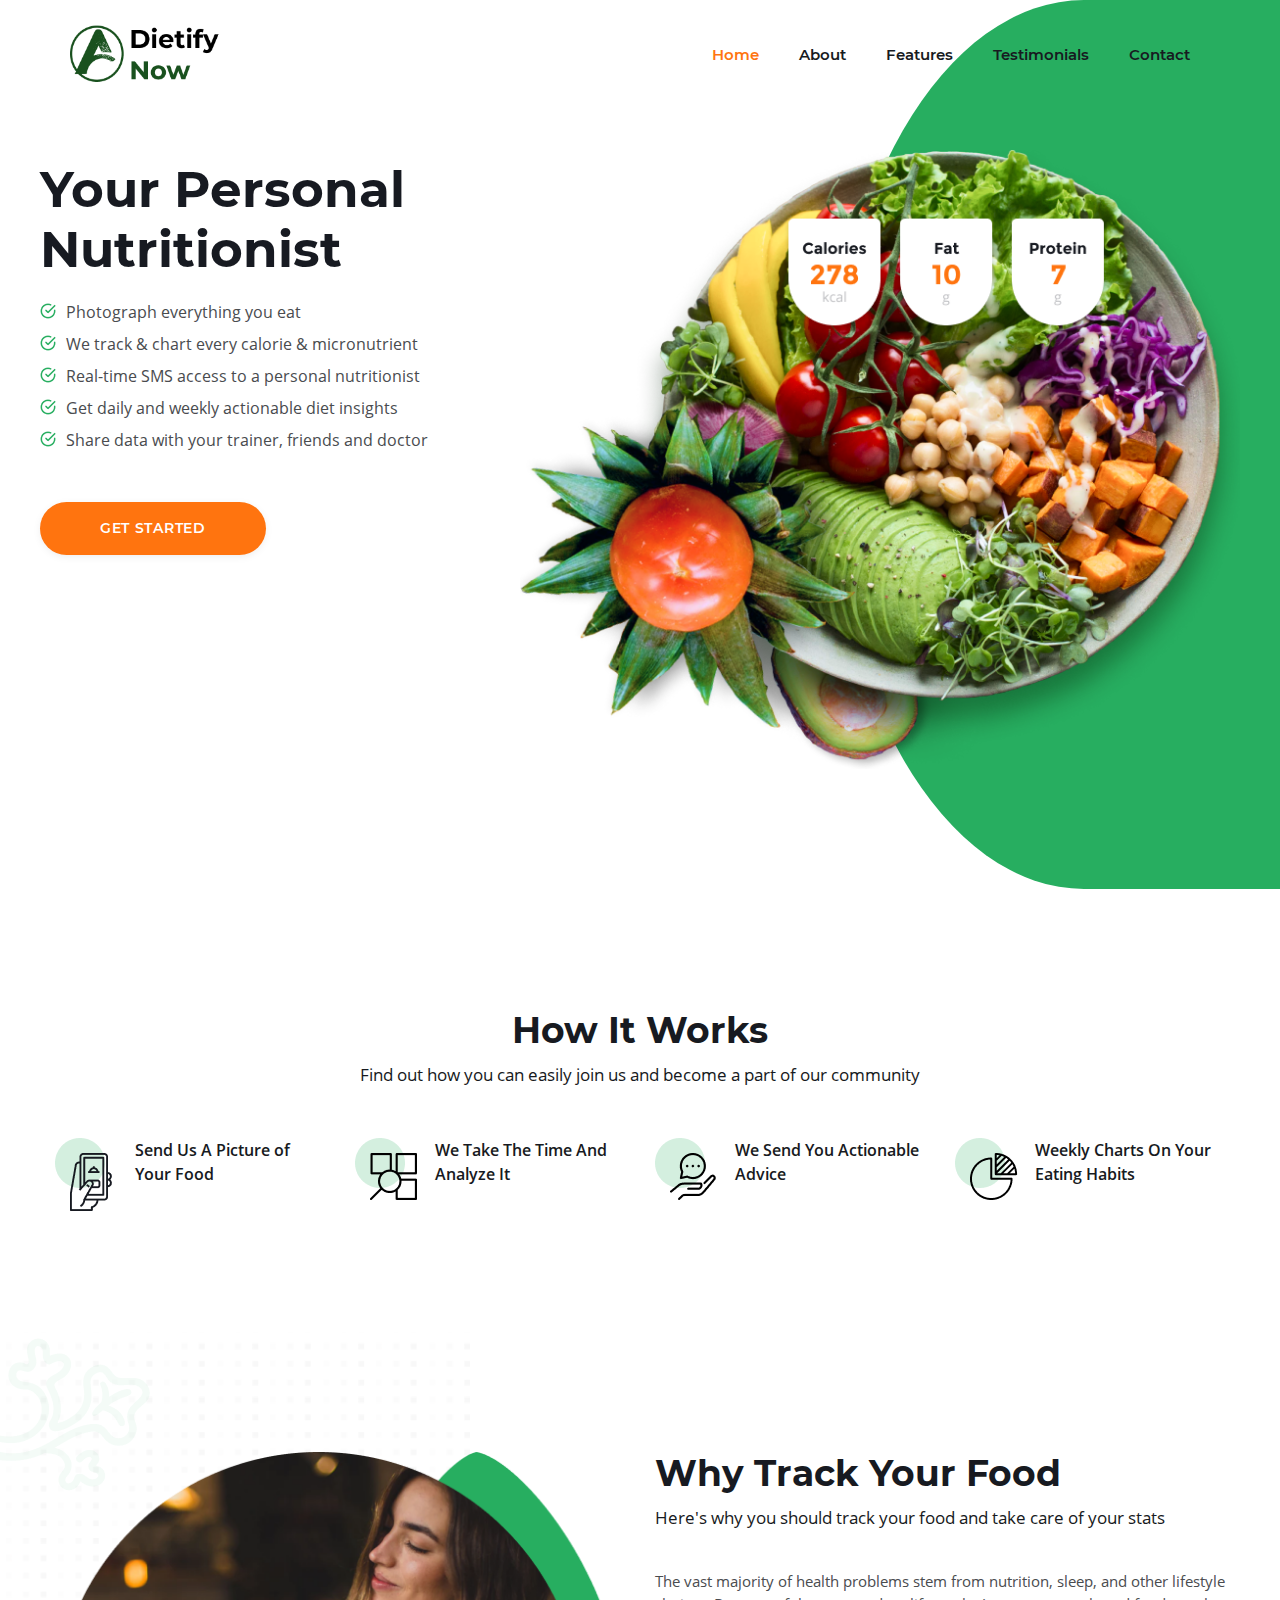
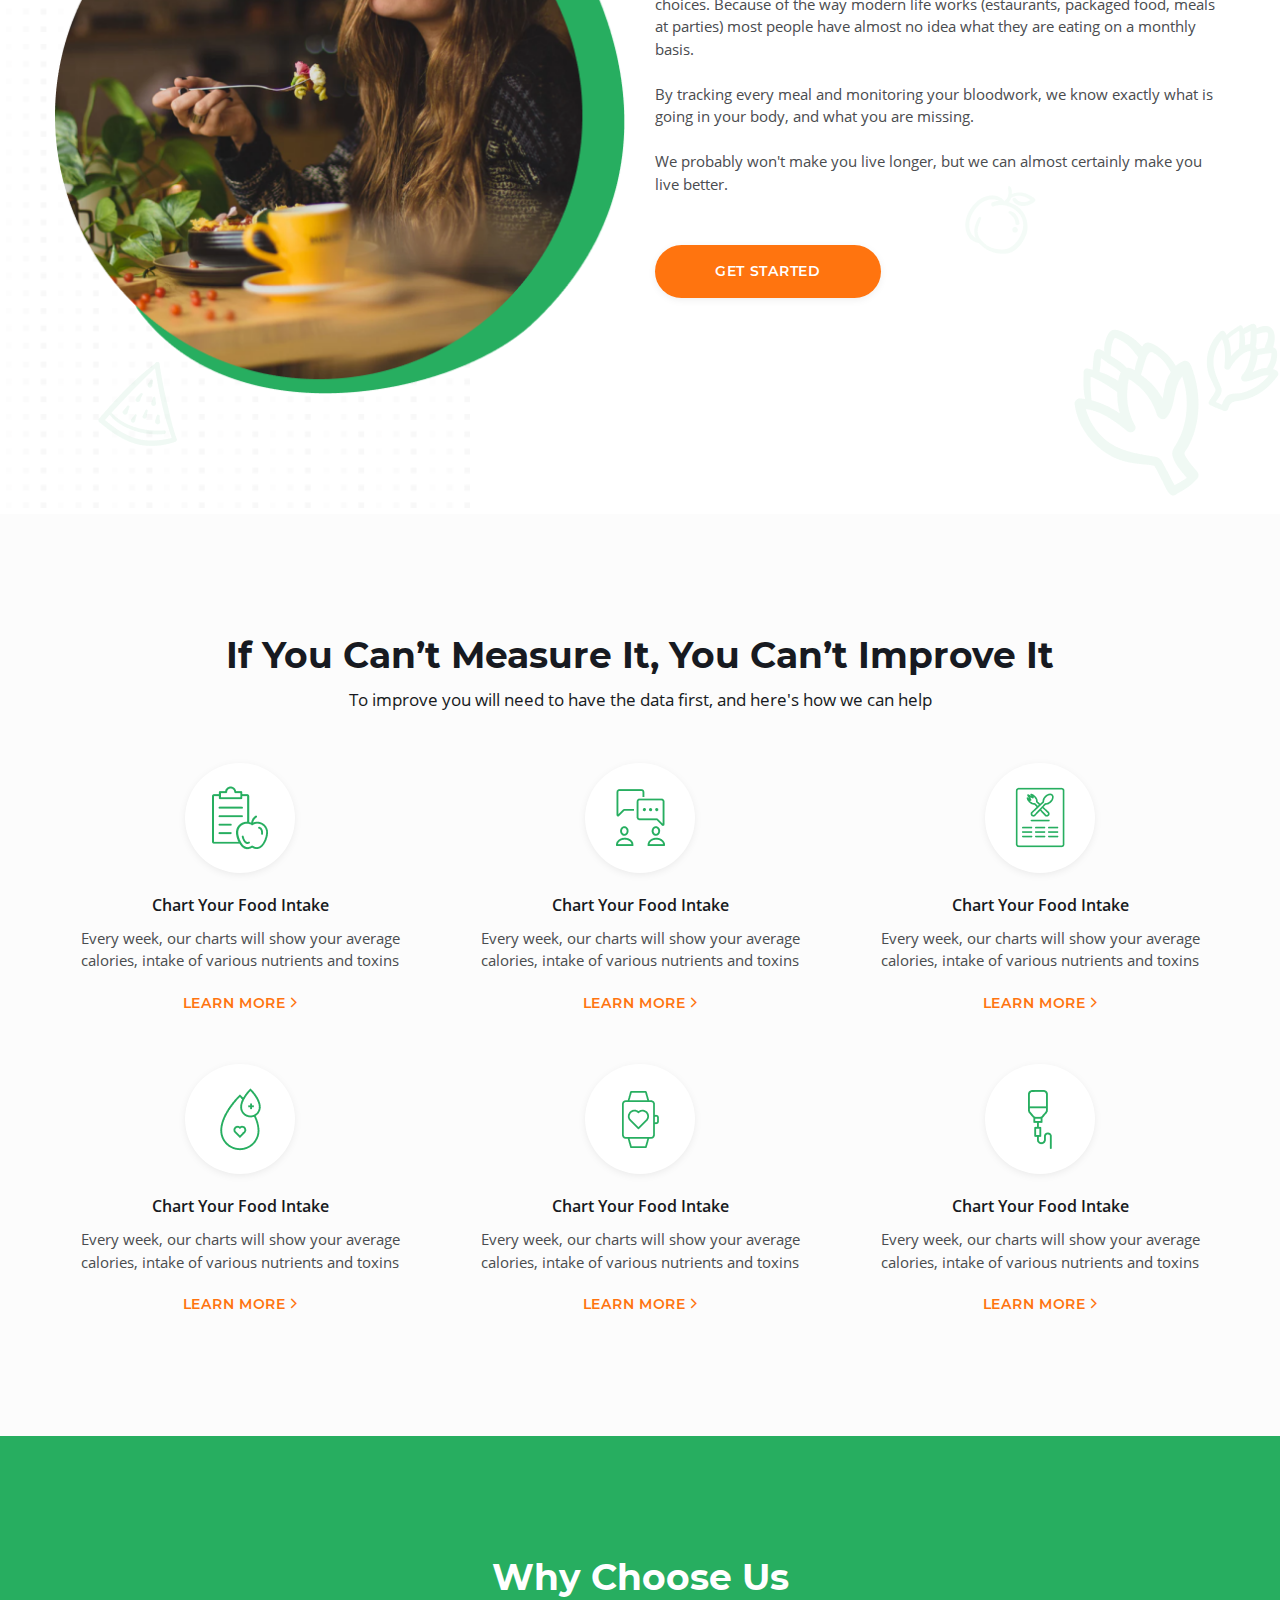
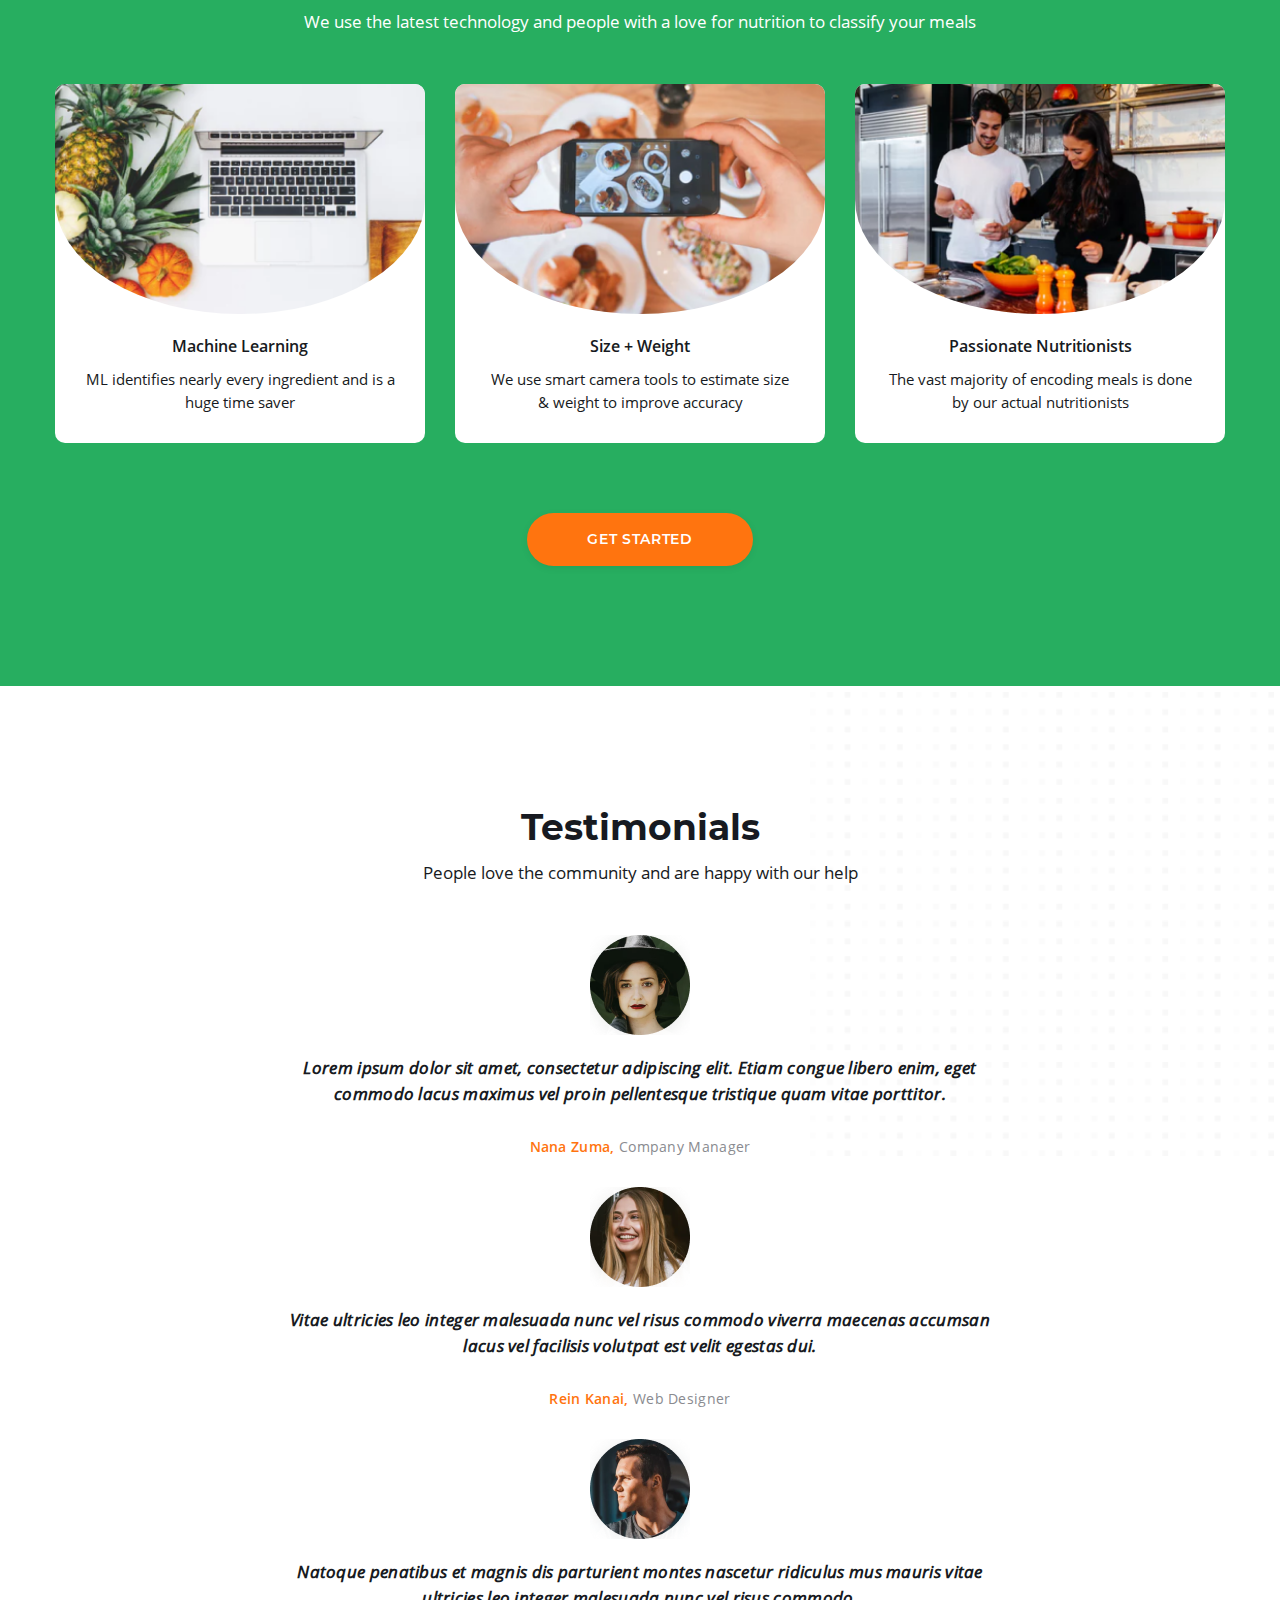
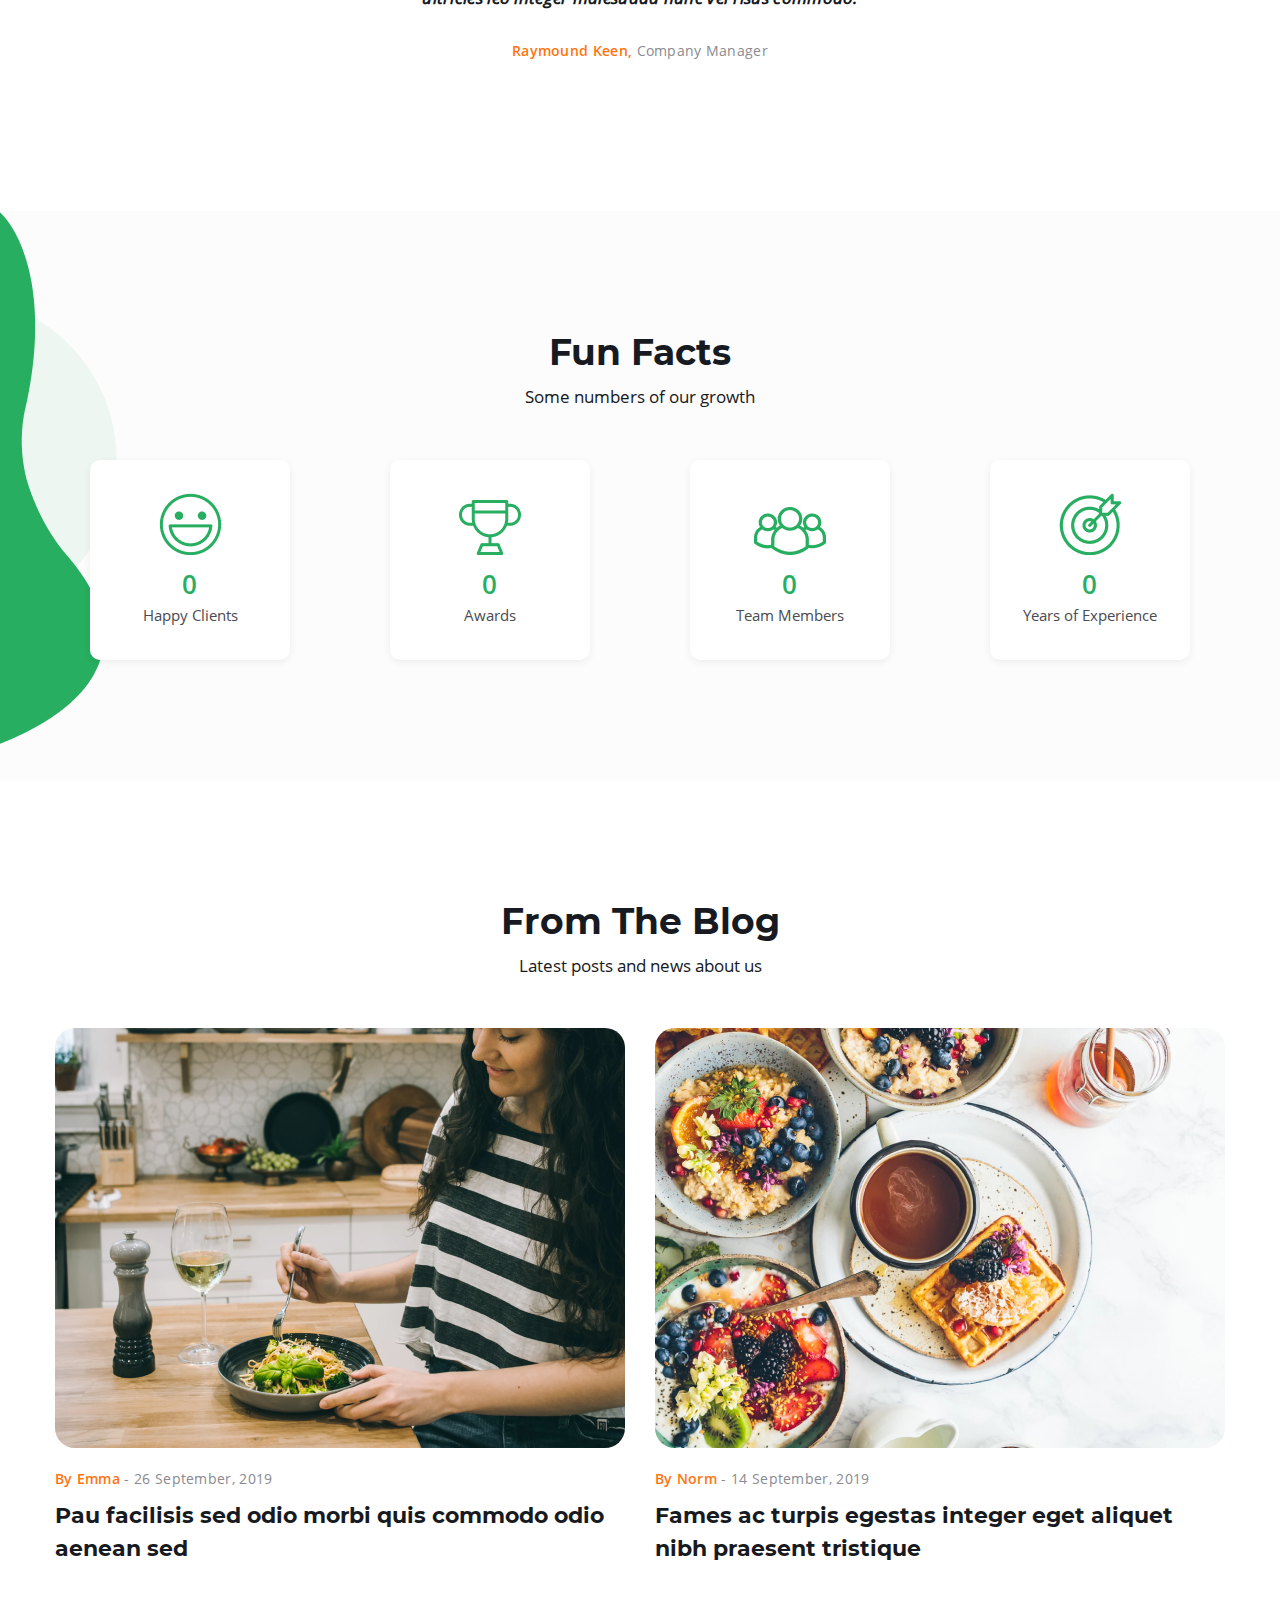
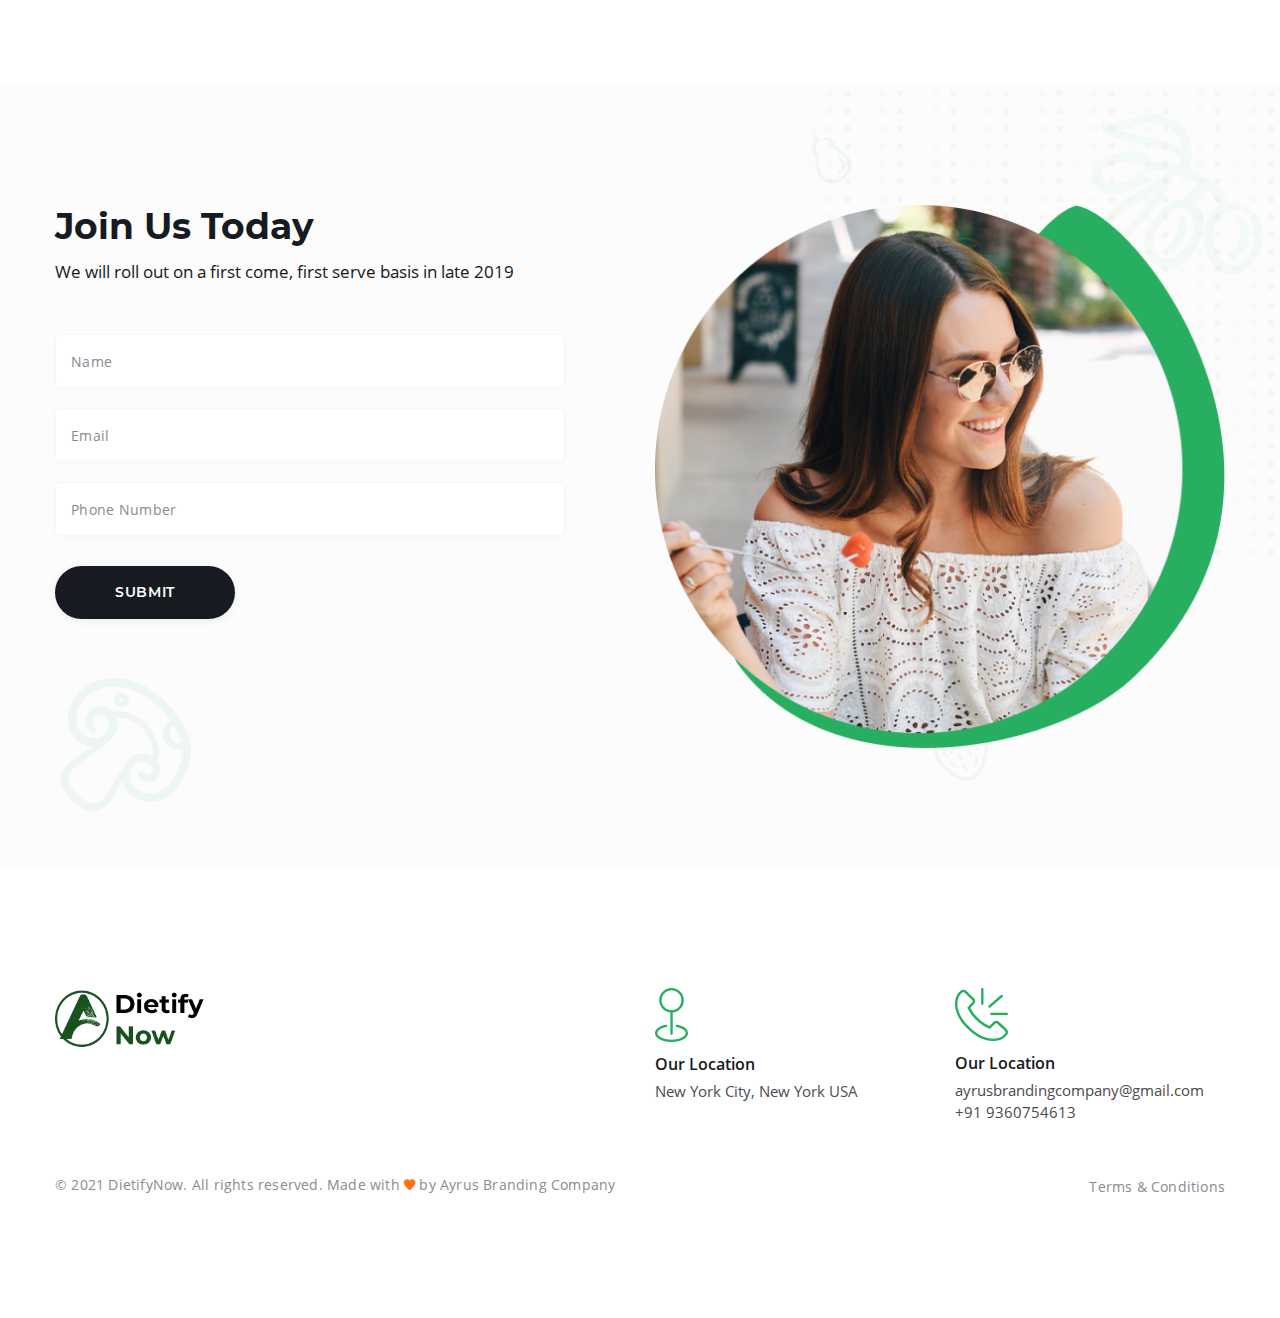
<file: index.html>
<!DOCTYPE html><html lang="zxx"><head>
    <meta charset="utf-8">
    <meta http-equiv="X-UA-Compatible" content="IE=edge">
    <meta name="viewport" content="width=device-width, initial-scale=1, shrink-to-fit=no">
    <title>Dietify Now | Personalized diet made for you</title>
    <link href="css/css.css" rel="stylesheet">
    <link rel="stylesheet" href="css/bootstrap.min.css" crossorigin="anonymous">
    <link href="css/ionicons.min.css" rel="stylesheet">
    <link rel="stylesheet" type="text/css" media="screen" href="css/app.css">
</head>
<body>

    <header>
        <span class="main-hero-section__shape"></span>
        <!-- MAIN NAVBAR -->
        <nav class="main-nav" id="main-nav">
            <a href class="main-nav__logo">
                <img src="images/logo.png" width="150px" alt="site logo">
            </a>
        
            <ul class="main-nav-list">
                <li><a href class="active">Home</a></li>
                <li><a href="#about-sec">About</a></li>
                <li><a href="#features-sec">Features</a></li>
                <li><a href="#testimonials-sec">Testimonials</a></li>
                <!-- <li class="nav-item-has-dropdown">
                    <a href="blog.html">Blog</a>
                    <ul class="nav-item-dropdown">
                        <li><a href="blog-style-2.html">Blog Style 2</a></li>
                        <li><a href="blog-style-3.html">Blog Style 3</a></li>
                        <li><a href="blog-post.html">Blog Post</a></li>
                    </ul>
                </li> -->
                <li><a href="contact.html">Contact</a></li>
            </ul>
        
            <!-- <div class="main-nav-right-list">
                <div class="social-icons">
                    <a href="#"><i class="ion-social-facebook"></i></a>
                    <a href="#"><i class="ion-social-twitter"></i></a>
                    <a href="#"><i class="ion-social-instagram"></i></a>
                </div>
            </div> -->
        
            <div id="main-nav-toggle">
                <span class="one"></span>
                <span class="two"></span>
                <span class="three"></span>
            </div>
        </nav>

        <!-- MAIN HERO SECTION -->
        <div class="main-hero-section">
            <div class="container">
                <div class="row">
                    <div class="main-hero__text">
                        <h1 class="main-hero-title">Your Personal Nutritionist</h1>
                        <ul class="main-hero__text__features">
                            <li>Photograph everything you eat</li>
                            <li>We track &amp; chart every calorie &amp; micronutrient</li>
                            <li>Real-time SMS access to a personal nutritionist</li>
                            <li>Get daily and weekly actionable diet insights</li>
                            <li>Share data with your trainer, friends and doctor</li>
                        </ul>

                        <a href="#" class="myBtn myBtn-main">Get Started</a>
                    </div>
                
                    <div class="main-hero__image">
                        <img src="images/hero-img2.png" alt="hero image">
                    </div>
                </div>
            </div>
        </div>
    </header>

    <!-- RESPONSIVE MAIN NAVBAR -->
    <div id="responsive-main-menu">
        <ul id="responsive-main-nav">
            <li><a href class="active">Home</a></li>
            <li><a href="#about-sec">About</a></li>
            <li><a href="#features-sec">Features</a></li>
            <li><a href="#testimonials-sec">Testimonials</a></li>
            <li class="nav-item-has-dropdown">
                <a href="blog.html">Blog</a>
                <ul class="nav-item-dropdown">
                    <li><a href="blog-style-2.html">Blog Style 2</a></li>
                    <li><a href="blog-style-3.html">Blog Style 3</a></li>
                    <li><a href="blog-post.html">Blog Post</a></li>
                </ul>
            </li>
            <li><a href="contact.html">Contact</a></li>
            <li class="responsive-main-menu-social-icons-li">
                <ul class="responsive-main-menu-social-icons">
                    <li><a href="#"><i class="ion-social-facebook"></i></a></li>
                    <li><a href="#"><i class="ion-social-twitter"></i></a></li>
                    <li><a href="#"><i class="ion-social-instagram"></i></a></li>
                </ul>
            </li>
        </ul>
    </div>

    <!-- SECTION- HOW IT WORKS -->
    <div class="section section-how-it-works" id="about-sec">
        <div class="container">
            <h2 class="main-section-title">How It Works</h2>
            <p class="section-description-text">Find out how you can easily join us and become a part of our community</p>

            <div class="row">
                <div class="col-md-6 col-lg col-sm-6">
                    <div class="feature-lefted">
                        <div class="feature-lefted__icon">
                            <img src="images/feat-icon1.png" alt="feature icon">
                        </div>
                        <p class="feature__title">Send Us A Picture of Your Food</p>
                    </div>
                </div>
                <div class="col-md-6 col-lg col-sm-6">
                    <div class="feature-lefted">
                        <div class="feature-lefted__icon">
                            <img src="images/feat-icon2.png" alt="feature icon">
                        </div>
                        <p class="feature__title">We Take The Time And Analyze It</p>
                    </div>
                </div>
                <div class="col-md-6 col-lg col-sm-6">
                    <div class="feature-lefted">
                        <div class="feature-lefted__icon">
                            <img src="images/feat-icon3.png" alt="feature icon">
                        </div>
                        <p class="feature__title">We Send You Actionable Advice</p>
                    </div>
                </div>
                <div class="col-md-6 col-lg col-sm-6">
                    <div class="feature-lefted">
                        <div class="feature-lefted__icon">
                            <img src="images/feat-icon4.png" alt="feature icon">
                        </div>
                        <p class="feature__title">Weekly Charts On Your Eating Habits</p>
                    </div>
                </div>
            </div>
        </div>
    </div>

    <!-- WHY TRACK YOUR FOOD/ABOUT -->
    <div class="section section-about">
        <span class="bg-shape-1"><img src="images/bg-shape1.png" alt="background pattern"></span>
        <span class="bg-shape-2"><img src="images/bg-shape2.png" alt="background pattern"></span>
        <span class="bg-shape-3"><img src="images/bg-shape3.png" alt="background pattern"></span>
        <span class="bg-shape-4"><img src="images/bg-shape4.png" alt="background pattern"></span>
        <span class="bg-shape-5"><img src="images/bg-shape5.png" alt="background pattern"></span>

        <div class="container">
            <div class="row">
                <div class="col">
                    <div class="section-about__image">
                        <img src="images/about-img.png" alt="about image">
                    </div>
                </div>
                <div class="col">
                    <div class="section-about__content">
                        <h2 class="main-section-title">Why Track Your Food</h2>
                        <p class="section-description-text">Here's why you should track your food and take care of your stats</p>
                        <p class="body-text">
                            The vast majority of health problems stem from nutrition, sleep, and other lifestyle choices. Because of the way modern
                            life works (estaurants, packaged food, meals at parties) most people have almost no idea what they are eating on a
                            monthly basis.<br><br>
                            By tracking every meal and monitoring your bloodwork, we know exactly what is going in your body, and what you are
                            missing.<br><br>
                            We probably won't make you live longer, but we can almost certainly make you live better.
                        </p>
                        <a href="#" class="myBtn myBtn-main">Get Started</a>
                    </div>
                </div>
            </div>
        </div>
    </div>

    <!-- FEATURES SECTION -->
    <div class="section section-features" id="features-sec">
        <div class="container">
            <h2 class="main-section-title">If You Can’t Measure It, You Can’t Improve It</h2>
            <p class="section-description-text">To improve you will need to have the data first, and here's how we can help</p>

            <div class="row">
                <div class="col-lg-4 col-md-6 col-sm-6">
                    <div class="feature-centered wow fadeIn" data-wow-duration="1.8s">
                        <div class="feature-centered__icon">
                            <img src="images/feature-ico-1.png" alt="feature icon">
                        </div>
                        <p class="feature__title">Chart Your Food Intake</p>
                        <p class="body-text">
                            Every week, our charts will show your
                            average calories, intake of various
                            nutrients and toxins
                        </p>
                        <a href="#" class="myBtn myBtn-text">Learn More <i class="icon ion-ios-arrow-forward"></i></a>
                    </div>
                </div>
                <div class="col-lg-4 col-md-6 col-sm-6">
                    <div class="feature-centered wow fadeIn" data-wow-duration="1.8s">
                        <div class="feature-centered__icon">
                            <img src="images/feature-ico-2.png" alt="feature icon">
                        </div>
                        <p class="feature__title">Chart Your Food Intake</p>
                        <p class="body-text">
                            Every week, our charts will show your
                            average calories, intake of various
                            nutrients and toxins
                        </p>
                        <a href="#" class="myBtn myBtn-text">Learn More <i class="icon ion-ios-arrow-forward"></i></a>
                    </div>
                </div>
                <div class="col-lg-4 col-md-6 col-sm-6">
                    <div class="feature-centered wow fadeIn" data-wow-duration="1.8s">
                        <div class="feature-centered__icon">
                            <img src="images/feature-ico-3.png" alt="feature icon">
                        </div>
                        <p class="feature__title">Chart Your Food Intake</p>
                        <p class="body-text">
                            Every week, our charts will show your
                            average calories, intake of various
                            nutrients and toxins
                        </p>
                        <a href="#" class="myBtn myBtn-text">Learn More <i class="icon ion-ios-arrow-forward"></i></a>
                    </div>
                </div>
                <div class="col-lg-4 col-md-6 col-sm-6">
                    <div class="feature-centered wow fadeIn" data-wow-duration="1.8s">
                        <div class="feature-centered__icon">
                            <img src="images/feature-ico-4.png" alt="feature icon">
                        </div>
                        <p class="feature__title">Chart Your Food Intake</p>
                        <p class="body-text">
                            Every week, our charts will show your
                            average calories, intake of various
                            nutrients and toxins
                        </p>
                        <a href="#" class="myBtn myBtn-text">Learn More <i class="icon ion-ios-arrow-forward"></i></a>
                    </div>
                </div>
                <div class="col-lg-4 col-md-6 col-sm-6">
                    <div class="feature-centered wow fadeIn" data-wow-duration="1.8s">
                        <div class="feature-centered__icon">
                            <img src="images/feature-ico-5.png" alt="feature icon">
                        </div>
                        <p class="feature__title">Chart Your Food Intake</p>
                        <p class="body-text">
                            Every week, our charts will show your
                            average calories, intake of various
                            nutrients and toxins
                        </p>
                        <a href="#" class="myBtn myBtn-text">Learn More <i class="icon ion-ios-arrow-forward"></i></a>
                    </div>
                </div>
                <div class="col-lg-4 col-md-6 col-sm-6">
                    <div class="feature-centered wow fadeIn" data-wow-duration="1.8s">
                        <div class="feature-centered__icon">
                            <img src="images/feature-ico-6.png" alt="feature icon">
                        </div>
                        <p class="feature__title">Chart Your Food Intake</p>
                        <p class="body-text">
                            Every week, our charts will show your
                            average calories, intake of various
                            nutrients and toxins
                        </p>
                        <a href="#" class="myBtn myBtn-text">Learn More <i class="icon ion-ios-arrow-forward"></i></a>
                    </div>
                </div>
            </div>
        </div>
    </div>

    <!-- WHY CHOOSE US SECTION -->
    <div class="section section-why-us">
        <div class="container">
            <h2 class="main-section-title">Why Choose Us</h2>
            <p class="section-description-text">We use the latest technology and people with a love for nutrition to classify your meals</p>

            <div class="row">
                <div class="col-md">
                    <div class="section-why-us__single-why">
                        <div class="section-why-us__single-why__img why__img-1"></div>
                        <p class="feature__title">Machine Learning</p>
                        <p class="body-text">
                            ML identifies nearly every ingredient
                            and is a huge time saver
                        </p>
                    </div>
                </div>
                <div class="col-md">
                    <div class="section-why-us__single-why">
                        <div class="section-why-us__single-why__img why__img-2"></div>
                        <p class="feature__title">Size + Weight</p>
                        <p class="body-text">
                            We use smart camera tools to estimate
                            size &amp; weight to improve accuracy
                        </p>
                    </div>
                </div>
                <div class="col-md">
                    <div class="section-why-us__single-why">
                        <div class="section-why-us__single-why__img why__img-3"></div>
                        <p class="feature__title">Passionate Nutritionists</p>
                        <p class="body-text">
                            The vast majority of encoding meals is done by our actual nutritionists
                        </p>
                    </div>
                </div>
            </div>

            <a href="#" class="myBtn myBtn-main">Get Started</a>
        </div>
    </div>

    <!-- TESTIMONIALS SECTION -->
    <div class="section section-testimonials" id="testimonials-sec">
        <div class="section-testimonials__bg-pattern"></div>
        <div class="container">
            <h2 class="main-section-title">Testimonials</h2>
            <p class="section-description-text">People love the community and are happy with our help</p>

            <div class="flexslider-tesitmonials">
                <div class="flexslider-tes">
                    <ul class="slides">
                        <li>
                            <img class="flexslider-tesitmonials__image" src="images/tes-person1.png" alt="testimonial person image">
                            <p class="tesitmonials__text">
                                Lorem ipsum dolor sit amet, consectetur adipiscing elit. Etiam congue libero enim, eget commodo lacus maximus vel proin
                                pellentesque tristique quam vitae porttitor.
                            </p>
                            <p class="tesitmonials__person-name">Nana Zuma, <span>Company Manager</span></p>
                        </li>
                        <li>
                            <img class="flexslider-tesitmonials__image" src="images/tes-person2.png" alt="testimonial person image">
                            <p class="tesitmonials__text">
                                Vitae ultricies leo integer malesuada nunc vel risus commodo viverra maecenas accumsan lacus vel facilisis volutpat est
                                velit egestas dui.
                            </p>
                            <p class="tesitmonials__person-name">Rein Kanai, <span>Web Designer</span></p>
                        </li>
                        <li>
                            <img class="flexslider-tesitmonials__image" src="images/tes-person3.png" alt="testimonial person image">
                            <p class="tesitmonials__text">
                                Natoque penatibus et magnis dis parturient montes nascetur ridiculus mus mauris vitae ultricies leo integer malesuada
                                nunc vel risus commodo.
                            </p>
                            <p class="tesitmonials__person-name">Raymound Keen, <span>Company Manager</span></p>
                        </li>
                    </ul>
                </div>
            </div>
        </div>
    </div>

    <!-- FUN FACTS SECTION -->
    <div class="section section-fun-facts">
        <div class="section-fun-facts__bg-pattern"></div>
        <div class="container">
            <h2 class="main-section-title">Fun Facts</h2>
            <p class="section-description-text">Some numbers of our growth</p>

            <div class="row">
                <div class="col-lg col-md-6 col-sm-6">
                    <div class="single-fun-fact">
                        <img src="images/icon-happy-user.png" alt="fun fact image" class="single-fun-fact__icon">
                        <p class="single-fun-fact__number" data-number="154">
                            <span class="fact__number--nbr">0</span>
                        </p>
                        <p class="body-text single-fun-fact__caption">Happy Clients</p>
                    </div>
                </div>
                <div class="col-lg col-md-6 col-sm-6">
                    <div class="single-fun-fact">
                        <img src="images/icon-award.png" alt="fun fact image" class="single-fun-fact__icon">
                        <p class="single-fun-fact__number" data-number="12">
                            <span class="fact__number--nbr">0</span>
                        </p>
                        <p class="body-text single-fun-fact__caption">Awards</p>
                    </div>
                </div>
                <div class="col-lg col-md-6 col-sm-6">
                    <div class="single-fun-fact">
                        <img src="images/icon-team.png" alt="fun fact image" class="single-fun-fact__icon">
                        <p class="single-fun-fact__number" data-number="23">
                            <span class="fact__number--nbr">0</span>
                        </p>
                        <p class="body-text single-fun-fact__caption">Team Members</p>
                    </div>
                </div>
                <div class="col-lg col-md-6 col-sm-6">
                    <div class="single-fun-fact">
                        <img src="images/icon-experience.png" alt="fun fact image" class="single-fun-fact__icon">
                        <p class="single-fun-fact__number" data-number="18">
                            <span class="fact__number--nbr">0</span>
                        </p>
                        <p class="body-text single-fun-fact__caption">Years of Experience</p>
                    </div>
                </div>
            </div>
        </div>
    </div>

    <!-- BLOG SECTION -->
    <div class="section section-blog">
        <div class="container">
            <h2 class="main-section-title">From The Blog</h2>
            <p class="section-description-text">Latest posts and news about us</p>

            <div class="row">
                <div class="col-lg col-md col-sm">
                    <div class="blog__single-post">
                        <a href="blog-post.html" class="blog__single-post-img">
                            <img src="images/blog-post-1.png" alt="blog post image">
                        </a>
                        <p class="post-date-author"><span>By Emma</span> - 26 September, 2019</p>
                        <a href="blog-post.html" class="heading-3">Pau facilisis sed odio morbi quis commodo odio aenean sed</a>
                    </div>
                </div>
                <div class="col-lg col-md col-sm">
                    <div class="blog__single-post">
                        <a href="blog-post.html" class="blog__single-post-img">
                            <img src="images/blog-post-2.png" alt="blog post image">
                        </a>
                        <p class="post-date-author"><span>By Norm</span> - 14 September, 2019</p>
                        <a href="blog-post.html" class="heading-3">Fames ac turpis egestas integer eget aliquet nibh praesent tristique</a>
                    </div>
                </div>
            </div>
        </div>
    </div>

    <!-- JOIN US SECTION -->
    <div class="section section-join-us">
        <span class="bg-shape-6"><img src="images/bg-shape6.png" alt="background pattern"></span>
        <span class="bg-shape-7"><img src="images/bg-shape7.png" alt="background pattern"></span>
        <span class="bg-shape-8"><img src="images/bg-shape8.png" alt="background pattern"></span>
        <span class="bg-shape-9"><img src="images/bg-shape9.png" alt="background pattern"></span>
        <span class="bg-pattern-4"><img src="images/bg-pattern4.png" alt="background pattern"></span>
    
        <div class="container">
            <div class="row">
                <div class="col-md">
                    <div class="section-join-us__content">
                        <h2 class="main-section-title">Join Us Today</h2>
                        <p class="section-description-text">We will roll out on a first come, first serve basis in late 2019</p>
                        <div class="join-us__content__forms">
                            <input type="text" class="myInput myInput--fill" placeholder="Name">
                            <input type="text" class="myInput myInput--fill" placeholder="Email">
                            <input type="text" class="myInput myInput--fill" placeholder="Phone Number">
                            <a href="#" class="myBtn myBtn-submit">Submit</a>
                        </div>
                    </div>
                </div>
                <div class="col-md">
                    <div class="section-join-us__image">
                        <img src="images/join-img.png" alt="about image">
                    </div>
                </div>
            </div>
        </div>
    </div>

    <!-- FOOTER -->
    <footer class="section">
        <div class="container">
            <div class="row">
                <div class="col-lg col-md">
                    <div class="footer__logo">
                        <img src="images/logo.png" width="150px" alt="logo">
                        <!-- <div class="social-icons">
                            <a href="#"><i class="ion-social-facebook"></i></a>
                            <a href="#"><i class="ion-social-twitter"></i></a>
                            <a href="#"><i class="ion-social-instagram"></i></a>
                        </div> -->
                    </div>
                </div>

                <div class="col-lg col-md">
                    <div class="footer__links">
                        <div class="row">
                            <div class="col-md col-sm">
                                <div class="footer__info__group group">
                                    <img src="images/location-icon.png" alt="location icon">
                                    <p class="info__title">Our Location</p>
                                    <p class="body-text">New York City, New York USA</p>
                                </div>
                            </div>
                            <div class="col-md col-sm">
                                <div class="footer__info__group group">
                                    <img src="images/contact-icon.png" alt="location icon">
                                    <p class="info__title">Our Location</p>
                                    <p class="body-text">ayrusbrandingcompany@gmail.com</p>
                                    <p class="body-text">+91 9360754613</p>
                                </div>
                            </div>
                        </div>
                    </div>
                </div>
            </div>
            <div class="footer__footer-copyright">
                <div class="row">
                    <div class="col-md">
                        <p class="footer__copyright">© 2021 DietifyNow. All rights reserved. Made with <i class="ion-ios-heart"></i> by <a href="http://ayrusbrandingcompany.com/" target="_blank">Ayrus Branding Company</a></p>
                    </div>
                    <div class="col-md">
                        <div class="footer__navigation">
                            <a href="#" class="footer__link">Terms &amp; Conditions</a>
                        </div>
                    </div>
                </div>
            </div>
        </div>
    </footer>

    <!-- SCRIPTS -->
    <script src="js/jquery-3.3.1.min.js"></script>
    <script src="js/bootstrap.min.js" crossorigin="anonymous"></script>
    <script src="js/jquery.flexslider.js"></script>
    <script src="js/wow.js"></script>
    <script src="js/app.js"></script>
    <!-- END SCRIPTS -->


</body></html>
</file>
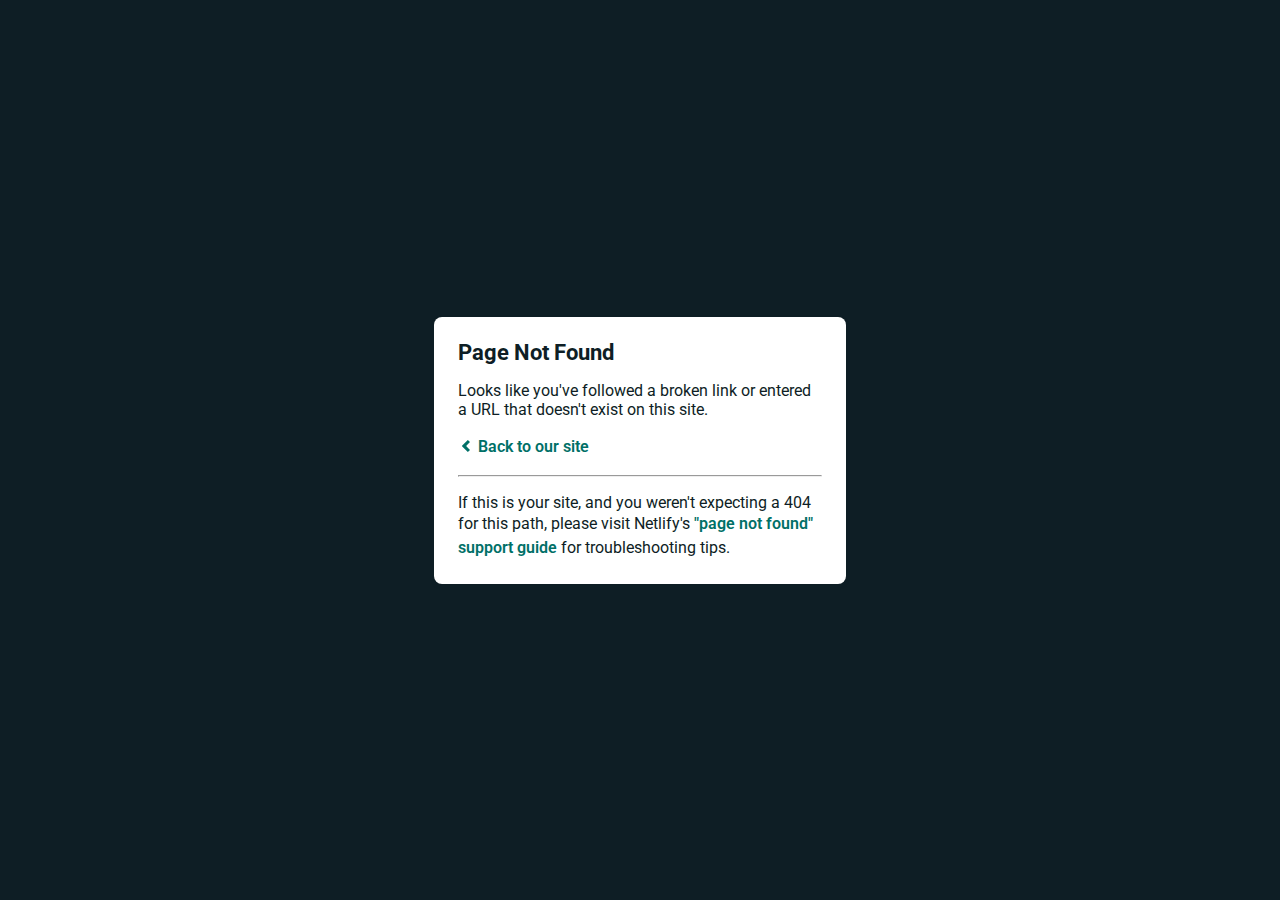
<file: images/sub-head-shape.svg/index.html>
<!DOCTYPE html>
<html>
  <head>
    <meta charset="utf-8">
    <meta name="viewport" content="width=device-width, initial-scale=1.0, maximum-scale=1.0, user-scalable=no">

    <title>Page Not Found</title>
    <link href="https://fonts.googleapis.com/css?family=Roboto:400,700&amp;subset=latin,latin-ext" rel="stylesheet" type="text/css">
    <style>
    body {
      font-family: -apple-system, BlinkMacSystemFont, "Segoe UI", Roboto, Helvetica, Arial, sans-serif, "Apple Color Emoji", "Segoe UI Emoji", "Segoe UI Symbol";
      background: rgb(14, 30, 37);
      color: white;
      overflow: hidden;
      margin: 0;
      padding: 0;
    }

    h1 {
      margin: 0;
      font-size: 22px;
      line-height: 24px;
    }

    .main {
      position: relative;
      display: flex;
      flex-direction: column;
      align-items: center;
      justify-content: center;
      height: 100vh;
      width: 100vw;
    }

    .card {
      position: relative;
      display: flex;
      flex-direction: column;
      width: 75%;
      max-width: 364px;
      padding: 24px;
      background: white;
      color: rgb(14, 30, 37);
      border-radius: 8px;
      box-shadow: 0 2px 4px 0 rgba(14, 30, 37, .16);
    }

    a {
      margin: 0;
      text-decoration: none;
      font-weight: 600;
      line-height: 24px;
      color: #007067;
    }

    a svg {
      position: relative;
      top: 2px;
    }

    a:hover,
    a:focus {
      text-decoration: underline;
      text-decoration-color: #f4bb00;
    }

    a:hover svg path{
      fill: #007067;
    }

    p:last-of-type {
      margin-bottom: 0;
    }

    </style>
  </head>
  <body>
    <div class="main">
      <div class="card">
        <div class="header">
          <h1>Page Not Found</h1>
        </div>
        <div class="body">
          <p>Looks like you've followed a broken link or entered a URL that doesn't exist on this site.</p>
          <p>
            <a id="back-link" href="../../">
              <svg xmlns="http://www.w3.org/2000/svg" width="16" height="16" viewBox="0 0 16 16">
                <path fill="#007067" d="M11.9998836,4.09370803 L8.55809517,7.43294953 C8.23531459,7.74611298 8.23531459,8.25388736 8.55809517,8.56693769 L12,11.9062921 L9.84187871,14 L4.24208544,8.56693751 C3.91930485,8.25388719 3.91930485,7.74611281 4.24208544,7.43294936 L9.84199531,2 L11.9998836,4.09370803 Z"/>
              </svg>
              Back to our site
             </a>
          </p>
          <hr><p>If this is your site, and you weren't expecting a 404 for this path, please visit Netlify's <a href="https://community.netlify.com/t/support-guide-i-ve-deployed-my-site-but-i-still-see-page-not-found/125?utm_source=404page&amp;utm_campaign=community_tracking">"page not found" support guide</a> for troubleshooting tips.
          </p>
        </div>
      </div>
    </div>
    <script>
      (function() {
        if (document.referrer && document.location.host && document.referrer.match(new RegExp("^https?://" + document.location.host))) {
          document.getElementById("back-link").setAttribute("href", document.referrer);
        }
      })();
    </script>
  </body>
</html>
</file>
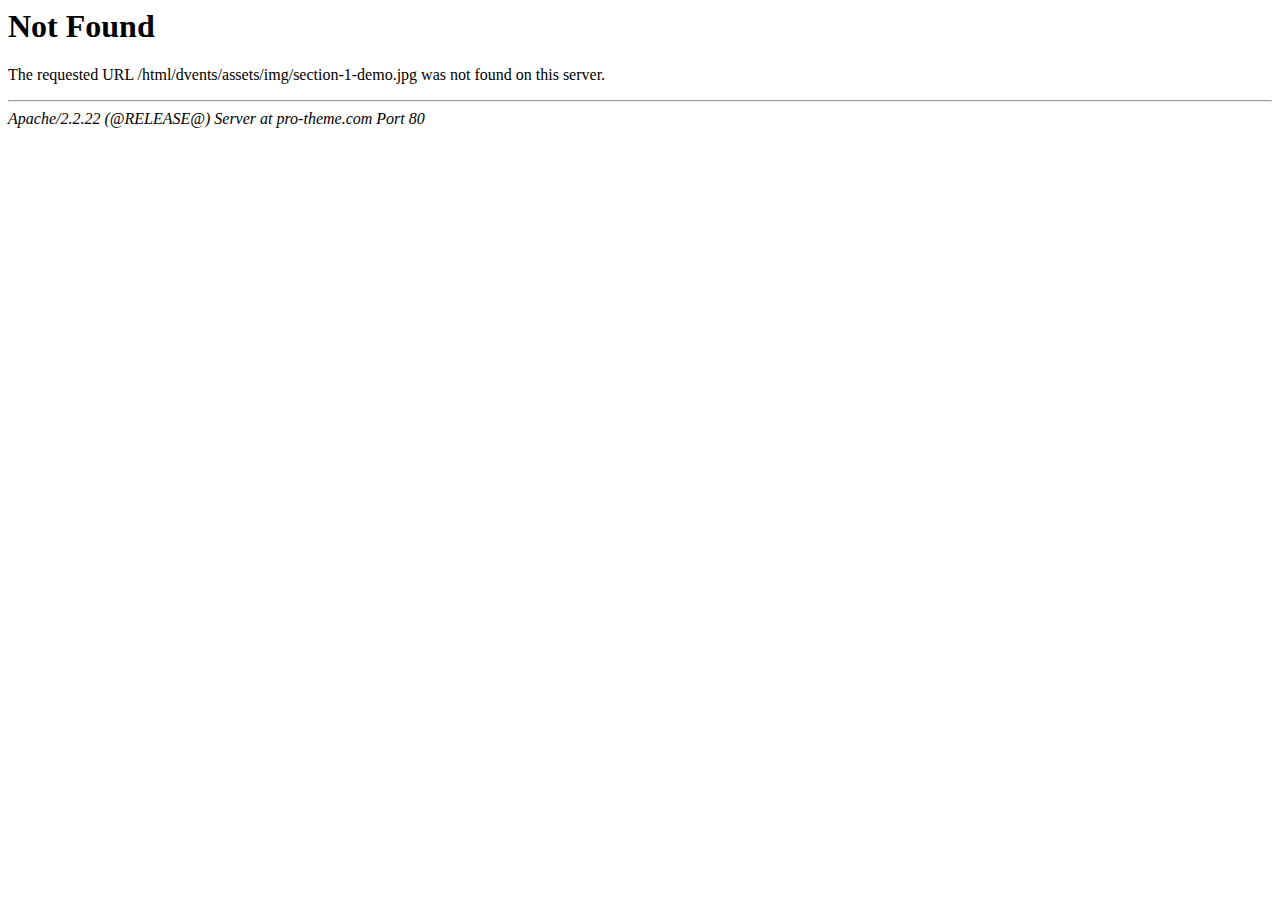
<file: assets/img/section-1-demo.jpg/index.html>
<!DOCTYPE HTML PUBLIC "-//IETF//DTD HTML 2.0//EN">
<html><head>
<title>404 Not Found</title>
</head><body>
<h1>Not Found</h1>
<p>The requested URL /html/dvents/assets/img/section-1-demo.jpg was not found on this server.</p>
<hr>
<address>Apache/2.2.22 (@RELEASE@) Server at pro-theme.com Port 80</address>
</body></html>
</file>
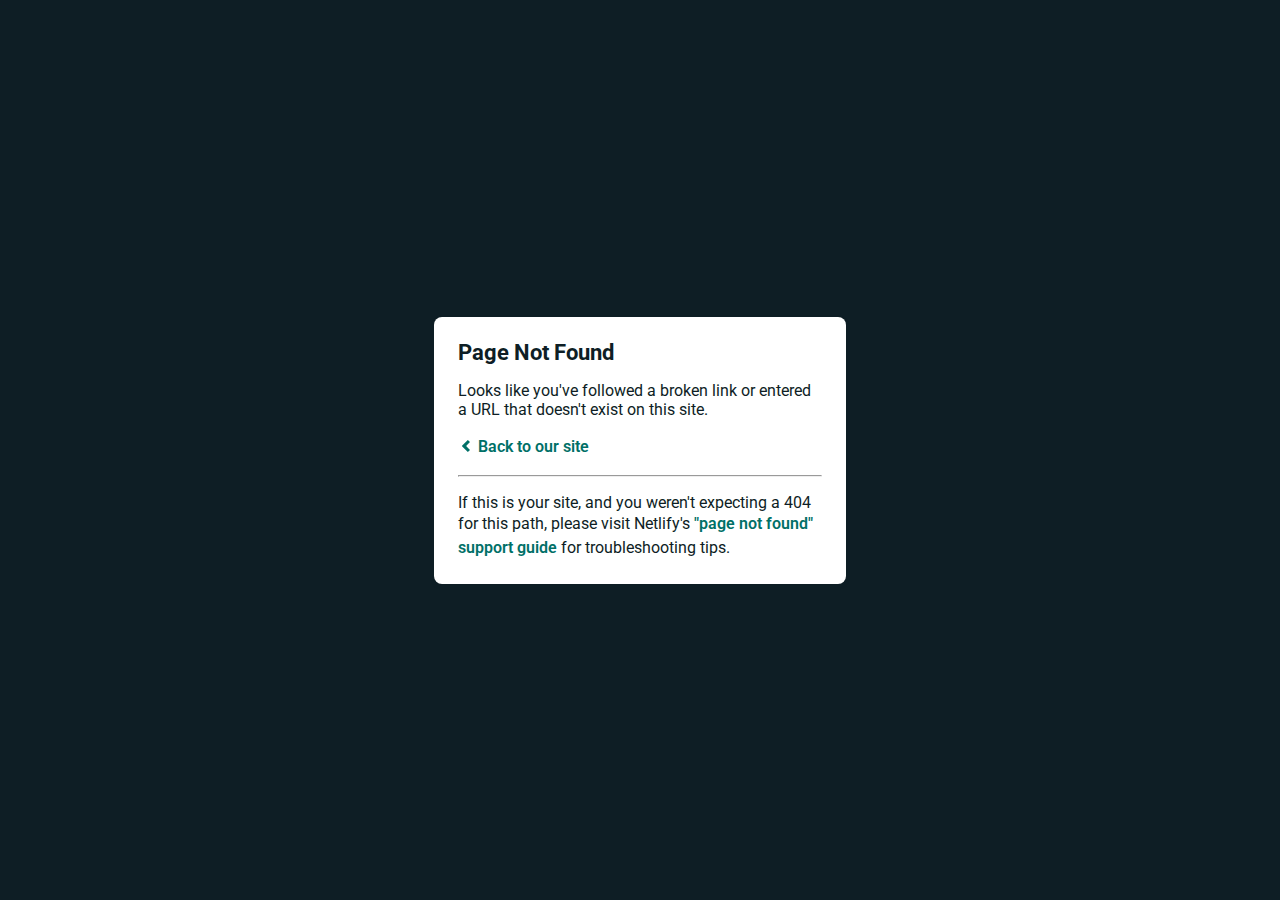
<file: css/fonts/flexslider-icon.eot/index.html>
<!DOCTYPE html>
<html>
  <head>
    <meta charset="utf-8">
    <meta name="viewport" content="width=device-width, initial-scale=1.0, maximum-scale=1.0, user-scalable=no">

    <title>Page Not Found</title>
    <link href="https://fonts.googleapis.com/css?family=Roboto:400,700&amp;subset=latin,latin-ext" rel="stylesheet" type="text/css">
    <style>
    body {
      font-family: -apple-system, BlinkMacSystemFont, "Segoe UI", Roboto, Helvetica, Arial, sans-serif, "Apple Color Emoji", "Segoe UI Emoji", "Segoe UI Symbol";
      background: rgb(14, 30, 37);
      color: white;
      overflow: hidden;
      margin: 0;
      padding: 0;
    }

    h1 {
      margin: 0;
      font-size: 22px;
      line-height: 24px;
    }

    .main {
      position: relative;
      display: flex;
      flex-direction: column;
      align-items: center;
      justify-content: center;
      height: 100vh;
      width: 100vw;
    }

    .card {
      position: relative;
      display: flex;
      flex-direction: column;
      width: 75%;
      max-width: 364px;
      padding: 24px;
      background: white;
      color: rgb(14, 30, 37);
      border-radius: 8px;
      box-shadow: 0 2px 4px 0 rgba(14, 30, 37, .16);
    }

    a {
      margin: 0;
      text-decoration: none;
      font-weight: 600;
      line-height: 24px;
      color: #007067;
    }

    a svg {
      position: relative;
      top: 2px;
    }

    a:hover,
    a:focus {
      text-decoration: underline;
      text-decoration-color: #f4bb00;
    }

    a:hover svg path{
      fill: #007067;
    }

    p:last-of-type {
      margin-bottom: 0;
    }

    </style>
  </head>
  <body>
    <div class="main">
      <div class="card">
        <div class="header">
          <h1>Page Not Found</h1>
        </div>
        <div class="body">
          <p>Looks like you've followed a broken link or entered a URL that doesn't exist on this site.</p>
          <p>
            <a id="back-link" href="../../../">
              <svg xmlns="http://www.w3.org/2000/svg" width="16" height="16" viewBox="0 0 16 16">
                <path fill="#007067" d="M11.9998836,4.09370803 L8.55809517,7.43294953 C8.23531459,7.74611298 8.23531459,8.25388736 8.55809517,8.56693769 L12,11.9062921 L9.84187871,14 L4.24208544,8.56693751 C3.91930485,8.25388719 3.91930485,7.74611281 4.24208544,7.43294936 L9.84199531,2 L11.9998836,4.09370803 Z"/>
              </svg>
              Back to our site
             </a>
          </p>
          <hr><p>If this is your site, and you weren't expecting a 404 for this path, please visit Netlify's <a href="https://community.netlify.com/t/support-guide-i-ve-deployed-my-site-but-i-still-see-page-not-found/125?utm_source=404page&amp;utm_campaign=community_tracking">"page not found" support guide</a> for troubleshooting tips.
          </p>
        </div>
      </div>
    </div>
    <script>
      (function() {
        if (document.referrer && document.location.host && document.referrer.match(new RegExp("^https?://" + document.location.host))) {
          document.getElementById("back-link").setAttribute("href", document.referrer);
        }
      })();
    </script>
  </body>
</html>
</file>
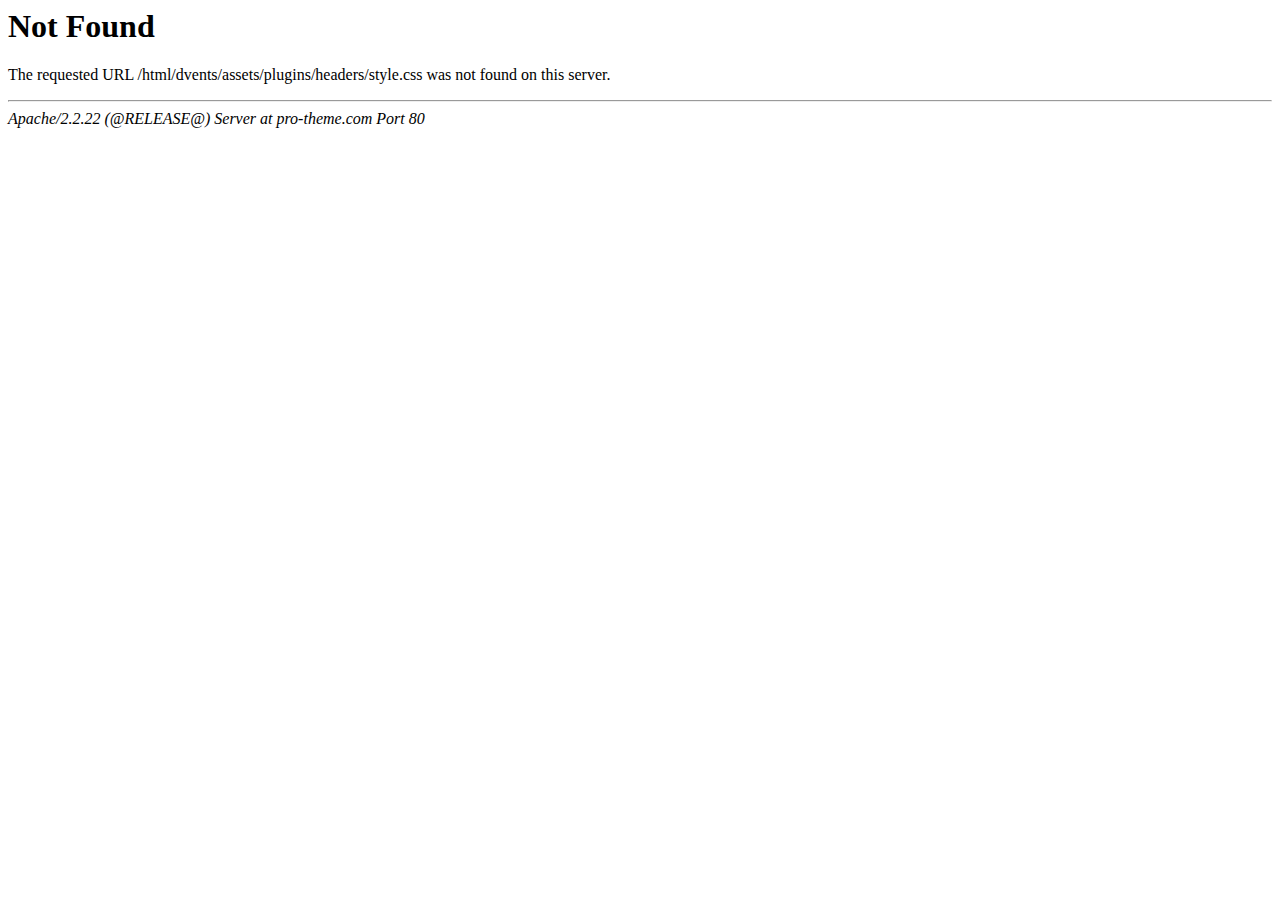
<file: assets/plugins/headers/style.css/index.html>
<!DOCTYPE HTML PUBLIC "-//IETF//DTD HTML 2.0//EN">
<html><head>
<title>404 Not Found</title>
</head><body>
<h1>Not Found</h1>
<p>The requested URL /html/dvents/assets/plugins/headers/style.css was not found on this server.</p>
<hr>
<address>Apache/2.2.22 (@RELEASE@) Server at pro-theme.com Port 80</address>
</body></html>
</file>
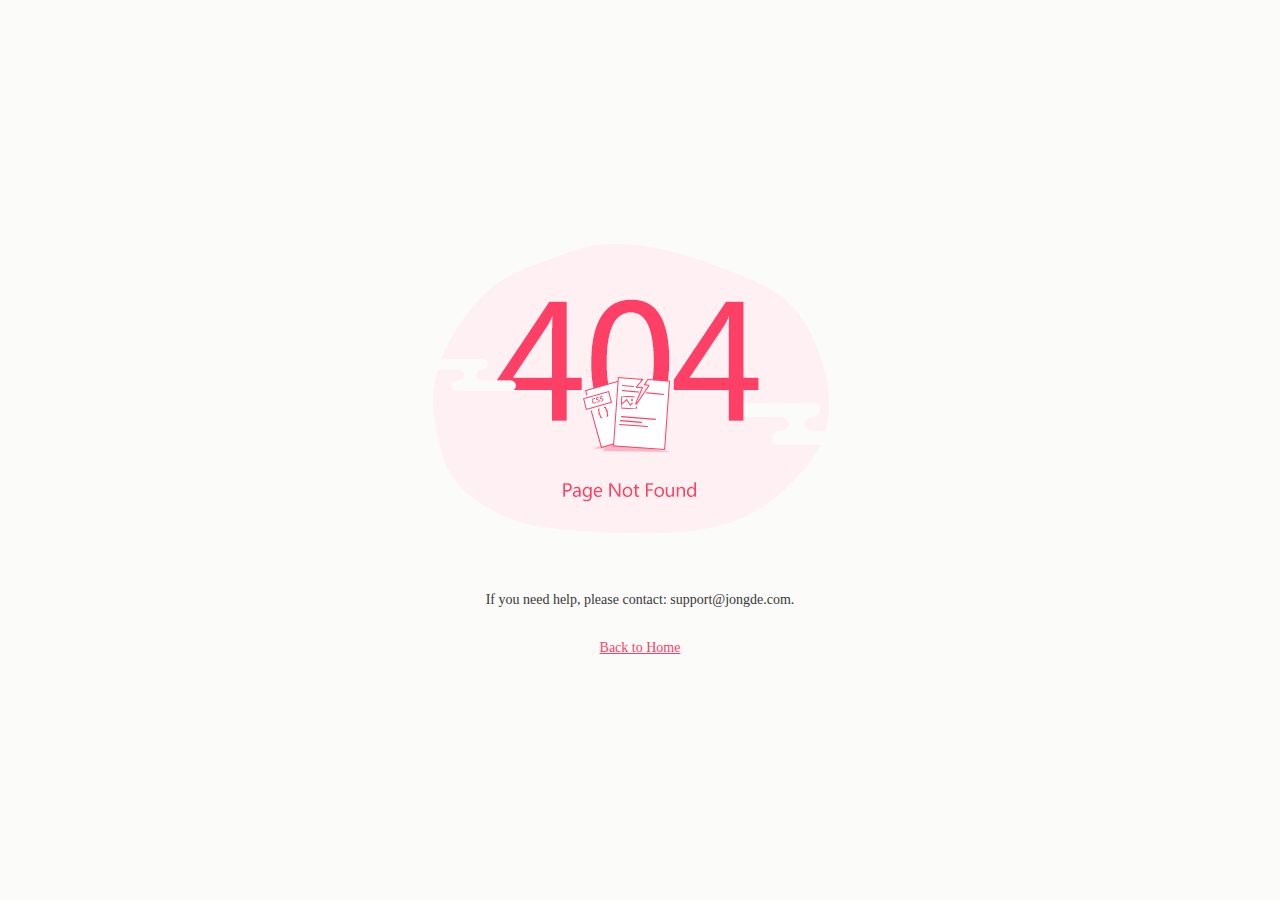
<file: enUS/images/product/logo3.png/index.html>
<!DOCTYPE html>
<html>
<head>
  <script async src="https://www.googletagmanager.com/gtag/js?id=UA-65309978-1"></script>
  <script>
    window.dataLayer = window.dataLayer || [];
    function gtag(){dataLayer.push(arguments);}
    gtag('js', new Date());

    gtag('config', 'UA-65309978-1');
  </script>
    <meta charset="UTF-8">
  <meta property="og:title" content="Mockplus">
<!--<meta property="og:url" content="" />-->
<meta property="og:image" content="https://d3h2k7ug3o5pb3.cloudfront.net/idoc/image/2020-10-27/009f4f41-1821-11eb-a688-0326dab191e7.png">
<meta property="og:description" content="All-in-one product design platform for prototyping, collaboration, and creating design systems.">
    <meta name="viewport" content="width=device-width, user-scalable=no, initial-scale=1.0, maximum-scale=1.0, minimum-scale=1.0">
    <meta name="format-detection" content="telephone=no">
    <meta name="renderer" content="webkit">
    <title>404 Not Found</title>
  <link rel="canonical" href="https://www.mockplus.com/enUS/images/product/logo3.png">
    <link rel="shortcut icon" type="image/x-icon" href="../../../../favicon.ico">
    <style>
        body {
            margin: 0;
            padding: 0;
            font-family: "Microsoft YaHei";
            background-color: #fbfbf9;
        }
        .content {
            position: absolute;
            top: 50%;
            left: 50%;
            transform: translate(-50%, -50%);
            text-align: center;
        }
        img {
            margin-bottom: 40px;
        }
        p {
            color: #373839;
            font-size: 14px;
            margin-bottom: 30px;
        }
        a {
            color: #fe4066;
            font-size: 14px;
        }
    </style>
</head>
<body>
<div class="content">
    <img src="../../404.png" alt="404 error">
    <p>If you need help, please contact: support@jongde.com.</p>
    <a href="../../../../">Back to Home</a>
</div>
</body>
</html>
</file>
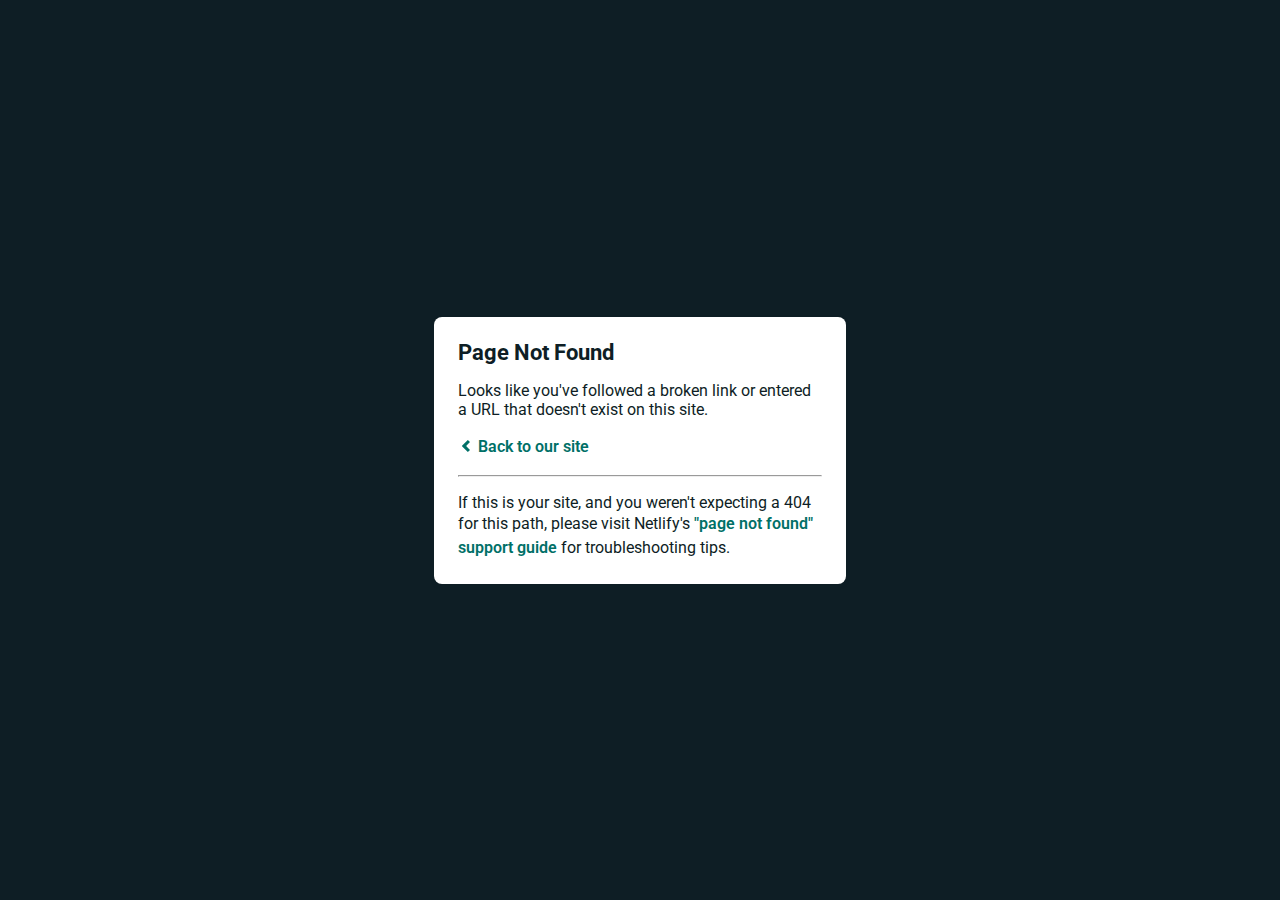
<file: blog-post.html>
<!DOCTYPE html>
<html>
  <head>
    <meta charset="utf-8">
    <meta name="viewport" content="width=device-width, initial-scale=1.0, maximum-scale=1.0, user-scalable=no">

    <title>Page Not Found</title>
    <link href="https://fonts.googleapis.com/css?family=Roboto:400,700&amp;subset=latin,latin-ext" rel="stylesheet" type="text/css">
    <style>
    body {
      font-family: -apple-system, BlinkMacSystemFont, "Segoe UI", Roboto, Helvetica, Arial, sans-serif, "Apple Color Emoji", "Segoe UI Emoji", "Segoe UI Symbol";
      background: rgb(14, 30, 37);
      color: white;
      overflow: hidden;
      margin: 0;
      padding: 0;
    }

    h1 {
      margin: 0;
      font-size: 22px;
      line-height: 24px;
    }

    .main {
      position: relative;
      display: flex;
      flex-direction: column;
      align-items: center;
      justify-content: center;
      height: 100vh;
      width: 100vw;
    }

    .card {
      position: relative;
      display: flex;
      flex-direction: column;
      width: 75%;
      max-width: 364px;
      padding: 24px;
      background: white;
      color: rgb(14, 30, 37);
      border-radius: 8px;
      box-shadow: 0 2px 4px 0 rgba(14, 30, 37, .16);
    }

    a {
      margin: 0;
      text-decoration: none;
      font-weight: 600;
      line-height: 24px;
      color: #007067;
    }

    a svg {
      position: relative;
      top: 2px;
    }

    a:hover,
    a:focus {
      text-decoration: underline;
      text-decoration-color: #f4bb00;
    }

    a:hover svg path{
      fill: #007067;
    }

    p:last-of-type {
      margin-bottom: 0;
    }

    </style>
  </head>
  <body>
    <div class="main">
      <div class="card">
        <div class="header">
          <h1>Page Not Found</h1>
        </div>
        <div class="body">
          <p>Looks like you've followed a broken link or entered a URL that doesn't exist on this site.</p>
          <p>
            <a id="back-link" href>
              <svg xmlns="http://www.w3.org/2000/svg" width="16" height="16" viewBox="0 0 16 16">
                <path fill="#007067" d="M11.9998836,4.09370803 L8.55809517,7.43294953 C8.23531459,7.74611298 8.23531459,8.25388736 8.55809517,8.56693769 L12,11.9062921 L9.84187871,14 L4.24208544,8.56693751 C3.91930485,8.25388719 3.91930485,7.74611281 4.24208544,7.43294936 L9.84199531,2 L11.9998836,4.09370803 Z"/>
              </svg>
              Back to our site
             </a>
          </p>
          <hr><p>If this is your site, and you weren't expecting a 404 for this path, please visit Netlify's <a href="https://community.netlify.com/t/support-guide-i-ve-deployed-my-site-but-i-still-see-page-not-found/125?utm_source=404page&amp;utm_campaign=community_tracking">"page not found" support guide</a> for troubleshooting tips.
          </p>
        </div>
      </div>
    </div>
    <script>
      (function() {
        if (document.referrer && document.location.host && document.referrer.match(new RegExp("^https?://" + document.location.host))) {
          document.getElementById("back-link").setAttribute("href", document.referrer);
        }
      })();
    </script>
  </body>
</html>
</file>
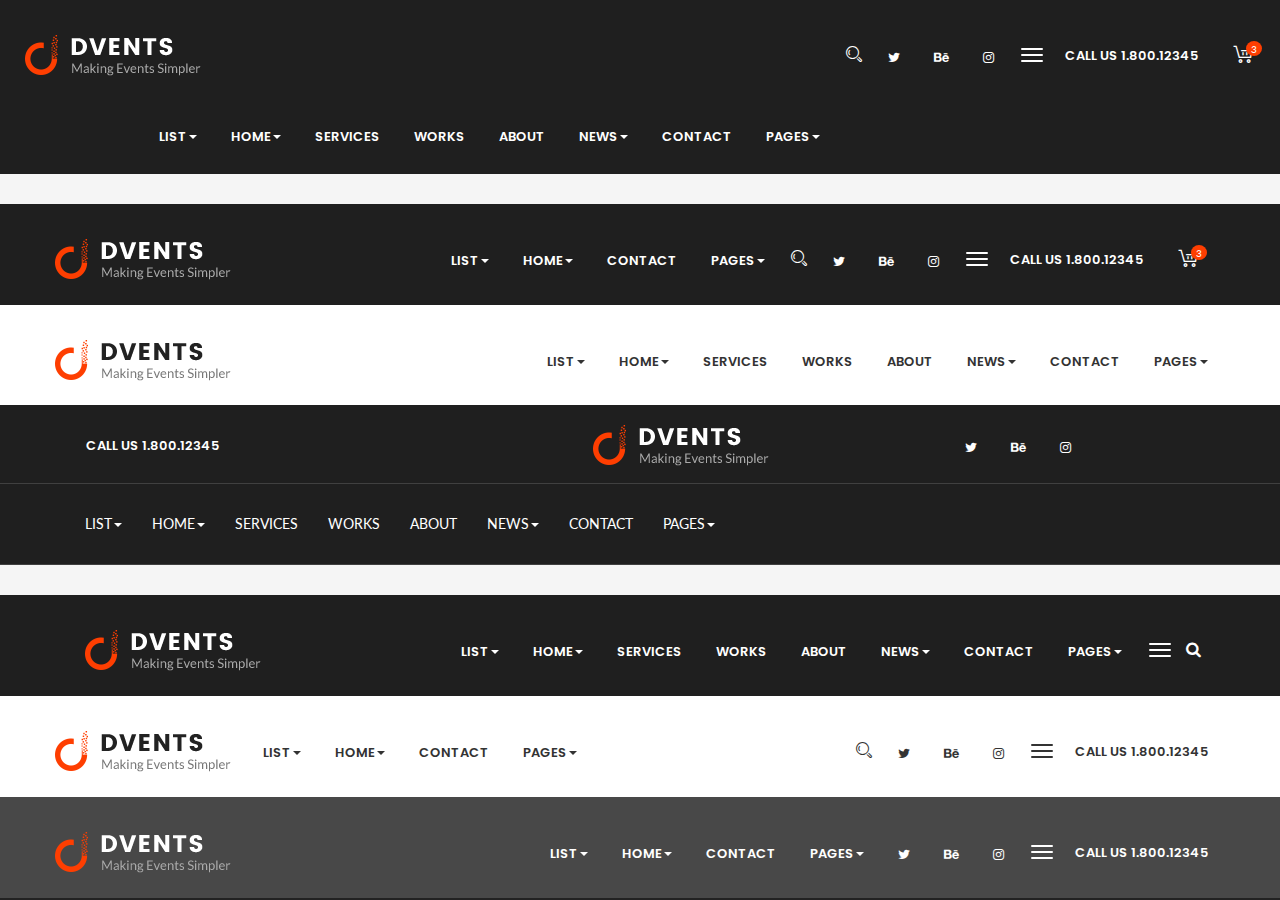
<file: header test.html>
<!DOCTYPE html>
<html lang="en">
  <head>
    <title>HEADERS</title>
    <meta charset="UTF-8">
    <meta name="viewport" content="width=device-width, initial-scale=1.0, maximum-scale=1.0, user-scalable=no">
    <link href="assets/css/master.css" rel="stylesheet">
  </head>
  <body class="header-demo">
    <!-- ==========================-->
    <!-- THIS CSS ONLY FOR DEMO PAGE-->
    <!-- ==========================-->
    <link href="assets/plugins/headers/style.css/" rel="stylesheet">
    <!-- ==========================-->
    <!-- FULL SCREEN MENU-->
    <!-- ==========================-->
    <div id="fixedMenu" class="wrap-fixed-menu">
      <nav class="fullscreen-center-menu">
        <ul>
          <li><a href="home.html">Home</a>
            <!-- Simple-->
          </li>
          <li><a href="about.html">About</a></li>
          <li><a href="services.html">Services</a></li>
          <li><a href="blog-main-1.html">News</a></li>
          <li><a href="contact-1%29.html">Contact</a></li>
        </ul>
      </nav>
      <button type="button" class="fw-close close"><i class="fa fa-times"></i></button>
    </div>
    <!-- ==========================-->
    <!-- SEARCH MODAL-->
    <!-- ==========================-->
    <div class="header-search open-search">
      <div class="container">
        <div class="row">
          <div class="col-sm-8 col-sm-offset-2 col-xs-10 col-xs-offset-1">
            <div class="navbar-search">
              <form class="search-global">
                <input type="text" placeholder="Type to search" autocomplete="off" name="s" value class="search-global__input">
                <button class="search-global__btn"><i class="icon stroke icon-Search"></i></button>
                <div class="search-global__note">Begin typing your search above and press return to search.</div>
              </form>
            </div>
          </div>
        </div>
      </div>
      <button type="button" class="search-close close"><i class="fa fa-times"></i></button>
    </div>
    <!-- ==========================-->
    <!-- MOBILE MENU-->
    <!-- ==========================-->
    <div data-off-canvas="mobile-slidebar left overlay"><a href="home.html" class="navbar-brand scroll"><img src="assets/media/general/logo.png" alt="logo" class="normal-logo"><img src="assets/media/general/logo-dark.png" alt="logo" class="scroll-logo hidden-xs"></a>
      <ul class="nav navbar-nav">
        <li>
          <h4><a href>Mobile sidebar</a></h4>
        </li>
        <li class="dropdown"><a href="#" data-toggle="dropdown">Home<b class="caret"></b></a>
          <ul role="menu" class="dropdown-menu">
            <li><a href="home.html">Home ver 01</a></li>
            <li><a href="home-2.html">Home ver 02</a></li>
          </ul>
        </li>
        <li><a href="services.html">Services</a></li>
        <li><a href="home.html">Works</a></li>
        <li><a href="about.html">About</a></li>
        <li class="dropdown"><a href="#" data-toggle="dropdown">News<b class="caret"></b></a>
          <ul role="menu" class="dropdown-menu">
            <li><a href="blog-main.html">Blog main</a></li>
            <li><a href="blog-post.html">Blog post</a></li>
          </ul>
        </li>
        <li><a href="contact.html">Contact</a></li>
        <li class="dropdown"><a href="#" data-toggle="dropdown">Pages<b class="caret"></b></a>
          <ul role="menu" class="dropdown-menu">
            <li><a href="404.html">Page 404</a></li>
            <li><a href="headers.html">Headers</a></li>
            <li><a href="typography.html">Typography</a></li>
          </ul>
        </li>
      </ul>
    </div>
    <!-- ==========================-->
    <!-- SLIDE MENU-->
    <!-- ==========================-->
    <div data-off-canvas="slidebar-1 left overlay">
      <ul class="nav navbar-nav">
        <li><a href="#features-section" class="scrollTo">features</a></li>
        <li><a href="#services-section" class="scrollTo">Services</a></li>
        <li><a href="#works-section" class="scrollTo">Works</a></li>
        <li><a href="#about-section" class="scrollTo">About</a></li>
        <li><a href="#team-section" class="scrollTo">Team</a></li>
        <li><a href="#">News</a>
          <div class="wrap-inside-nav">
            <div class="inside-col">
              <ul class="inside-nav">
                <li><a href="blog.html">Blog 1</a></li>
                <li><a href="blog-2.html">Blog 2</a></li>
                <li><a href="blog-single.html">Blog single</a></li>
              </ul>
            </div>
          </div>
        </li>
        <li><a href="#">Portfolio</a>
          <div class="wrap-inside-nav">
            <div class="inside-col">
              <ul class="inside-nav">
                <li><a href="portfolio.html">Portfolio</a></li>
                <li><a href="portfolio-single.html">Portfolio single</a></li>
              </ul>
            </div>
          </div>
        </li>
        <li><a href="#">Contact</a>
          <div class="wrap-inside-nav">
            <div class="inside-col">
              <ul class="inside-nav">
                <li><a href="contact.html">Contact 1</a></li>
                <li><a href="contact-2.html">Contact 2</a></li>
                <li><a href="contact-3.html">Contact 3</a></li>
              </ul>
            </div>
          </div>
        </li>
      </ul>
    </div>
    <div data-off-canvas="slidebar-2 right reveal">
      <ul class="nav navbar-nav">
        <li><a href="#features-section" class="scrollTo">features</a></li>
        <li><a href="#services-section" class="scrollTo">Services</a></li>
        <li><a href="#works-section" class="scrollTo">Works</a></li>
        <li><a href="#about-section" class="scrollTo">About</a></li>
        <li><a href="#team-section" class="scrollTo">Team</a></li>
        <li><a href="#">News</a>
          <div class="wrap-inside-nav">
            <div class="inside-col">
              <ul class="inside-nav">
                <li><a href="blog.html">Blog 1</a></li>
                <li><a href="blog-2.html">Blog 2</a></li>
                <li><a href="blog-single.html">Blog single</a></li>
              </ul>
            </div>
          </div>
        </li>
        <li><a href="#">Portfolio</a>
          <div class="wrap-inside-nav">
            <div class="inside-col">
              <ul class="inside-nav">
                <li><a href="portfolio.html">Portfolio</a></li>
                <li><a href="portfolio-single.html">Portfolio single</a></li>
              </ul>
            </div>
          </div>
        </li>
        <li><a href="#">Contact</a>
          <div class="wrap-inside-nav">
            <div class="inside-col">
              <ul class="inside-nav">
                <li><a href="contact.html">Contact 1</a></li>
                <li><a href="contact-2.html">Contact 2</a></li>
                <li><a href="contact-3.html">Contact 3</a></li>
              </ul>
            </div>
          </div>
        </li>
      </ul>
    </div>
    <div data-off-canvas="slidebar-3 top push">
      <ul class="nav navbar-nav">
        <li><a href="#features-section" class="scrollTo">features</a></li>
        <li><a href="#services-section" class="scrollTo">Services</a></li>
        <li><a href="#works-section" class="scrollTo">Works</a></li>
        <li><a href="#about-section" class="scrollTo">About</a></li>
        <li><a href="#team-section" class="scrollTo">Team</a></li>
        <li><a href="#">News</a>
          <div class="wrap-inside-nav">
            <div class="inside-col">
              <ul class="inside-nav">
                <li><a href="blog.html">Blog 1</a></li>
                <li><a href="blog-2.html">Blog 2</a></li>
                <li><a href="blog-single.html">Blog single</a></li>
              </ul>
            </div>
          </div>
        </li>
        <li><a href="#">Portfolio</a>
          <div class="wrap-inside-nav">
            <div class="inside-col">
              <ul class="inside-nav">
                <li><a href="portfolio.html">Portfolio</a></li>
                <li><a href="portfolio-single.html">Portfolio single</a></li>
              </ul>
            </div>
          </div>
        </li>
        <li><a href="#">Contact</a>
          <div class="wrap-inside-nav">
            <div class="inside-col">
              <ul class="inside-nav">
                <li><a href="contact.html">Contact 1</a></li>
                <li><a href="contact-2.html">Contact 2</a></li>
                <li><a href="contact-3.html">Contact 3</a></li>
              </ul>
            </div>
          </div>
        </li>
      </ul>
    </div>
    <div data-off-canvas="slidebar-4 bottom push">
      <ul class="nav navbar-nav">
        <li><a href="#features-section" class="scrollTo">features</a></li>
        <li><a href="#services-section" class="scrollTo">Services</a></li>
        <li><a href="#works-section" class="scrollTo">Works</a></li>
        <li><a href="#about-section" class="scrollTo">About</a></li>
        <li><a href="#team-section" class="scrollTo">Team</a></li>
        <li><a href="#">News</a>
          <div class="wrap-inside-nav">
            <div class="inside-col">
              <ul class="inside-nav">
                <li><a href="blog.html">Blog 1</a></li>
                <li><a href="blog-2.html">Blog 2</a></li>
                <li><a href="blog-single.html">Blog single</a></li>
              </ul>
            </div>
          </div>
        </li>
        <li><a href="#">Portfolio</a>
          <div class="wrap-inside-nav">
            <div class="inside-col">
              <ul class="inside-nav">
                <li><a href="portfolio.html">Portfolio</a></li>
                <li><a href="portfolio-single.html">Portfolio single</a></li>
              </ul>
            </div>
          </div>
        </li>
        <li><a href="#">Contact</a>
          <div class="wrap-inside-nav">
            <div class="inside-col">
              <ul class="inside-nav">
                <li><a href="contact.html">Contact 1</a></li>
                <li><a href="contact-2.html">Contact 2</a></li>
                <li><a href="contact-3.html">Contact 3</a></li>
              </ul>
            </div>
          </div>
        </li>
      </ul>
    </div>
    <div data-canvas="container">
      <!-- ==========================-->
      <!-- Navigation-->
      <!-- ==========================-->
      <div class="demo-body demo-header1 section-bg section-bg_dark">
        <div class="section-bg__inner">
          <header class="header header-topbar-hidden header-full-width navbar-fixed-top header-color-white header-logo-white header-topbarbox-1-left header-topbarbox-2-right header-navibox-1-left header-navibox-2-right header-navibox-3-right header-navibox-4-right">
            <div class="container container-boxed-width">
              <div class="top-bar">
                <div class="container">
                  <div class="header-topbarbox-1">
                    <ul>
                      <li>WE HELPING YOU: INFO@RETTICA.COM</li>
                    </ul>
                  </div>
                  <div class="header-topbarbox-2">
                    <ul class="social-net list-inline">
                      <li class="social-net__item"><a href="twitter.com/" class="social-net__link text-primary_h"><i class="icon fa fa-twitter"></i></a></li>
                      <li class="social-net__item"><a href="facebook.com/" class="social-net__link text-primary_h"><i class="icon fa fa-facebook"></i></a></li>
                      <li class="social-net__item"><a href="plus.google.com/" class="social-net__link text-primary_h"><i class="icon fa fa-google-plus"></i></a></li>
                      <li class="social-net__item"><a href="linkedin.com/" class="social-net__link text-primary_h"><i class="icon fa fa-linkedin"></i></a></li>
                    </ul>
                    <!-- end social-list-->
                  </div>
                </div>
              </div>
              <nav id="nav" class="navbar">
                <div class="container">
                  <div class="header-navibox-1">
                    <!-- Mobile Trigger Start-->
                    <button class="menu-mobile-button visible-xs-block js-toggle-mobile-slidebar toggle-menu-button"><i class="toggle-menu-button-icon"><span></span><span></span><span></span><span></span><span></span><span></span></i></button>
                    <!-- Mobile Trigger End--><a href="home.html" class="navbar-brand scroll"><img src="assets/media/general/logo.png" alt="logo" class="normal-logo"><img src="assets/media/general/logo-dark.png" alt="logo" class="scroll-logo hidden-xs"></a>
                  </div>
                  <div class="header-navibox-4">
                    <div class="header-cart"><a href="#"><i aria-hidden="true" class="stroke icon-ShoppingCart"></i></a><span class="header-cart-count bg-primary">3</span></div>
                  </div>
                  <div class="header-navibox-3">
                    <ul class="nav navbar-nav hidden-xs clearfix vcenter">
                      <li><a href="#" class="btn_header_search"><i class="stroke icon-Search"></i></a></li>
                      <li><a href="#"><i class="fa fa-twitter"></i></a></li>
                      <li><a href="#"><i class="fa fa-behance"></i></a></li>
                      <li><a href="#"><i class="fa fa-instagram"></i></a></li>
                      <li>
                        <button class="js-toggle-screen toggle-menu-button"><i class="toggle-menu-button-icon"><span></span><span></span><span></span><span></span><span></span><span></span></i></button>
                      </li>
                      <li class="no-hover"><a href="#">call us 1.800.12345</a></li>
                    </ul>
                  </div>
                  <div class="header-navibox-2">
                    <ul class="yamm main-menu nav navbar-nav">
                      <!-- Classic list-->
                      <li class="dropdown"><a href="#" data-toggle="dropdown" class="dropdown-toggle">List<b class="caret"></b></a>
                        <ul class="dropdown-menu">
                          <li>
                            <!-- Content container to add padding-->
                            <div class="yamm-content">
                              <ul class="col-lg-3 col-md-3">
                                <li>List Item</li>
                                <li>List Item</li>
                                <li>List Item</li>
                                <li>List Item</li>
                                <li>List Item</li>
                                <li>List Item</li>
                              </ul>
                              <ul class="col-lg-3 col-md-3">
                                <li><a href="#">Link Item</a></li>
                                <li><a href="#">Link Item</a></li>
                                <li><a href="#">Link Item</a></li>
                                <li><a href="#">Link Item</a></li>
                                <li><a href="#">Link Item</a></li>
                                <li><a href="#">Link Item</a></li>
                              </ul>
                              <ul class="col-lg-3 col-md-3">
                                <li>List Item</li>
                                <li>List Item</li>
                                <li>List Item</li>
                                <li>List Item</li>
                                <li>List Item</li>
                                <li>List Item</li>
                              </ul>
                              <ul class="col-lg-3 col-md-3">
                                <li>List Item</li>
                                <li>List Item</li>
                                <li>
                                  <ul>
                                    <li><a href="#">Link Item</a></li>
                                    <li><a href="#">Link Item</a></li>
                                    <li><a href="#">Link Item</a></li>
                                  </ul>
                                </li>
                              </ul>
                            </div>
                          </li>
                        </ul>
                      </li>
                      <li class="dropdown"><a href="#" data-toggle="dropdown" class="dropdown-toggle">Home<b class="caret"></b></a>
                        <ul role="menu" class="dropdown-menu">
                          <li><a href="home.html" tabindex="-1">Home ver 01</a></li>
                          <li><a href="home-2.html" tabindex="-1">Home ver 02</a></li>
                        </ul>
                      </li>
                      <li><a href="services.html">Services</a></li>
                      <li><a href="home.html">Works</a></li>
                      <li><a href="about.html">About</a></li>
                      <li class="dropdown"><a href="#" data-toggle="dropdown" class="dropdown-toggle">News<b class="caret"></b></a>
                        <ul role="menu" class="dropdown-menu">
                          <li><a href="blog-main.html" tabindex="-1">Blog main</a></li>
                          <li><a href="blog-post.html" tabindex="-1">Blog post</a></li>
                        </ul>
                      </li>
                      <li><a href="contact.html">Contact</a></li>
                      <li class="dropdown"><a href="#" data-toggle="dropdown" class="dropdown-toggle">Pages<b class="caret"></b></a>
                        <ul role="menu" class="dropdown-menu">
                          <li><a href="404.html" tabindex="-1">Page 404</a></li>
                          <li><a href="headers.html" tabindex="-1">Headers</a></li>
                          <li><a href="typography.html" tabindex="-1">Typography</a></li>
                        </ul>
                      </li>
                    </ul>
                  </div>
                </div>
              </nav>
            </div>
          </header>
          <!-- end .header-->
          
          
        </div>
      </div>
      <div class="demo-body demo-body-2h demo-header-2 section-bg section-bg_dark">
        <div class="section-bg__inner">
          <header class="header header-topbar-view header-normal-width navbar-fixed-top header-color-white header-logo-white header-topbarbox-1-left header-topbarbox-2-right header-navibox-1-left header-navibox-2-right header-navibox-3-right header-navibox-4-right">
            <div class="container container-boxed-width">
              <div class="top-bar">
                <div class="container">
                  <div class="header-topbarbox-1">
                    
                  </div>
                  <div class="header-topbarbox-2">
                    
                  </div>
                </div>
              </div>
              <nav id="nav" class="navbar">
                <div class="container">
                  <div class="header-navibox-1">
                    <!-- Mobile Trigger Start-->
                    <button class="menu-mobile-button visible-xs-block js-toggle-mobile-slidebar toggle-menu-button"><i class="toggle-menu-button-icon"><span></span><span></span><span></span><span></span><span></span><span></span></i></button>
                    <!-- Mobile Trigger End--><a href="home.html" class="navbar-brand scroll"><img src="assets/media/general/logo.png" alt="logo" class="normal-logo"><img src="assets/media/general/logo-dark.png" alt="logo" class="scroll-logo hidden-xs"></a>
                  </div>
                  <div class="header-navibox-4">
                    <div class="header-cart"><a href="#"><i aria-hidden="true" class="stroke icon-ShoppingCart"></i></a><span class="header-cart-count bg-primary">3</span></div>
                  </div>
                  <div class="header-navibox-3">
                    <ul class="nav navbar-nav hidden-xs clearfix vcenter">
                      <li><a href="#" class="btn_header_search"><i class="stroke icon-Search"></i></a></li>
                      <li><a href="#"><i class="fa fa-twitter"></i></a></li>
                      <li><a href="#"><i class="fa fa-behance"></i></a></li>
                      <li><a href="#"><i class="fa fa-instagram"></i></a></li>
                      <li>
                        <button class="js-toggle-left-slidebar toggle-menu-button"><i class="toggle-menu-button-icon"><span></span><span></span><span></span><span></span><span></span><span></span></i></button>
                      </li>
                      <li class="no-hover"><a href="#">call us 1.800.12345</a></li>
                    </ul>
                  </div>
                  <div class="header-navibox-2">
                    <ul class="yamm main-menu nav navbar-nav">
                      <!-- Classic list-->
                      <li class="dropdown"><a href="#" data-toggle="dropdown" class="dropdown-toggle">List<b class="caret"></b></a>
                        <ul class="dropdown-menu">
                          <li>
                            <!-- Content container to add padding-->
                            <div class="yamm-content">
                              <ul class="col-lg-3 col-md-3">
                                <li>List Item</li>
                                <li>List Item</li>
                                <li>List Item</li>
                                <li>List Item</li>
                                <li>List Item</li>
                                <li>List Item</li>
                              </ul>
                              <ul class="col-lg-3 col-md-3">
                                <li><a href="#">Link Item</a></li>
                                <li><a href="#">Link Item</a></li>
                                <li><a href="#">Link Item</a></li>
                                <li><a href="#">Link Item</a></li>
                                <li><a href="#">Link Item</a></li>
                                <li><a href="#">Link Item</a></li>
                              </ul>
                              <ul class="col-lg-3 col-md-3">
                                <li>List Item</li>
                                <li>List Item</li>
                                <li>List Item</li>
                                <li>List Item</li>
                                <li>List Item</li>
                                <li>List Item</li>
                              </ul>
                              <ul class="col-lg-3 col-md-3">
                                <li>List Item</li>
                                <li>List Item</li>
                                <li>
                                  <ul>
                                    <li><a href="#">Link Item</a></li>
                                    <li><a href="#">Link Item</a></li>
                                    <li><a href="#">Link Item</a></li>
                                  </ul>
                                </li>
                              </ul>
                            </div>
                          </li>
                        </ul>
                      </li>
                      <li class="dropdown"><a href="#" data-toggle="dropdown" class="dropdown-toggle">Home<b class="caret"></b></a>
                        <ul role="menu" class="dropdown-menu">
                          <li><a href="home.html" tabindex="-1">Home ver 01</a></li>
                          <li><a href="home-2.html" tabindex="-1">Home ver 02</a></li>
                        </ul>
                      </li>
                      
                      <li><a href="contact.html">Contact</a></li>
                      <li class="dropdown"><a href="#" data-toggle="dropdown" class="dropdown-toggle">Pages<b class="caret"></b></a>
                        <ul role="menu" class="dropdown-menu">
                          <li><a href="404.html" tabindex="-1">Page 404</a></li>
                          <li><a href="headers.html" tabindex="-1">Headers</a></li>
                          <li><a href="typography.html" tabindex="-1">Typography</a></li>
                        </ul>
                      </li>
                    </ul>
                  </div>
                </div>
              </nav>
            </div>
          </header>
          <!-- end .header-->
          
          
        </div>
      </div>
        
      <div class="demo-body demo-header-3 section-bg section-bg_dark">
        <div class="section-bg__inner">
          <header class="header header-background-trans-white-rgba02 header-normal-width navbar-fixed-top header-color-black header-logo-black header-navibox-1-left header-navibox-2-right">
            <div class="container container-boxed-width">
              <nav id="nav" class="navbar">
                <div class="container">
                  <div class="header-navibox-1">
                    <!-- Mobile Trigger Start-->
                    <button class="menu-mobile-button visible-xs-block js-toggle-mobile-slidebar toggle-menu-button"><i class="toggle-menu-button-icon"><span></span><span></span><span></span><span></span><span></span><span></span></i></button>
                    <!-- Mobile Trigger End--><a href="home.html" class="navbar-brand scroll"><img src="assets/media/general/logo.png" alt="logo" class="normal-logo"><img src="assets/media/general/logo-dark.png" alt="logo" class="scroll-logo hidden-xs"></a>
                  </div>
                  <div class="header-navibox-2">
                    <ul class="yamm main-menu nav navbar-nav">
                      <!-- Classic list-->
                      <li class="dropdown"><a href="#" data-toggle="dropdown" class="dropdown-toggle">List<b class="caret"></b></a>
                        <ul class="dropdown-menu">
                          <li>
                            <!-- Content container to add padding-->
                            <div class="yamm-content">
                              <ul class="col-lg-3 col-md-3">
                                <li>List Item</li>
                                <li>List Item</li>
                                <li>List Item</li>
                                <li>List Item</li>
                                <li>List Item</li>
                                <li>List Item</li>
                              </ul>
                              <ul class="col-lg-3 col-md-3">
                                <li><a href="#">Link Item</a></li>
                                <li><a href="#">Link Item</a></li>
                                <li><a href="#">Link Item</a></li>
                                <li><a href="#">Link Item</a></li>
                                <li><a href="#">Link Item</a></li>
                                <li><a href="#">Link Item</a></li>
                              </ul>
                              <ul class="col-lg-3 col-md-3">
                                <li>List Item</li>
                                <li>List Item</li>
                                <li>List Item</li>
                                <li>List Item</li>
                                <li>List Item</li>
                                <li>List Item</li>
                              </ul>
                              <ul class="col-lg-3 col-md-3">
                                <li>List Item</li>
                                <li>List Item</li>
                                <li>
                                  <ul>
                                    <li><a href="#">Link Item</a></li>
                                    <li><a href="#">Link Item</a></li>
                                    <li><a href="#">Link Item</a></li>
                                  </ul>
                                </li>
                              </ul>
                            </div>
                          </li>
                        </ul>
                      </li>
                      <li class="dropdown"><a href="#" data-toggle="dropdown" class="dropdown-toggle">Home<b class="caret"></b></a>
                        <ul role="menu" class="dropdown-menu">
                          <li><a href="home.html" tabindex="-1">Home ver 01</a></li>
                          <li><a href="home-2.html" tabindex="-1">Home ver 02</a></li>
                        </ul>
                      </li>
                      <li><a href="services.html">Services</a></li>
                      <li><a href="home.html">Works</a></li>
                      <li><a href="about.html">About</a></li>
                      <li class="dropdown"><a href="#" data-toggle="dropdown" class="dropdown-toggle">News<b class="caret"></b></a>
                        <ul role="menu" class="dropdown-menu">
                          <li><a href="blog-main.html" tabindex="-1">Blog main</a></li>
                          <li><a href="blog-post.html" tabindex="-1">Blog post</a></li>
                        </ul>
                      </li>
                      <li><a href="contact.html">Contact</a></li>
                      <li class="dropdown"><a href="#" data-toggle="dropdown" class="dropdown-toggle">Pages<b class="caret"></b></a>
                        <ul role="menu" class="dropdown-menu">
                          <li><a href="404.html" tabindex="-1">Page 404</a></li>
                          <li><a href="headers.html" tabindex="-1">Headers</a></li>
                          <li><a href="typography.html" tabindex="-1">Typography</a></li>
                        </ul>
                      </li>
                    </ul>
                  </div>
                </div>
              </nav>
            </div>
          </header>
          <!-- end .header-->
          
          
        </div>
      </div>
        
        
        
      <div class="demo-body demo-body-2h demo-header-4 section-bg section-bg_dark">
        <div class="section-bg__inner">
          <header class="header header-topbar-hidden header-normal-width header-menu-middle navbar-fixed-top header-color-white header-logo-white header-topbarbox-1-left header-topbarbox-2-right header-navibox-1-left header-navibox-2-right header-navibox-3-right header-navibox-4-right">
            <div class="container container-boxed-width">
              <nav id="nav" class="navbar">
                <div class="container">
                  <div class="col-md-4">
                    <ul class="nav navbar-nav hidden-xs clearfix vcenter">
                      <li>
                        <!-- Mobile Trigger Start-->
                        <button class="menu-mobile-button visible-xs-block js-toggle-mobile-slidebar toggle-menu-button"><i class="toggle-menu-button-icon"><span></span><span></span><span></span><span></span><span></span><span></span></i></button>
                        <!-- Mobile Trigger End-->
                      </li>
                      <li class="no-hover"><a href="#">call us 1.800.12345</a></li>
                    </ul>
                  </div>
                  <div class="col-md-5 text-center">
                    <div class="center-logo"><a href="home.html" class="navbar-brand scroll"><img src="assets/media/general/logo.png" alt="logo" class="normal-logo"><img src="assets/media/general/logo-dark.png" alt="logo" class="scroll-logo hidden-xs"></a>
                      <button class="menu-mobile-button visible-xs-block js-toggle-right-slidebar toggle-menu-button"><i class="toggle-menu-button-icon"><span></span><span></span><span></span><span></span><span></span><span></span></i></button>
                    </div>
                  </div>
                  <div class="col-md-3">
                    <ul class="nav navbar-nav hidden-xs clearfix vcenter">
                      <li><a href="#"><i class="fa fa-twitter"></i></a></li>
                      <li><a href="#"><i class="fa fa-behance"></i></a></li>
                      <li><a href="#"><i class="fa fa-instagram"></i></a></li>
                    </ul>
                  </div>
                </div>
              </nav>
              <div class="header-navibox-2">
                <div class="container">
                  <ul class="yamm main-menu nav navbar-nav">
                    <!-- Classic list-->
                    <li class="dropdown"><a href="#" data-toggle="dropdown" class="dropdown-toggle">List<b class="caret"></b></a>
                      <ul class="dropdown-menu">
                        <li>
                          <!-- Content container to add padding-->
                          <div class="yamm-content">
                            <ul class="col-lg-3 col-md-3">
                              <li>List Item</li>
                              <li>List Item</li>
                              <li>List Item</li>
                              <li>List Item</li>
                              <li>List Item</li>
                              <li>List Item</li>
                            </ul>
                            <ul class="col-lg-3 col-md-3">
                              <li><a href="#">Link Item</a></li>
                              <li><a href="#">Link Item</a></li>
                              <li><a href="#">Link Item</a></li>
                              <li><a href="#">Link Item</a></li>
                              <li><a href="#">Link Item</a></li>
                              <li><a href="#">Link Item</a></li>
                            </ul>
                            <ul class="col-lg-3 col-md-3">
                              <li>List Item</li>
                              <li>List Item</li>
                              <li>List Item</li>
                              <li>List Item</li>
                              <li>List Item</li>
                              <li>List Item</li>
                            </ul>
                            <ul class="col-lg-3 col-md-3">
                              <li>List Item</li>
                              <li>List Item</li>
                              <li>
                                <ul>
                                  <li><a href="#">Link Item</a></li>
                                  <li><a href="#">Link Item</a></li>
                                  <li><a href="#">Link Item</a></li>
                                </ul>
                              </li>
                            </ul>
                          </div>
                        </li>
                      </ul>
                    </li>
                    <li class="dropdown"><a href="#" data-toggle="dropdown" class="dropdown-toggle">Home<b class="caret"></b></a>
                      <ul role="menu" class="dropdown-menu">
                        <li><a href="home.html" tabindex="-1">Home ver 01</a></li>
                        <li><a href="home-2.html" tabindex="-1">Home ver 02</a></li>
                      </ul>
                    </li>
                    <li><a href="services.html">Services</a></li>
                    <li><a href="home.html">Works</a></li>
                    <li><a href="about.html">About</a></li>
                    <li class="dropdown"><a href="#" data-toggle="dropdown" class="dropdown-toggle">News<b class="caret"></b></a>
                      <ul role="menu" class="dropdown-menu">
                        <li><a href="blog-main.html" tabindex="-1">Blog main</a></li>
                        <li><a href="blog-post.html" tabindex="-1">Blog post</a></li>
                      </ul>
                    </li>
                    <li><a href="contact.html">Contact</a></li>
                    <li class="dropdown"><a href="#" data-toggle="dropdown" class="dropdown-toggle">Pages<b class="caret"></b></a>
                      <ul role="menu" class="dropdown-menu">
                        <li><a href="404.html" tabindex="-1">Page 404</a></li>
                        <li><a href="headers.html" tabindex="-1">Headers</a></li>
                        <li><a href="typography.html" tabindex="-1">Typography</a></li>
                      </ul>
                    </li>
                  </ul>
                </div>
              </div>
            </div>
          </header>
          <!-- end .header-->
          
          
        </div>
      </div>
      <div class="demo-body demo-header-5 section-bg section-bg_dark">
        <div class="section-bg__inner">
          <header class="header header-boxed-width header-background-trans header-color-white header-logo-white header-topbarbox-1-left header-topbarbox-2-right header-navibox-1-left header-navibox-2-right header-navibox-3-right header-navibox-4-right">
            <div class="top-bar">
              <div class="container container-boxed-width">
                <div class="container">
                  <div class="header-topbarbox-1">
                   
                  </div>
                  <div class="header-topbarbox-2">
                   
                  </div>
                </div>
              </div>
            </div>
            <div class="container container-boxed-width">
              <nav id="nav" class="navbar">
                <div class="container">
                  <div class="header-navibox-1">
                    <!-- Mobile Trigger Start-->
                    <button class="menu-mobile-button visible-xs-block js-toggle-mobile-slidebar toggle-menu-button"><i class="toggle-menu-button-icon"><span></span><span></span><span></span><span></span><span></span><span></span></i></button>
                    <!-- Mobile Trigger End--><a href="home.html" class="navbar-brand scroll"><img src="assets/media/general/logo.png" alt="logo" class="normal-logo"><img src="assets/media/general/logo-dark.png" alt="logo" class="scroll-logo hidden-xs"></a>
                  </div>
                  <div class="header-navibox-3">
                    <ul class="nav navbar-nav hidden-xs clearfix vcenter">
                      <li>
                        <button class="js-toggle-left-slidebar toggle-menu-button"><i class="toggle-menu-button-icon"><span></span><span></span><span></span><span></span><span></span><span></span></i></button>
                      </li>
                      <li><a href="#" class="btn_header_search"><i class="fa fa-search"></i></a></li>
                    </ul>
                  </div>
                  <div class="header-navibox-2">
                    <ul class="yamm main-menu nav navbar-nav">
                      <!-- Classic list-->
                      <li class="dropdown"><a href="#" data-toggle="dropdown" class="dropdown-toggle">List<b class="caret"></b></a>
                        <ul class="dropdown-menu">
                          <li>
                            <!-- Content container to add padding-->
                            <div class="yamm-content">
                              <ul class="col-lg-3 col-md-3">
                                <li>List Item</li>
                                <li>List Item</li>
                                <li>List Item</li>
                                <li>List Item</li>
                                <li>List Item</li>
                                <li>List Item</li>
                              </ul>
                              <ul class="col-lg-3 col-md-3">
                                <li><a href="#">Link Item</a></li>
                                <li><a href="#">Link Item</a></li>
                                <li><a href="#">Link Item</a></li>
                                <li><a href="#">Link Item</a></li>
                                <li><a href="#">Link Item</a></li>
                                <li><a href="#">Link Item</a></li>
                              </ul>
                              <ul class="col-lg-3 col-md-3">
                                <li>List Item</li>
                                <li>List Item</li>
                                <li>List Item</li>
                                <li>List Item</li>
                                <li>List Item</li>
                                <li>List Item</li>
                              </ul>
                              <ul class="col-lg-3 col-md-3">
                                <li>List Item</li>
                                <li>List Item</li>
                                <li>
                                  <ul>
                                    <li><a href="#">Link Item</a></li>
                                    <li><a href="#">Link Item</a></li>
                                    <li><a href="#">Link Item</a></li>
                                  </ul>
                                </li>
                              </ul>
                            </div>
                          </li>
                        </ul>
                      </li>
                      <li class="dropdown"><a href="#" data-toggle="dropdown" class="dropdown-toggle">Home<b class="caret"></b></a>
                        <ul role="menu" class="dropdown-menu">
                          <li><a href="home.html" tabindex="-1">Home ver 01</a></li>
                          <li><a href="home-2.html" tabindex="-1">Home ver 02</a></li>
                        </ul>
                      </li>
                      <li><a href="services.html">Services</a></li>
                      <li><a href="home.html">Works</a></li>
                      <li><a href="about.html">About</a></li>
                      <li class="dropdown"><a href="#" data-toggle="dropdown" class="dropdown-toggle">News<b class="caret"></b></a>
                        <ul role="menu" class="dropdown-menu">
                          <li><a href="blog-main.html" tabindex="-1">Blog main</a></li>
                          <li><a href="blog-post.html" tabindex="-1">Blog post</a></li>
                        </ul>
                      </li>
                      <li><a href="contact.html">Contact</a></li>
                      <li class="dropdown"><a href="#" data-toggle="dropdown" class="dropdown-toggle">Pages<b class="caret"></b></a>
                        <ul role="menu" class="dropdown-menu">
                          <li><a href="404.html" tabindex="-1">Page 404</a></li>
                          <li><a href="headers.html" tabindex="-1">Headers</a></li>
                          <li><a href="typography.html" tabindex="-1">Typography</a></li>
                        </ul>
                      </li>
                    </ul>
                  </div>
                </div>
              </nav>
            </div>
          </header>
          <!-- end .header-->
          
          
        </div>
      </div>
      <div class="demo-body demo-header-6 section-bg section-bg_dark">
        <div class="section-bg__inner">
          <header class="header header-normal-width navbar-fixed-top header-background-white header-color-black header-logo-black header-topbarbox-1-left header-topbarbox-2-right header-navibox-1-left header-navibox-2-left header-navibox-3-right header-navibox-4-right">
            <div class="container container-boxed-width">
              <nav id="nav" class="navbar">
                <div class="container">
                  <div class="header-navibox-1">
                    <!-- Mobile Trigger Start-->
                    <button class="menu-mobile-button visible-xs-block js-toggle-mobile-slidebar toggle-menu-button"><i class="toggle-menu-button-icon"><span></span><span></span><span></span><span></span><span></span><span></span></i></button>
                    <!-- Mobile Trigger End--><a href="home.html" class="navbar-brand scroll"><img src="assets/media/general/logo.png" alt="logo" class="normal-logo"><img src="assets/media/general/logo-dark.png" alt="logo" class="scroll-logo hidden-xs"></a>
                  </div>
                  <div class="header-navibox-3">
                    <ul class="nav navbar-nav hidden-xs clearfix vcenter">
                      <li><a href="#" class="btn_header_search"><i class="stroke icon-Search"></i></a></li>
                      <li><a href="#"><i class="fa fa-twitter"></i></a></li>
                      <li><a href="#"><i class="fa fa-behance"></i></a></li>
                      <li><a href="#"><i class="fa fa-instagram"></i></a></li>
                      <li>
                        <button class="js-toggle-top-slidebar toggle-menu-button"><i class="toggle-menu-button-icon"><span></span><span></span><span></span><span></span><span></span><span></span></i></button>
                      </li>
                      <li class="no-hover"><a href="#">call us 1.800.12345</a></li>
                    </ul>
                  </div>
                  <div class="header-navibox-2">
                    <ul class="yamm main-menu nav navbar-nav">
                      <!-- Classic list-->
                      <li class="dropdown"><a href="#" data-toggle="dropdown" class="dropdown-toggle">List<b class="caret"></b></a>
                        <ul class="dropdown-menu">
                          <li>
                            <!-- Content container to add padding-->
                            <div class="yamm-content">
                              <ul class="col-lg-3 col-md-3">
                                <li>List Item</li>
                                <li>List Item</li>
                                <li>List Item</li>
                                <li>List Item</li>
                                <li>List Item</li>
                                <li>List Item</li>
                              </ul>
                              <ul class="col-lg-3 col-md-3">
                                <li><a href="#">Link Item</a></li>
                                <li><a href="#">Link Item</a></li>
                                <li><a href="#">Link Item</a></li>
                                <li><a href="#">Link Item</a></li>
                                <li><a href="#">Link Item</a></li>
                                <li><a href="#">Link Item</a></li>
                              </ul>
                              <ul class="col-lg-3 col-md-3">
                                <li>List Item</li>
                                <li>List Item</li>
                                <li>List Item</li>
                                <li>List Item</li>
                                <li>List Item</li>
                                <li>List Item</li>
                              </ul>
                              <ul class="col-lg-3 col-md-3">
                                <li>List Item</li>
                                <li>List Item</li>
                                <li>
                                  <ul>
                                    <li><a href="#">Link Item</a></li>
                                    <li><a href="#">Link Item</a></li>
                                    <li><a href="#">Link Item</a></li>
                                  </ul>
                                </li>
                              </ul>
                            </div>
                          </li>
                        </ul>
                      </li>
                      <li class="dropdown"><a href="#" data-toggle="dropdown" class="dropdown-toggle">Home<b class="caret"></b></a>
                        <ul role="menu" class="dropdown-menu">
                          <li><a href="home.html" tabindex="-1">Home ver 01</a></li>
                          <li><a href="home-2.html" tabindex="-1">Home ver 02</a></li>
                        </ul>
                      </li>
                      
                      
                      <li><a href="contact.html">Contact</a></li>
                      <li class="dropdown"><a href="#" data-toggle="dropdown" class="dropdown-toggle">Pages<b class="caret"></b></a>
                        <ul role="menu" class="dropdown-menu">
                          <li><a href="404.html" tabindex="-1">Page 404</a></li>
                          <li><a href="headers.html" tabindex="-1">Headers</a></li>
                          <li><a href="typography.html" tabindex="-1">Typography</a></li>
                        </ul>
                      </li>
                    </ul>
                  </div>
                </div>
              </nav>
            </div>
          </header>
          <!-- end .header-->
          
          
        </div>
      </div>
      <div class="demo-body demo-header-7 section-bg section-bg_dark">
        <div class="section-bg__inner">
          <header class="header header-normal-width navbar-fixed-top header-background-black header-color-white header-logo-white header-topbarbox-1-left header-topbarbox-2-right header-navibox-1-left header-navibox-2-right header-navibox-3-right header-navibox-4-right">
            <div class="container container-boxed-width">
              <nav id="nav" class="navbar">
                <div class="container">
                  <div class="header-navibox-1">
                    <!-- Mobile Trigger Start-->
                    <button class="menu-mobile-button visible-xs-block js-toggle-mobile-slidebar toggle-menu-button"><i class="toggle-menu-button-icon"><span></span><span></span><span></span><span></span><span></span><span></span></i></button>
                    <!-- Mobile Trigger End--><a href="home.html" class="navbar-brand scroll"><img src="assets/media/general/logo.png" alt="logo" class="normal-logo"><img src="assets/media/general/logo-dark.png" alt="logo" class="scroll-logo hidden-xs"></a>
                  </div>
                  <div class="header-navibox-3">
                    <ul class="nav navbar-nav hidden-xs clearfix vcenter">
                      <li><a href="#"><i class="fa fa-twitter"></i></a></li>
                      <li><a href="#"><i class="fa fa-behance"></i></a></li>
                      <li><a href="#"><i class="fa fa-instagram"></i></a></li>
                      <li>
                        <button class="js-toggle-bottom-slidebar toggle-menu-button"><i class="toggle-menu-button-icon"><span></span><span></span><span></span><span></span><span></span><span></span></i></button>
                      </li>
                      <li class="no-hover"><a href="#">call us 1.800.12345</a></li>
                    </ul>
                  </div>
                  <div class="header-navibox-2">
                    <ul class="yamm main-menu nav navbar-nav">
                      <!-- Classic list-->
                      <li class="dropdown"><a href="#" data-toggle="dropdown" class="dropdown-toggle">List<b class="caret"></b></a>
                        <ul class="dropdown-menu">
                          <li>
                            <!-- Content container to add padding-->
                            <div class="yamm-content">
                              <ul class="col-lg-3 col-md-3">
                                <li>List Item</li>
                                <li>List Item</li>
                                <li>List Item</li>
                                <li>List Item</li>
                                <li>List Item</li>
                                <li>List Item</li>
                              </ul>
                              <ul class="col-lg-3 col-md-3">
                                <li><a href="#">Link Item</a></li>
                                <li><a href="#">Link Item</a></li>
                                <li><a href="#">Link Item</a></li>
                                <li><a href="#">Link Item</a></li>
                                <li><a href="#">Link Item</a></li>
                                <li><a href="#">Link Item</a></li>
                              </ul>
                              <ul class="col-lg-3 col-md-3">
                                <li>List Item</li>
                                <li>List Item</li>
                                <li>List Item</li>
                                <li>List Item</li>
                                <li>List Item</li>
                                <li>List Item</li>
                              </ul>
                              <ul class="col-lg-3 col-md-3">
                                <li>List Item</li>
                                <li>List Item</li>
                                <li>
                                  <ul>
                                    <li><a href="#">Link Item</a></li>
                                    <li><a href="#">Link Item</a></li>
                                    <li><a href="#">Link Item</a></li>
                                  </ul>
                                </li>
                              </ul>
                            </div>
                          </li>
                        </ul>
                      </li>
                      <li class="dropdown"><a href="#" data-toggle="dropdown" class="dropdown-toggle">Home<b class="caret"></b></a>
                        <ul role="menu" class="dropdown-menu">
                          <li><a href="home.html" tabindex="-1">Home ver 01</a></li>
                          <li><a href="home-2.html" tabindex="-1">Home ver 02</a></li>
                        </ul>
                      </li>
                     
                      <li><a href="contact.html">Contact</a></li>
                      <li class="dropdown"><a href="#" data-toggle="dropdown" class="dropdown-toggle">Pages<b class="caret"></b></a>
                        <ul role="menu" class="dropdown-menu">
                          <li><a href="404.html" tabindex="-1">Page 404</a></li>
                          <li><a href="headers.html" tabindex="-1">Headers</a></li>
                          <li><a href="typography.html" tabindex="-1">Typography</a></li>
                        </ul>
                      </li>
                    </ul>
                  </div>
                </div>
              </nav>
            </div>
          </header>
          <!-- end .header-->
          
        </div>
      </div>
      <script src="assets/libs/jquery-1.12.4.min.js"></script>
      <script src="assets/libs/bootstrap/bootstrap.min.js"></script>
      <script src="assets/plugins/headers/slidebar.js"></script>
      <script src="assets/plugins/headers/header.js"></script>
    </div>
  </body>
</html>
</file>
<file: css/css.css>
@font-face {
  font-family: 'Montserrat';
  font-style: italic;
  font-weight: 400;
  font-display: swap;
  src: url(../fonts/JTUQjIg1_i6t8kCHKm459WxRyS7j.ttf) format('truetype');
}
@font-face {
  font-family: 'Montserrat';
  font-style: normal;
  font-weight: 300;
  font-display: swap;
  src: url(../fonts/JTURjIg1_i6t8kCHKm45_cJD3gnD-w.ttf) format('truetype');
}
@font-face {
  font-family: 'Montserrat';
  font-style: normal;
  font-weight: 400;
  font-display: swap;
  src: url(../fonts/JTUSjIg1_i6t8kCHKm459Wlhzg.ttf) format('truetype');
}
@font-face {
  font-family: 'Montserrat';
  font-style: normal;
  font-weight: 500;
  font-display: swap;
  src: url(../fonts/JTURjIg1_i6t8kCHKm45_ZpC3gnD-w.ttf) format('truetype');
}
@font-face {
  font-family: 'Montserrat';
  font-style: normal;
  font-weight: 600;
  font-display: swap;
  src: url(../fonts/JTURjIg1_i6t8kCHKm45_bZF3gnD-w.ttf) format('truetype');
}
@font-face {
  font-family: 'Montserrat';
  font-style: normal;
  font-weight: 700;
  font-display: swap;
  src: url(../fonts/JTURjIg1_i6t8kCHKm45_dJE3gnD-w.ttf) format('truetype');
}
@font-face {
  font-family: 'Montserrat';
  font-style: normal;
  font-weight: 800;
  font-display: swap;
  src: url(../fonts/JTURjIg1_i6t8kCHKm45_c5H3gnD-w.ttf) format('truetype');
}
@font-face {
  font-family: 'Montserrat';
  font-style: normal;
  font-weight: 900;
  font-display: swap;
  src: url(../fonts/JTURjIg1_i6t8kCHKm45_epG3gnD-w.ttf) format('truetype');
}
@font-face {
  font-family: 'Open Sans';
  font-style: italic;
  font-weight: 400;
  font-display: swap;
  src: url(../fonts/mem6YaGs126MiZpBA-UFUK0Zdcg.ttf) format('truetype');
}
@font-face {
  font-family: 'Open Sans';
  font-style: normal;
  font-weight: 300;
  font-display: swap;
  src: url(../fonts/mem5YaGs126MiZpBA-UN_r8OUuhs.ttf) format('truetype');
}
@font-face {
  font-family: 'Open Sans';
  font-style: normal;
  font-weight: 400;
  font-display: swap;
  src: url(../fonts/mem8YaGs126MiZpBA-UFVZ0e.ttf) format('truetype');
}
@font-face {
  font-family: 'Open Sans';
  font-style: normal;
  font-weight: 600;
  font-display: swap;
  src: url(../fonts/mem5YaGs126MiZpBA-UNirkOUuhs.ttf) format('truetype');
}
@font-face {
  font-family: 'Open Sans';
  font-style: normal;
  font-weight: 700;
  font-display: swap;
  src: url(../fonts/mem5YaGs126MiZpBA-UN7rgOUuhs.ttf) format('truetype');
}
@font-face {
  font-family: 'Open Sans';
  font-style: normal;
  font-weight: 800;
  font-display: swap;
  src: url(../fonts/mem5YaGs126MiZpBA-UN8rsOUuhs.ttf) format('truetype');
}
</file>
<file: assets/css/master.css>
/*------------------------------------------------------------------
[Master Stylesheet]

Project: Dvents
Version:  1.0
Assigned to:  WebNik
Primary use: Dvents
-------------------------------------------------------------------*/


/* FONTS*/
@import 'https://fonts.googleapis.com/css?family=Lato:100,300,400,400i,700,900|Poppins:300,400,500,600,700|PT+Serif:400,400i,700,700i';
@import '../fonts/font-awesome-4.6.3/css/font-awesome.min.css';
@import '../fonts/stroke/style.css';
@import '../fonts/elegant/style.css';
@import '../fonts/flaticon/flaticon.css';
@import '../fonts/simple/simple-line-icons.css';



/* PLUGIN CSS */

@import '../libs/bootstrap/bootstrap.css';                /* bootstrap */
@import '../plugins/bootstrap-select/css/bootstrap-select.css';   /* select customization */
@import '../plugins/headers/header.css';                /* header */
@import '../plugins/headers/yamm.css';                /* header */
@import '../plugins/slider-pro/slider-pro.css';         /* main slider */
@import '../plugins/owl-carousel/owl.theme.css';                 /* other sliders */
@import '../plugins/bxslider/jquery.bxslider.css';                        /* other sliders */
@import '../plugins/magnific-popup/magnific-popup.css';            /* modal */
@import '../plugins/animate/animate.css';                        /* animations */
@import '../plugins/parallax/parallax.css';                        /* parallax */
@import '../plugins/flowplayer/skin/playful.css';          /* video-player */



/* MAIN CSS */

@import 'theme.css';
@import 'color.css';
@import 'responsive.css';
</file>
<file: css/app.css>
<html><head></head><body><pre style="word-wrap: break-word; white-space: pre-wrap;">@charset "UTF-8";
/*
 * jQuery FlexSlider v2.6.2
 * http://www.woothemes.com/flexslider/
 *
 * Copyright 2012 WooThemes
 * Free to use under the GPLv2 and later license.
 * http://www.gnu.org/licenses/gpl-2.0.html
 *
 * Contributing author: Tyler Smith (@mbmufffin)
 *
 */
/* ====================================================================================================================
 * FONT-FACE
 * ====================================================================================================================*/
@font-face {
  font-family: 'flexslider-icon';
  src: url("fonts/flexslider-icon.eot/");
  src: url("fonts/flexslider-icon.eot/#iefix") format("embedded-opentype"), url("fonts/flexslider-icon.woff/") format("woff"), url("fonts/flexslider-icon.ttf/") format("truetype"), url("fonts/flexslider-icon.svg/#flexslider-icon") format("svg");
  font-weight: normal;
  font-style: normal;
}

/* ====================================================================================================================
 * RESETS
 * ====================================================================================================================*/
.flex-container a:hover,
.flex-slider a:hover {
  outline: none;
}

.slides,
.slides &gt; li,
.flex-control-nav,
.flex-direction-nav {
  margin: 0;
  padding: 0;
  list-style: none;
}

.flex-pauseplay span {
  text-transform: capitalize;
}

/* ====================================================================================================================
 * BASE STYLES
 * ====================================================================================================================*/
.flexslider {
  margin: 0;
  padding: 0;
}

.flexslider .slides &gt; li {
  display: none;
  -webkit-backface-visibility: hidden;
}

.flexslider .slides img {
  width: 100%;
  display: block;
}

.flexslider .slides:after {
  content: "\0020";
  display: block;
  clear: both;
  visibility: hidden;
  line-height: 0;
  height: 0;
}

html[xmlns] .flexslider .slides {
  display: block;
}

* html .flexslider .slides {
  height: 1%;
}

.no-js .flexslider .slides &gt; li:first-child {
  display: block;
}

/* ====================================================================================================================
 * DEFAULT THEME
 * ====================================================================================================================*/
.flexslider {
  margin: 0 0;
  background: #fff;
  /*border: 4px solid #fff;*/
  position: relative;
  zoom: 1;
  /*-webkit-border-radius: 4px;
  -moz-border-radius: 4px;
  border-radius: 4px;
  -webkit-box-shadow: '' 0 1px 4px rgba(0, 0, 0, 0.2);
  -moz-box-shadow: '' 0 1px 4px rgba(0, 0, 0, 0.2);
  -o-box-shadow: '' 0 1px 4px rgba(0, 0, 0, 0.2);
  box-shadow: '' 0 1px 4px rgba(0, 0, 0, 0.2);*/
}

.flexslider .slides {
  zoom: 1;
}

.flexslider .slides img {
  height: auto;
  -moz-user-select: none;
}

.flex-viewport {
  max-height: 2000px;
  -webkit-transition: all 1s ease;
  -moz-transition: all 1s ease;
  -ms-transition: all 1s ease;
  -o-transition: all 1s ease;
  transition: all 1s ease;
}

.loading .flex-viewport {
  max-height: 300px;
}

.carousel li {
  margin-right: 5px;
}

.flex-direction-nav {
  *height: 0;
}

.flex-direction-nav a {
  text-decoration: none;
  display: block;
  width: 40px;
  height: 40px;
  margin: -20px 0 0;
  position: absolute;
  top: 50%;
  z-index: 10;
  overflow: hidden;
  opacity: 0;
  cursor: pointer;
  /*color: rgba(0, 0, 0, 0.8);*/
  /*text-shadow: 1px 1px 0 rgba(255, 255, 255, 0.3);*/
  -webkit-transition: all 0.3s ease-in-out;
  -moz-transition: all 0.3s ease-in-out;
  -ms-transition: all 0.3s ease-in-out;
  -o-transition: all 0.3s ease-in-out;
  transition: all 0.3s ease-in-out;
}

/* DIRECTION ARROWS */
.flex-direction-nav a:before {
  font-family: "ionicons";
  font-size: 26px;
  display: inline-block;
  content: '\f3d2';
  color: #fff;
}

.flex-direction-nav a.flex-next:before {
  content: '\f3d3';
}

.flex-direction-nav a.flex-next:hover {
  color: red;
}

.flexslider:hover .flex-direction-nav .flex-prev {
  opacity: 0.7;
  /*left: 10px;*/
}

.flexslider:hover .flex-direction-nav .flex-prev:hover {
  opacity: 1;
}

.flexslider:hover .flex-direction-nav .flex-next {
  opacity: 0.7;
  /*right: 10px;*/
}

.flexslider:hover .flex-direction-nav .flex-next:hover {
  opacity: 1;
}

.flex-direction-nav .flex-disabled {
  opacity: 0 !important;
  filter: alpha(opacity=0);
  cursor: default;
  z-index: -1;
}

/* AUTO MOVING */
.flex-pauseplay a {
  display: block;
  width: 20px;
  height: 20px;
  position: absolute;
  bottom: 5px;
  left: 10px;
  opacity: 0.8;
  z-index: 10;
  overflow: hidden;
  cursor: pointer;
  color: #000;
}

.flex-pauseplay a:before {
  font-family: "flexslider-icon";
  font-size: 20px;
  display: inline-block;
  content: '\f004';
}

.flex-pauseplay a:hover {
  opacity: 1;
}

.flex-pauseplay a.flex-play:before {
  content: '\f003';
}

/* PAGINATION */
.flex-control-nav {
  width: 100%;
  /*position: absolute;
  bottom: 30px;*/
  text-align: center;
  /*z-index: 900;*/
}

.flex-control-nav li {
  margin: 0 6px;
  display: inline-block;
  zoom: 1;
  *display: inline;
}

.flex-control-paging li a {
  width: 11px;
  height: 11px;
  display: block;
  background: #666;
  cursor: pointer;
  text-indent: -9999px;
  /*-webkit-box-shadow: inset 0 0 3px rgba(0, 0, 0, 0.3);
  -moz-box-shadow: inset 0 0 3px rgba(0, 0, 0, 0.3);
  -o-box-shadow: inset 0 0 3px rgba(0, 0, 0, 0.3);
  box-shadow: inset 0 0 3px rgba(0, 0, 0, 0.3);*/
  -webkit-border-radius: 20px;
  -moz-border-radius: 20px;
  border-radius: 20px;
}

.flex-control-paging li a:hover {
  background: #333;
  background: rgba(0, 0, 0, 0.7);
}

.flex-control-paging li a.flex-active {
  background: #000;
  background: rgba(0, 0, 0, 0.9);
  cursor: default;
}

.flex-control-thumbs {
  margin: 5px 0 0;
  position: static;
  overflow: hidden;
}

.flex-control-thumbs li {
  width: 25%;
  float: left;
  margin: 0;
}

.flex-control-thumbs img {
  width: 100%;
  height: auto;
  display: block;
  opacity: .7;
  cursor: pointer;
  -moz-user-select: none;
  -webkit-transition: all 1s ease;
  -moz-transition: all 1s ease;
  -ms-transition: all 1s ease;
  -o-transition: all 1s ease;
  transition: all 1s ease;
}

.flex-control-thumbs img:hover {
  opacity: 1;
}

.flex-control-thumbs .flex-active {
  opacity: 1;
  cursor: default;
}

/* ====================================================================================================================
 * RESPONSIVE
 * ====================================================================================================================*/
.slider li {
  position: static;
}

.flex-direction-nav .flex-prev {
  opacity: 1;
  left: 0;
  text-align: left;
}

.flex-direction-nav .flex-next {
  opacity: 1;
  right: 0;
  text-align: right;
}

/*!
  Ionicons, v2.0.0
  Created by Ben Sperry for the Ionic Framework, http://ionicons.com/
  https://twitter.com/benjsperry  https://twitter.com/ionicframework
  MIT License: https://github.com/driftyco/ionicons

  Android-style icons originally built by Google’s
  Material Design Icons: https://github.com/google/material-design-icons
  used under CC BY http://creativecommons.org/licenses/by/4.0/
  Modified icons to fit ionicon’s grid from original.
*/
@font-face {
  font-family: "Ionicons";
  src: url("../fonts/ionicons.eot");
  src: url("../fonts/ionicons.eot#iefix") format("embedded-opentype"), url("../fonts/ionicons.woff") format("woff"), url("../fonts/ionicons.svg#Ionicons") format("svg");
  font-weight: normal;
  font-style: normal;
}

.ion, .ionicons, .ion-alert:before, .ion-alert-circled:before, .ion-android-add:before, .ion-android-add-circle:before, .ion-android-alarm-clock:before, .ion-android-alert:before, .ion-android-apps:before, .ion-android-archive:before, .ion-android-arrow-back:before, .ion-android-arrow-down:before, .ion-android-arrow-dropdown:before, .ion-android-arrow-dropdown-circle:before, .ion-android-arrow-dropleft:before, .ion-android-arrow-dropleft-circle:before, .ion-android-arrow-dropright:before, .ion-android-arrow-dropright-circle:before, .ion-android-arrow-dropup:before, .ion-android-arrow-dropup-circle:before, .ion-android-arrow-forward:before, .ion-android-arrow-up:before, .ion-android-attach:before, .ion-android-bar:before, .ion-android-bicycle:before, .ion-android-boat:before, .ion-android-bookmark:before, .ion-android-bulb:before, .ion-android-bus:before, .ion-android-calendar:before, .ion-android-call:before, .ion-android-camera:before, .ion-android-cancel:before, .ion-android-car:before, .ion-android-cart:before, .ion-android-chat:before, .ion-android-checkbox:before, .ion-android-checkbox-blank:before, .ion-android-checkbox-outline:before, .ion-android-checkbox-outline-blank:before, .ion-android-checkmark-circle:before, .ion-android-clipboard:before, .ion-android-close:before, .ion-android-cloud:before, .ion-android-cloud-circle:before, .ion-android-cloud-done:before, .ion-android-cloud-outline:before, .ion-android-color-palette:before, .ion-android-compass:before, .ion-android-contact:before, .ion-android-contacts:before, .ion-android-contract:before, .ion-android-create:before, .ion-android-delete:before, .ion-android-desktop:before, .ion-android-document:before, .ion-android-done:before, .ion-android-done-all:before, .ion-android-download:before, .ion-android-drafts:before, .ion-android-exit:before, .ion-android-expand:before, .ion-android-favorite:before, .ion-android-favorite-outline:before, .ion-android-film:before, .ion-android-folder:before, .ion-android-folder-open:before, .ion-android-funnel:before, .ion-android-globe:before, .ion-android-hand:before, .ion-android-hangout:before, .ion-android-happy:before, .ion-android-home:before, .ion-android-image:before, .ion-android-laptop:before, .ion-android-list:before, .ion-android-locate:before, .ion-android-lock:before, .ion-android-mail:before, .ion-android-map:before, .ion-android-menu:before, .ion-android-microphone:before, .ion-android-microphone-off:before, .ion-android-more-horizontal:before, .ion-android-more-vertical:before, .ion-android-navigate:before, .ion-android-notifications:before, .ion-android-notifications-none:before, .ion-android-notifications-off:before, .ion-android-open:before, .ion-android-options:before, .ion-android-people:before, .ion-android-person:before, .ion-android-person-add:before, .ion-android-phone-landscape:before, .ion-android-phone-portrait:before, .ion-android-pin:before, .ion-android-plane:before, .ion-android-playstore:before, .ion-android-print:before, .ion-android-radio-button-off:before, .ion-android-radio-button-on:before, .ion-android-refresh:before, .ion-android-remove:before, .ion-android-remove-circle:before, .ion-android-restaurant:before, .ion-android-sad:before, .ion-android-search:before, .ion-android-send:before, .ion-android-settings:before, .ion-android-share:before, .ion-android-share-alt:before, .ion-android-star:before, .ion-android-star-half:before, .ion-android-star-outline:before, .ion-android-stopwatch:before, .ion-android-subway:before, .ion-android-sunny:before, .ion-android-sync:before, .ion-android-textsms:before, .ion-android-time:before, .ion-android-train:before, .ion-android-unlock:before, .ion-android-upload:before, .ion-android-volume-down:before, .ion-android-volume-mute:before, .ion-android-volume-off:before, .ion-android-volume-up:before, .ion-android-walk:before, .ion-android-warning:before, .ion-android-watch:before, .ion-android-wifi:before, .ion-aperture:before, .ion-archive:before, .ion-arrow-down-a:before, .ion-arrow-down-b:before, .ion-arrow-down-c:before, .ion-arrow-expand:before, .ion-arrow-graph-down-left:before, .ion-arrow-graph-down-right:before, .ion-arrow-graph-up-left:before, .ion-arrow-graph-up-right:before, .ion-arrow-left-a:before, .ion-arrow-left-b:before, .ion-arrow-left-c:before, .ion-arrow-move:before, .ion-arrow-resize:before, .ion-arrow-return-left:before, .ion-arrow-return-right:before, .ion-arrow-right-a:before, .ion-arrow-right-b:before, .ion-arrow-right-c:before, .ion-arrow-shrink:before, .ion-arrow-swap:before, .ion-arrow-up-a:before, .ion-arrow-up-b:before, .ion-arrow-up-c:before, .ion-asterisk:before, .ion-at:before, .ion-backspace:before, .ion-backspace-outline:before, .ion-bag:before, .ion-battery-charging:before, .ion-battery-empty:before, .ion-battery-full:before, .ion-battery-half:before, .ion-battery-low:before, .ion-beaker:before, .ion-beer:before, .ion-bluetooth:before, .ion-bonfire:before, .ion-bookmark:before, .ion-bowtie:before, .ion-briefcase:before, .ion-bug:before, .ion-calculator:before, .ion-calendar:before, .ion-camera:before, .ion-card:before, .ion-cash:before, .ion-chatbox:before, .ion-chatbox-working:before, .ion-chatboxes:before, .ion-chatbubble:before, .ion-chatbubble-working:before, .ion-chatbubbles:before, .ion-checkmark:before, .ion-checkmark-circled:before, .ion-checkmark-round:before, .ion-chevron-down:before, .ion-chevron-left:before, .ion-chevron-right:before, .ion-chevron-up:before, .ion-clipboard:before, .ion-clock:before, .ion-close:before, .ion-close-circled:before, .ion-close-round:before, .ion-closed-captioning:before, .ion-cloud:before, .ion-code:before, .ion-code-download:before, .ion-code-working:before, .ion-coffee:before, .ion-compass:before, .ion-compose:before, .ion-connection-bars:before, .ion-contrast:before, .ion-crop:before, .ion-cube:before, .ion-disc:before, .ion-document:before, .ion-document-text:before, .ion-drag:before, .ion-earth:before, .ion-easel:before, .ion-edit:before, .ion-egg:before, .ion-eject:before, .ion-email:before, .ion-email-unread:before, .ion-erlenmeyer-flask:before, .ion-erlenmeyer-flask-bubbles:before, .ion-eye:before, .ion-eye-disabled:before, .ion-female:before, .ion-filing:before, .ion-film-marker:before, .ion-fireball:before, .ion-flag:before, .ion-flame:before, .ion-flash:before, .ion-flash-off:before, .ion-folder:before, .ion-fork:before, .ion-fork-repo:before, .ion-forward:before, .ion-funnel:before, .ion-gear-a:before, .ion-gear-b:before, .ion-grid:before, .ion-hammer:before, .ion-happy:before, .ion-happy-outline:before, .ion-headphone:before, .ion-heart:before, .ion-heart-broken:before, .ion-help:before, .ion-help-buoy:before, .ion-help-circled:before, .ion-home:before, .ion-icecream:before, .ion-image:before, .ion-images:before, .ion-information:before, .ion-information-circled:before, .ion-ionic:before, .ion-ios-alarm:before, .ion-ios-alarm-outline:before, .ion-ios-albums:before, .ion-ios-albums-outline:before, .ion-ios-americanfootball:before, .ion-ios-americanfootball-outline:before, .ion-ios-analytics:before, .ion-ios-analytics-outline:before, .ion-ios-arrow-back:before, .ion-ios-arrow-down:before, .ion-ios-arrow-forward:before, .ion-ios-arrow-left:before, .ion-ios-arrow-right:before, .ion-ios-arrow-thin-down:before, .ion-ios-arrow-thin-left:before, .ion-ios-arrow-thin-right:before, .ion-ios-arrow-thin-up:before, .ion-ios-arrow-up:before, .ion-ios-at:before, .ion-ios-at-outline:before, .ion-ios-barcode:before, .ion-ios-barcode-outline:before, .ion-ios-baseball:before, .ion-ios-baseball-outline:before, .ion-ios-basketball:before, .ion-ios-basketball-outline:before, .ion-ios-bell:before, .ion-ios-bell-outline:before, .ion-ios-body:before, .ion-ios-body-outline:before, .ion-ios-bolt:before, .ion-ios-bolt-outline:before, .ion-ios-book:before, .ion-ios-book-outline:before, .ion-ios-bookmarks:before, .ion-ios-bookmarks-outline:before, .ion-ios-box:before, .ion-ios-box-outline:before, .ion-ios-briefcase:before, .ion-ios-briefcase-outline:before, .ion-ios-browsers:before, .ion-ios-browsers-outline:before, .ion-ios-calculator:before, .ion-ios-calculator-outline:before, .ion-ios-calendar:before, .ion-ios-calendar-outline:before, .ion-ios-camera:before, .ion-ios-camera-outline:before, .ion-ios-cart:before, .ion-ios-cart-outline:before, .ion-ios-chatboxes:before, .ion-ios-chatboxes-outline:before, .ion-ios-chatbubble:before, .ion-ios-chatbubble-outline:before, .ion-ios-checkmark:before, .ion-ios-checkmark-empty:before, .ion-ios-checkmark-outline:before, .ion-ios-circle-filled:before, .ion-ios-circle-outline:before, .ion-ios-clock:before, .ion-ios-clock-outline:before, .ion-ios-close:before, .ion-ios-close-empty:before, .ion-ios-close-outline:before, .ion-ios-cloud:before, .ion-ios-cloud-download:before, .ion-ios-cloud-download-outline:before, .ion-ios-cloud-outline:before, .ion-ios-cloud-upload:before, .ion-ios-cloud-upload-outline:before, .ion-ios-cloudy:before, .ion-ios-cloudy-night:before, .ion-ios-cloudy-night-outline:before, .ion-ios-cloudy-outline:before, .ion-ios-cog:before, .ion-ios-cog-outline:before, .ion-ios-color-filter:before, .ion-ios-color-filter-outline:before, .ion-ios-color-wand:before, .ion-ios-color-wand-outline:before, .ion-ios-compose:before, .ion-ios-compose-outline:before, .ion-ios-contact:before, .ion-ios-contact-outline:before, .ion-ios-copy:before, .ion-ios-copy-outline:before, .ion-ios-crop:before, .ion-ios-crop-strong:before, .ion-ios-download:before, .ion-ios-download-outline:before, .ion-ios-drag:before, .ion-ios-email:before, .ion-ios-email-outline:before, .ion-ios-eye:before, .ion-ios-eye-outline:before, .ion-ios-fastforward:before, .ion-ios-fastforward-outline:before, .ion-ios-filing:before, .ion-ios-filing-outline:before, .ion-ios-film:before, .ion-ios-film-outline:before, .ion-ios-flag:before, .ion-ios-flag-outline:before, .ion-ios-flame:before, .ion-ios-flame-outline:before, .ion-ios-flask:before, .ion-ios-flask-outline:before, .ion-ios-flower:before, .ion-ios-flower-outline:before, .ion-ios-folder:before, .ion-ios-folder-outline:before, .ion-ios-football:before, .ion-ios-football-outline:before, .ion-ios-game-controller-a:before, .ion-ios-game-controller-a-outline:before, .ion-ios-game-controller-b:before, .ion-ios-game-controller-b-outline:before, .ion-ios-gear:before, .ion-ios-gear-outline:before, .ion-ios-glasses:before, .ion-ios-glasses-outline:before, .ion-ios-grid-view:before, .ion-ios-grid-view-outline:before, .ion-ios-heart:before, .ion-ios-heart-outline:before, .ion-ios-help:before, .ion-ios-help-empty:before, .ion-ios-help-outline:before, .ion-ios-home:before, .ion-ios-home-outline:before, .ion-ios-infinite:before, .ion-ios-infinite-outline:before, .ion-ios-information:before, .ion-ios-information-empty:before, .ion-ios-information-outline:before, .ion-ios-ionic-outline:before, .ion-ios-keypad:before, .ion-ios-keypad-outline:before, .ion-ios-lightbulb:before, .ion-ios-lightbulb-outline:before, .ion-ios-list:before, .ion-ios-list-outline:before, .ion-ios-location:before, .ion-ios-location-outline:before, .ion-ios-locked:before, .ion-ios-locked-outline:before, .ion-ios-loop:before, .ion-ios-loop-strong:before, .ion-ios-medical:before, .ion-ios-medical-outline:before, .ion-ios-medkit:before, .ion-ios-medkit-outline:before, .ion-ios-mic:before, .ion-ios-mic-off:before, .ion-ios-mic-outline:before, .ion-ios-minus:before, .ion-ios-minus-empty:before, .ion-ios-minus-outline:before, .ion-ios-monitor:before, .ion-ios-monitor-outline:before, .ion-ios-moon:before, .ion-ios-moon-outline:before, .ion-ios-more:before, .ion-ios-more-outline:before, .ion-ios-musical-note:before, .ion-ios-musical-notes:before, .ion-ios-navigate:before, .ion-ios-navigate-outline:before, .ion-ios-nutrition:before, .ion-ios-nutrition-outline:before, .ion-ios-paper:before, .ion-ios-paper-outline:before, .ion-ios-paperplane:before, .ion-ios-paperplane-outline:before, .ion-ios-partlysunny:before, .ion-ios-partlysunny-outline:before, .ion-ios-pause:before, .ion-ios-pause-outline:before, .ion-ios-paw:before, .ion-ios-paw-outline:before, .ion-ios-people:before, .ion-ios-people-outline:before, .ion-ios-person:before, .ion-ios-person-outline:before, .ion-ios-personadd:before, .ion-ios-personadd-outline:before, .ion-ios-photos:before, .ion-ios-photos-outline:before, .ion-ios-pie:before, .ion-ios-pie-outline:before, .ion-ios-pint:before, .ion-ios-pint-outline:before, .ion-ios-play:before, .ion-ios-play-outline:before, .ion-ios-plus:before, .ion-ios-plus-empty:before, .ion-ios-plus-outline:before, .ion-ios-pricetag:before, .ion-ios-pricetag-outline:before, .ion-ios-pricetags:before, .ion-ios-pricetags-outline:before, .ion-ios-printer:before, .ion-ios-printer-outline:before, .ion-ios-pulse:before, .ion-ios-pulse-strong:before, .ion-ios-rainy:before, .ion-ios-rainy-outline:before, .ion-ios-recording:before, .ion-ios-recording-outline:before, .ion-ios-redo:before, .ion-ios-redo-outline:before, .ion-ios-refresh:before, .ion-ios-refresh-empty:before, .ion-ios-refresh-outline:before, .ion-ios-reload:before, .ion-ios-reverse-camera:before, .ion-ios-reverse-camera-outline:before, .ion-ios-rewind:before, .ion-ios-rewind-outline:before, .ion-ios-rose:before, .ion-ios-rose-outline:before, .ion-ios-search:before, .ion-ios-search-strong:before, .ion-ios-settings:before, .ion-ios-settings-strong:before, .ion-ios-shuffle:before, .ion-ios-shuffle-strong:before, .ion-ios-skipbackward:before, .ion-ios-skipbackward-outline:before, .ion-ios-skipforward:before, .ion-ios-skipforward-outline:before, .ion-ios-snowy:before, .ion-ios-speedometer:before, .ion-ios-speedometer-outline:before, .ion-ios-star:before, .ion-ios-star-half:before, .ion-ios-star-outline:before, .ion-ios-stopwatch:before, .ion-ios-stopwatch-outline:before, .ion-ios-sunny:before, .ion-ios-sunny-outline:before, .ion-ios-telephone:before, .ion-ios-telephone-outline:before, .ion-ios-tennisball:before, .ion-ios-tennisball-outline:before, .ion-ios-thunderstorm:before, .ion-ios-thunderstorm-outline:before, .ion-ios-time:before, .ion-ios-time-outline:before, .ion-ios-timer:before, .ion-ios-timer-outline:before, .ion-ios-toggle:before, .ion-ios-toggle-outline:before, .ion-ios-trash:before, .ion-ios-trash-outline:before, .ion-ios-undo:before, .ion-ios-undo-outline:before, .ion-ios-unlocked:before, .ion-ios-unlocked-outline:before, .ion-ios-upload:before, .ion-ios-upload-outline:before, .ion-ios-videocam:before, .ion-ios-videocam-outline:before, .ion-ios-volume-high:before, .ion-ios-volume-low:before, .ion-ios-wineglass:before, .ion-ios-wineglass-outline:before, .ion-ios-world:before, .ion-ios-world-outline:before, .ion-ipad:before, .ion-iphone:before, .ion-ipod:before, .ion-jet:before, .ion-key:before, .ion-knife:before, .ion-laptop:before, .ion-leaf:before, .ion-levels:before, .ion-lightbulb:before, .ion-link:before, .ion-load-a:before, .ion-load-b:before, .ion-load-c:before, .ion-load-d:before, .ion-location:before, .ion-lock-combination:before, .ion-locked:before, .ion-log-in:before, .ion-log-out:before, .ion-loop:before, .ion-magnet:before, .ion-male:before, .ion-man:before, .ion-map:before, .ion-medkit:before, .ion-merge:before, .ion-mic-a:before, .ion-mic-b:before, .ion-mic-c:before, .ion-minus:before, .ion-minus-circled:before, .ion-minus-round:before, .ion-model-s:before, .ion-monitor:before, .ion-more:before, .ion-mouse:before, .ion-music-note:before, .ion-navicon:before, .ion-navicon-round:before, .ion-navigate:before, .ion-network:before, .ion-no-smoking:before, .ion-nuclear:before, .ion-outlet:before, .ion-paintbrush:before, .ion-paintbucket:before, .ion-paper-airplane:before, .ion-paperclip:before, .ion-pause:before, .ion-person:before, .ion-person-add:before, .ion-person-stalker:before, .ion-pie-graph:before, .ion-pin:before, .ion-pinpoint:before, .ion-pizza:before, .ion-plane:before, .ion-planet:before, .ion-play:before, .ion-playstation:before, .ion-plus:before, .ion-plus-circled:before, .ion-plus-round:before, .ion-podium:before, .ion-pound:before, .ion-power:before, .ion-pricetag:before, .ion-pricetags:before, .ion-printer:before, .ion-pull-request:before, .ion-qr-scanner:before, .ion-quote:before, .ion-radio-waves:before, .ion-record:before, .ion-refresh:before, .ion-reply:before, .ion-reply-all:before, .ion-ribbon-a:before, .ion-ribbon-b:before, .ion-sad:before, .ion-sad-outline:before, .ion-scissors:before, .ion-search:before, .ion-settings:before, .ion-share:before, .ion-shuffle:before, .ion-skip-backward:before, .ion-skip-forward:before, .ion-social-android:before, .ion-social-android-outline:before, .ion-social-angular:before, .ion-social-angular-outline:before, .ion-social-apple:before, .ion-social-apple-outline:before, .ion-social-bitcoin:before, .ion-social-bitcoin-outline:before, .ion-social-buffer:before, .ion-social-buffer-outline:before, .ion-social-chrome:before, .ion-social-chrome-outline:before, .ion-social-codepen:before, .ion-social-codepen-outline:before, .ion-social-css3:before, .ion-social-css3-outline:before, .ion-social-designernews:before, .ion-social-designernews-outline:before, .ion-social-dribbble:before, .ion-social-dribbble-outline:before, .ion-social-dropbox:before, .ion-social-dropbox-outline:before, .ion-social-euro:before, .ion-social-euro-outline:before, .ion-social-facebook:before, .ion-social-facebook-outline:before, .ion-social-foursquare:before, .ion-social-foursquare-outline:before, .ion-social-freebsd-devil:before, .ion-social-github:before, .ion-social-github-outline:before, .ion-social-google:before, .ion-social-google-outline:before, .ion-social-googleplus:before, .ion-social-googleplus-outline:before, .ion-social-hackernews:before, .ion-social-hackernews-outline:before, .ion-social-html5:before, .ion-social-html5-outline:before, .ion-social-instagram:before, .ion-social-instagram-outline:before, .ion-social-javascript:before, .ion-social-javascript-outline:before, .ion-social-linkedin:before, .ion-social-linkedin-outline:before, .ion-social-markdown:before, .ion-social-nodejs:before, .ion-social-octocat:before, .ion-social-pinterest:before, .ion-social-pinterest-outline:before, .ion-social-python:before, .ion-social-reddit:before, .ion-social-reddit-outline:before, .ion-social-rss:before, .ion-social-rss-outline:before, .ion-social-sass:before, .ion-social-skype:before, .ion-social-skype-outline:before, .ion-social-snapchat:before, .ion-social-snapchat-outline:before, .ion-social-tumblr:before, .ion-social-tumblr-outline:before, .ion-social-tux:before, .ion-social-twitch:before, .ion-social-twitch-outline:before, .ion-social-twitter:before, .ion-social-twitter-outline:before, .ion-social-usd:before, .ion-social-usd-outline:before, .ion-social-vimeo:before, .ion-social-vimeo-outline:before, .ion-social-whatsapp:before, .ion-social-whatsapp-outline:before, .ion-social-windows:before, .ion-social-windows-outline:before, .ion-social-wordpress:before, .ion-social-wordpress-outline:before, .ion-social-yahoo:before, .ion-social-yahoo-outline:before, .ion-social-yen:before, .ion-social-yen-outline:before, .ion-social-youtube:before, .ion-social-youtube-outline:before, .ion-soup-can:before, .ion-soup-can-outline:before, .ion-speakerphone:before, .ion-speedometer:before, .ion-spoon:before, .ion-star:before, .ion-stats-bars:before, .ion-steam:before, .ion-stop:before, .ion-thermometer:before, .ion-thumbsdown:before, .ion-thumbsup:before, .ion-toggle:before, .ion-toggle-filled:before, .ion-transgender:before, .ion-trash-a:before, .ion-trash-b:before, .ion-trophy:before, .ion-tshirt:before, .ion-tshirt-outline:before, .ion-umbrella:before, .ion-university:before, .ion-unlocked:before, .ion-upload:before, .ion-usb:before, .ion-videocamera:before, .ion-volume-high:before, .ion-volume-low:before, .ion-volume-medium:before, .ion-volume-mute:before, .ion-wand:before, .ion-waterdrop:before, .ion-wifi:before, .ion-wineglass:before, .ion-woman:before, .ion-wrench:before, .ion-xbox:before {
  display: inline-block;
  font-family: "Ionicons";
  speak: none;
  font-style: normal;
  font-weight: normal;
  font-variant: normal;
  text-transform: none;
  text-rendering: auto;
  line-height: 1;
  -webkit-font-smoothing: antialiased;
  -moz-osx-font-smoothing: grayscale;
}

.ion-alert:before {
  content: "\f101";
}

.ion-alert-circled:before {
  content: "\f100";
}

.ion-android-add:before {
  content: "\f2c7";
}

.ion-android-add-circle:before {
  content: "\f359";
}

.ion-android-alarm-clock:before {
  content: "\f35a";
}

.ion-android-alert:before {
  content: "\f35b";
}

.ion-android-apps:before {
  content: "\f35c";
}

.ion-android-archive:before {
  content: "\f2c9";
}

.ion-android-arrow-back:before {
  content: "\f2ca";
}

.ion-android-arrow-down:before {
  content: "\f35d";
}

.ion-android-arrow-dropdown:before {
  content: "\f35f";
}

.ion-android-arrow-dropdown-circle:before {
  content: "\f35e";
}

.ion-android-arrow-dropleft:before {
  content: "\f361";
}

.ion-android-arrow-dropleft-circle:before {
  content: "\f360";
}

.ion-android-arrow-dropright:before {
  content: "\f363";
}

.ion-android-arrow-dropright-circle:before {
  content: "\f362";
}

.ion-android-arrow-dropup:before {
  content: "\f365";
}

.ion-android-arrow-dropup-circle:before {
  content: "\f364";
}

.ion-android-arrow-forward:before {
  content: "\f30f";
}

.ion-android-arrow-up:before {
  content: "\f366";
}

.ion-android-attach:before {
  content: "\f367";
}

.ion-android-bar:before {
  content: "\f368";
}

.ion-android-bicycle:before {
  content: "\f369";
}

.ion-android-boat:before {
  content: "\f36a";
}

.ion-android-bookmark:before {
  content: "\f36b";
}

.ion-android-bulb:before {
  content: "\f36c";
}

.ion-android-bus:before {
  content: "\f36d";
}

.ion-android-calendar:before {
  content: "\f2d1";
}

.ion-android-call:before {
  content: "\f2d2";
}

.ion-android-camera:before {
  content: "\f2d3";
}

.ion-android-cancel:before {
  content: "\f36e";
}

.ion-android-car:before {
  content: "\f36f";
}

.ion-android-cart:before {
  content: "\f370";
}

.ion-android-chat:before {
  content: "\f2d4";
}

.ion-android-checkbox:before {
  content: "\f374";
}

.ion-android-checkbox-blank:before {
  content: "\f371";
}

.ion-android-checkbox-outline:before {
  content: "\f373";
}

.ion-android-checkbox-outline-blank:before {
  content: "\f372";
}

.ion-android-checkmark-circle:before {
  content: "\f375";
}

.ion-android-clipboard:before {
  content: "\f376";
}

.ion-android-close:before {
  content: "\f2d7";
}

.ion-android-cloud:before {
  content: "\f37a";
}

.ion-android-cloud-circle:before {
  content: "\f377";
}

.ion-android-cloud-done:before {
  content: "\f378";
}

.ion-android-cloud-outline:before {
  content: "\f379";
}

.ion-android-color-palette:before {
  content: "\f37b";
}

.ion-android-compass:before {
  content: "\f37c";
}

.ion-android-contact:before {
  content: "\f2d8";
}

.ion-android-contacts:before {
  content: "\f2d9";
}

.ion-android-contract:before {
  content: "\f37d";
}

.ion-android-create:before {
  content: "\f37e";
}

.ion-android-delete:before {
  content: "\f37f";
}

.ion-android-desktop:before {
  content: "\f380";
}

.ion-android-document:before {
  content: "\f381";
}

.ion-android-done:before {
  content: "\f383";
}

.ion-android-done-all:before {
  content: "\f382";
}

.ion-android-download:before {
  content: "\f2dd";
}

.ion-android-drafts:before {
  content: "\f384";
}

.ion-android-exit:before {
  content: "\f385";
}

.ion-android-expand:before {
  content: "\f386";
}

.ion-android-favorite:before {
  content: "\f388";
}

.ion-android-favorite-outline:before {
  content: "\f387";
}

.ion-android-film:before {
  content: "\f389";
}

.ion-android-folder:before {
  content: "\f2e0";
}

.ion-android-folder-open:before {
  content: "\f38a";
}

.ion-android-funnel:before {
  content: "\f38b";
}

.ion-android-globe:before {
  content: "\f38c";
}

.ion-android-hand:before {
  content: "\f2e3";
}

.ion-android-hangout:before {
  content: "\f38d";
}

.ion-android-happy:before {
  content: "\f38e";
}

.ion-android-home:before {
  content: "\f38f";
}

.ion-android-image:before {
  content: "\f2e4";
}

.ion-android-laptop:before {
  content: "\f390";
}

.ion-android-list:before {
  content: "\f391";
}

.ion-android-locate:before {
  content: "\f2e9";
}

.ion-android-lock:before {
  content: "\f392";
}

.ion-android-mail:before {
  content: "\f2eb";
}

.ion-android-map:before {
  content: "\f393";
}

.ion-android-menu:before {
  content: "\f394";
}

.ion-android-microphone:before {
  content: "\f2ec";
}

.ion-android-microphone-off:before {
  content: "\f395";
}

.ion-android-more-horizontal:before {
  content: "\f396";
}

.ion-android-more-vertical:before {
  content: "\f397";
}

.ion-android-navigate:before {
  content: "\f398";
}

.ion-android-notifications:before {
  content: "\f39b";
}

.ion-android-notifications-none:before {
  content: "\f399";
}

.ion-android-notifications-off:before {
  content: "\f39a";
}

.ion-android-open:before {
  content: "\f39c";
}

.ion-android-options:before {
  content: "\f39d";
}

.ion-android-people:before {
  content: "\f39e";
}

.ion-android-person:before {
  content: "\f3a0";
}

.ion-android-person-add:before {
  content: "\f39f";
}

.ion-android-phone-landscape:before {
  content: "\f3a1";
}

.ion-android-phone-portrait:before {
  content: "\f3a2";
}

.ion-android-pin:before {
  content: "\f3a3";
}

.ion-android-plane:before {
  content: "\f3a4";
}

.ion-android-playstore:before {
  content: "\f2f0";
}

.ion-android-print:before {
  content: "\f3a5";
}

.ion-android-radio-button-off:before {
  content: "\f3a6";
}

.ion-android-radio-button-on:before {
  content: "\f3a7";
}

.ion-android-refresh:before {
  content: "\f3a8";
}

.ion-android-remove:before {
  content: "\f2f4";
}

.ion-android-remove-circle:before {
  content: "\f3a9";
}

.ion-android-restaurant:before {
  content: "\f3aa";
}

.ion-android-sad:before {
  content: "\f3ab";
}

.ion-android-search:before {
  content: "\f2f5";
}

.ion-android-send:before {
  content: "\f2f6";
}

.ion-android-settings:before {
  content: "\f2f7";
}

.ion-android-share:before {
  content: "\f2f8";
}

.ion-android-share-alt:before {
  content: "\f3ac";
}

.ion-android-star:before {
  content: "\f2fc";
}

.ion-android-star-half:before {
  content: "\f3ad";
}

.ion-android-star-outline:before {
  content: "\f3ae";
}

.ion-android-stopwatch:before {
  content: "\f2fd";
}

.ion-android-subway:before {
  content: "\f3af";
}

.ion-android-sunny:before {
  content: "\f3b0";
}

.ion-android-sync:before {
  content: "\f3b1";
}

.ion-android-textsms:before {
  content: "\f3b2";
}

.ion-android-time:before {
  content: "\f3b3";
}

.ion-android-train:before {
  content: "\f3b4";
}

.ion-android-unlock:before {
  content: "\f3b5";
}

.ion-android-upload:before {
  content: "\f3b6";
}

.ion-android-volume-down:before {
  content: "\f3b7";
}

.ion-android-volume-mute:before {
  content: "\f3b8";
}

.ion-android-volume-off:before {
  content: "\f3b9";
}

.ion-android-volume-up:before {
  content: "\f3ba";
}

.ion-android-walk:before {
  content: "\f3bb";
}

.ion-android-warning:before {
  content: "\f3bc";
}

.ion-android-watch:before {
  content: "\f3bd";
}

.ion-android-wifi:before {
  content: "\f305";
}

.ion-aperture:before {
  content: "\f313";
}

.ion-archive:before {
  content: "\f102";
}

.ion-arrow-down-a:before {
  content: "\f103";
}

.ion-arrow-down-b:before {
  content: "\f104";
}

.ion-arrow-down-c:before {
  content: "\f105";
}

.ion-arrow-expand:before {
  content: "\f25e";
}

.ion-arrow-graph-down-left:before {
  content: "\f25f";
}

.ion-arrow-graph-down-right:before {
  content: "\f260";
}

.ion-arrow-graph-up-left:before {
  content: "\f261";
}

.ion-arrow-graph-up-right:before {
  content: "\f262";
}

.ion-arrow-left-a:before {
  content: "\f106";
}

.ion-arrow-left-b:before {
  content: "\f107";
}

.ion-arrow-left-c:before {
  content: "\f108";
}

.ion-arrow-move:before {
  content: "\f263";
}

.ion-arrow-resize:before {
  content: "\f264";
}

.ion-arrow-return-left:before {
  content: "\f265";
}

.ion-arrow-return-right:before {
  content: "\f266";
}

.ion-arrow-right-a:before {
  content: "\f109";
}

.ion-arrow-right-b:before {
  content: "\f10a";
}

.ion-arrow-right-c:before {
  content: "\f10b";
}

.ion-arrow-shrink:before {
  content: "\f267";
}

.ion-arrow-swap:before {
  content: "\f268";
}

.ion-arrow-up-a:before {
  content: "\f10c";
}

.ion-arrow-up-b:before {
  content: "\f10d";
}

.ion-arrow-up-c:before {
  content: "\f10e";
}

.ion-asterisk:before {
  content: "\f314";
}

.ion-at:before {
  content: "\f10f";
}

.ion-backspace:before {
  content: "\f3bf";
}

.ion-backspace-outline:before {
  content: "\f3be";
}

.ion-bag:before {
  content: "\f110";
}

.ion-battery-charging:before {
  content: "\f111";
}

.ion-battery-empty:before {
  content: "\f112";
}

.ion-battery-full:before {
  content: "\f113";
}

.ion-battery-half:before {
  content: "\f114";
}

.ion-battery-low:before {
  content: "\f115";
}

.ion-beaker:before {
  content: "\f269";
}

.ion-beer:before {
  content: "\f26a";
}

.ion-bluetooth:before {
  content: "\f116";
}

.ion-bonfire:before {
  content: "\f315";
}

.ion-bookmark:before {
  content: "\f26b";
}

.ion-bowtie:before {
  content: "\f3c0";
}

.ion-briefcase:before {
  content: "\f26c";
}

.ion-bug:before {
  content: "\f2be";
}

.ion-calculator:before {
  content: "\f26d";
}

.ion-calendar:before {
  content: "\f117";
}

.ion-camera:before {
  content: "\f118";
}

.ion-card:before {
  content: "\f119";
}

.ion-cash:before {
  content: "\f316";
}

.ion-chatbox:before {
  content: "\f11b";
}

.ion-chatbox-working:before {
  content: "\f11a";
}

.ion-chatboxes:before {
  content: "\f11c";
}

.ion-chatbubble:before {
  content: "\f11e";
}

.ion-chatbubble-working:before {
  content: "\f11d";
}

.ion-chatbubbles:before {
  content: "\f11f";
}

.ion-checkmark:before {
  content: "\f122";
}

.ion-checkmark-circled:before {
  content: "\f120";
}

.ion-checkmark-round:before {
  content: "\f121";
}

.ion-chevron-down:before {
  content: "\f123";
}

.ion-chevron-left:before {
  content: "\f124";
}

.ion-chevron-right:before {
  content: "\f125";
}

.ion-chevron-up:before {
  content: "\f126";
}

.ion-clipboard:before {
  content: "\f127";
}

.ion-clock:before {
  content: "\f26e";
}

.ion-close:before {
  content: "\f12a";
}

.ion-close-circled:before {
  content: "\f128";
}

.ion-close-round:before {
  content: "\f129";
}

.ion-closed-captioning:before {
  content: "\f317";
}

.ion-cloud:before {
  content: "\f12b";
}

.ion-code:before {
  content: "\f271";
}

.ion-code-download:before {
  content: "\f26f";
}

.ion-code-working:before {
  content: "\f270";
}

.ion-coffee:before {
  content: "\f272";
}

.ion-compass:before {
  content: "\f273";
}

.ion-compose:before {
  content: "\f12c";
}

.ion-connection-bars:before {
  content: "\f274";
}

.ion-contrast:before {
  content: "\f275";
}

.ion-crop:before {
  content: "\f3c1";
}

.ion-cube:before {
  content: "\f318";
}

.ion-disc:before {
  content: "\f12d";
}

.ion-document:before {
  content: "\f12f";
}

.ion-document-text:before {
  content: "\f12e";
}

.ion-drag:before {
  content: "\f130";
}

.ion-earth:before {
  content: "\f276";
}

.ion-easel:before {
  content: "\f3c2";
}

.ion-edit:before {
  content: "\f2bf";
}

.ion-egg:before {
  content: "\f277";
}

.ion-eject:before {
  content: "\f131";
}

.ion-email:before {
  content: "\f132";
}

.ion-email-unread:before {
  content: "\f3c3";
}

.ion-erlenmeyer-flask:before {
  content: "\f3c5";
}

.ion-erlenmeyer-flask-bubbles:before {
  content: "\f3c4";
}

.ion-eye:before {
  content: "\f133";
}

.ion-eye-disabled:before {
  content: "\f306";
}

.ion-female:before {
  content: "\f278";
}

.ion-filing:before {
  content: "\f134";
}

.ion-film-marker:before {
  content: "\f135";
}

.ion-fireball:before {
  content: "\f319";
}

.ion-flag:before {
  content: "\f279";
}

.ion-flame:before {
  content: "\f31a";
}

.ion-flash:before {
  content: "\f137";
}

.ion-flash-off:before {
  content: "\f136";
}

.ion-folder:before {
  content: "\f139";
}

.ion-fork:before {
  content: "\f27a";
}

.ion-fork-repo:before {
  content: "\f2c0";
}

.ion-forward:before {
  content: "\f13a";
}

.ion-funnel:before {
  content: "\f31b";
}

.ion-gear-a:before {
  content: "\f13d";
}

.ion-gear-b:before {
  content: "\f13e";
}

.ion-grid:before {
  content: "\f13f";
}

.ion-hammer:before {
  content: "\f27b";
}

.ion-happy:before {
  content: "\f31c";
}

.ion-happy-outline:before {
  content: "\f3c6";
}

.ion-headphone:before {
  content: "\f140";
}

.ion-heart:before {
  content: "\f141";
}

.ion-heart-broken:before {
  content: "\f31d";
}

.ion-help:before {
  content: "\f143";
}

.ion-help-buoy:before {
  content: "\f27c";
}

.ion-help-circled:before {
  content: "\f142";
}

.ion-home:before {
  content: "\f144";
}

.ion-icecream:before {
  content: "\f27d";
}

.ion-image:before {
  content: "\f147";
}

.ion-images:before {
  content: "\f148";
}

.ion-information:before {
  content: "\f14a";
}

.ion-information-circled:before {
  content: "\f149";
}

.ion-ionic:before {
  content: "\f14b";
}

.ion-ios-alarm:before {
  content: "\f3c8";
}

.ion-ios-alarm-outline:before {
  content: "\f3c7";
}

.ion-ios-albums:before {
  content: "\f3ca";
}

.ion-ios-albums-outline:before {
  content: "\f3c9";
}

.ion-ios-americanfootball:before {
  content: "\f3cc";
}

.ion-ios-americanfootball-outline:before {
  content: "\f3cb";
}

.ion-ios-analytics:before {
  content: "\f3ce";
}

.ion-ios-analytics-outline:before {
  content: "\f3cd";
}

.ion-ios-arrow-back:before {
  content: "\f3cf";
}

.ion-ios-arrow-down:before {
  content: "\f3d0";
}

.ion-ios-arrow-forward:before {
  content: "\f3d1";
}

.ion-ios-arrow-left:before {
  content: "\f3d2";
}

.ion-ios-arrow-right:before {
  content: "\f3d3";
}

.ion-ios-arrow-thin-down:before {
  content: "\f3d4";
}

.ion-ios-arrow-thin-left:before {
  content: "\f3d5";
}

.ion-ios-arrow-thin-right:before {
  content: "\f3d6";
}

.ion-ios-arrow-thin-up:before {
  content: "\f3d7";
}

.ion-ios-arrow-up:before {
  content: "\f3d8";
}

.ion-ios-at:before {
  content: "\f3da";
}

.ion-ios-at-outline:before {
  content: "\f3d9";
}

.ion-ios-barcode:before {
  content: "\f3dc";
}

.ion-ios-barcode-outline:before {
  content: "\f3db";
}

.ion-ios-baseball:before {
  content: "\f3de";
}

.ion-ios-baseball-outline:before {
  content: "\f3dd";
}

.ion-ios-basketball:before {
  content: "\f3e0";
}

.ion-ios-basketball-outline:before {
  content: "\f3df";
}

.ion-ios-bell:before {
  content: "\f3e2";
}

.ion-ios-bell-outline:before {
  content: "\f3e1";
}

.ion-ios-body:before {
  content: "\f3e4";
}

.ion-ios-body-outline:before {
  content: "\f3e3";
}

.ion-ios-bolt:before {
  content: "\f3e6";
}

.ion-ios-bolt-outline:before {
  content: "\f3e5";
}

.ion-ios-book:before {
  content: "\f3e8";
}

.ion-ios-book-outline:before {
  content: "\f3e7";
}

.ion-ios-bookmarks:before {
  content: "\f3ea";
}

.ion-ios-bookmarks-outline:before {
  content: "\f3e9";
}

.ion-ios-box:before {
  content: "\f3ec";
}

.ion-ios-box-outline:before {
  content: "\f3eb";
}

.ion-ios-briefcase:before {
  content: "\f3ee";
}

.ion-ios-briefcase-outline:before {
  content: "\f3ed";
}

.ion-ios-browsers:before {
  content: "\f3f0";
}

.ion-ios-browsers-outline:before {
  content: "\f3ef";
}

.ion-ios-calculator:before {
  content: "\f3f2";
}

.ion-ios-calculator-outline:before {
  content: "\f3f1";
}

.ion-ios-calendar:before {
  content: "\f3f4";
}

.ion-ios-calendar-outline:before {
  content: "\f3f3";
}

.ion-ios-camera:before {
  content: "\f3f6";
}

.ion-ios-camera-outline:before {
  content: "\f3f5";
}

.ion-ios-cart:before {
  content: "\f3f8";
}

.ion-ios-cart-outline:before {
  content: "\f3f7";
}

.ion-ios-chatboxes:before {
  content: "\f3fa";
}

.ion-ios-chatboxes-outline:before {
  content: "\f3f9";
}

.ion-ios-chatbubble:before {
  content: "\f3fc";
}

.ion-ios-chatbubble-outline:before {
  content: "\f3fb";
}

.ion-ios-checkmark:before {
  content: "\f3ff";
}

.ion-ios-checkmark-empty:before {
  content: "\f3fd";
}

.ion-ios-checkmark-outline:before {
  content: "\f3fe";
}

.ion-ios-circle-filled:before {
  content: "\f400";
}

.ion-ios-circle-outline:before {
  content: "\f401";
}

.ion-ios-clock:before {
  content: "\f403";
}

.ion-ios-clock-outline:before {
  content: "\f402";
}

.ion-ios-close:before {
  content: "\f406";
}

.ion-ios-close-empty:before {
  content: "\f404";
}

.ion-ios-close-outline:before {
  content: "\f405";
}

.ion-ios-cloud:before {
  content: "\f40c";
}

.ion-ios-cloud-download:before {
  content: "\f408";
}

.ion-ios-cloud-download-outline:before {
  content: "\f407";
}

.ion-ios-cloud-outline:before {
  content: "\f409";
}

.ion-ios-cloud-upload:before {
  content: "\f40b";
}

.ion-ios-cloud-upload-outline:before {
  content: "\f40a";
}

.ion-ios-cloudy:before {
  content: "\f410";
}

.ion-ios-cloudy-night:before {
  content: "\f40e";
}

.ion-ios-cloudy-night-outline:before {
  content: "\f40d";
}

.ion-ios-cloudy-outline:before {
  content: "\f40f";
}

.ion-ios-cog:before {
  content: "\f412";
}

.ion-ios-cog-outline:before {
  content: "\f411";
}

.ion-ios-color-filter:before {
  content: "\f414";
}

.ion-ios-color-filter-outline:before {
  content: "\f413";
}

.ion-ios-color-wand:before {
  content: "\f416";
}

.ion-ios-color-wand-outline:before {
  content: "\f415";
}

.ion-ios-compose:before {
  content: "\f418";
}

.ion-ios-compose-outline:before {
  content: "\f417";
}

.ion-ios-contact:before {
  content: "\f41a";
}

.ion-ios-contact-outline:before {
  content: "\f419";
}

.ion-ios-copy:before {
  content: "\f41c";
}

.ion-ios-copy-outline:before {
  content: "\f41b";
}

.ion-ios-crop:before {
  content: "\f41e";
}

.ion-ios-crop-strong:before {
  content: "\f41d";
}

.ion-ios-download:before {
  content: "\f420";
}

.ion-ios-download-outline:before {
  content: "\f41f";
}

.ion-ios-drag:before {
  content: "\f421";
}

.ion-ios-email:before {
  content: "\f423";
}

.ion-ios-email-outline:before {
  content: "\f422";
}

.ion-ios-eye:before {
  content: "\f425";
}

.ion-ios-eye-outline:before {
  content: "\f424";
}

.ion-ios-fastforward:before {
  content: "\f427";
}

.ion-ios-fastforward-outline:before {
  content: "\f426";
}

.ion-ios-filing:before {
  content: "\f429";
}

.ion-ios-filing-outline:before {
  content: "\f428";
}

.ion-ios-film:before {
  content: "\f42b";
}

.ion-ios-film-outline:before {
  content: "\f42a";
}

.ion-ios-flag:before {
  content: "\f42d";
}

.ion-ios-flag-outline:before {
  content: "\f42c";
}

.ion-ios-flame:before {
  content: "\f42f";
}

.ion-ios-flame-outline:before {
  content: "\f42e";
}

.ion-ios-flask:before {
  content: "\f431";
}

.ion-ios-flask-outline:before {
  content: "\f430";
}

.ion-ios-flower:before {
  content: "\f433";
}

.ion-ios-flower-outline:before {
  content: "\f432";
}

.ion-ios-folder:before {
  content: "\f435";
}

.ion-ios-folder-outline:before {
  content: "\f434";
}

.ion-ios-football:before {
  content: "\f437";
}

.ion-ios-football-outline:before {
  content: "\f436";
}

.ion-ios-game-controller-a:before {
  content: "\f439";
}

.ion-ios-game-controller-a-outline:before {
  content: "\f438";
}

.ion-ios-game-controller-b:before {
  content: "\f43b";
}

.ion-ios-game-controller-b-outline:before {
  content: "\f43a";
}

.ion-ios-gear:before {
  content: "\f43d";
}

.ion-ios-gear-outline:before {
  content: "\f43c";
}

.ion-ios-glasses:before {
  content: "\f43f";
}

.ion-ios-glasses-outline:before {
  content: "\f43e";
}

.ion-ios-grid-view:before {
  content: "\f441";
}

.ion-ios-grid-view-outline:before {
  content: "\f440";
}

.ion-ios-heart:before {
  content: "\f443";
}

.ion-ios-heart-outline:before {
  content: "\f442";
}

.ion-ios-help:before {
  content: "\f446";
}

.ion-ios-help-empty:before {
  content: "\f444";
}

.ion-ios-help-outline:before {
  content: "\f445";
}

.ion-ios-home:before {
  content: "\f448";
}

.ion-ios-home-outline:before {
  content: "\f447";
}

.ion-ios-infinite:before {
  content: "\f44a";
}

.ion-ios-infinite-outline:before {
  content: "\f449";
}

.ion-ios-information:before {
  content: "\f44d";
}

.ion-ios-information-empty:before {
  content: "\f44b";
}

.ion-ios-information-outline:before {
  content: "\f44c";
}

.ion-ios-ionic-outline:before {
  content: "\f44e";
}

.ion-ios-keypad:before {
  content: "\f450";
}

.ion-ios-keypad-outline:before {
  content: "\f44f";
}

.ion-ios-lightbulb:before {
  content: "\f452";
}

.ion-ios-lightbulb-outline:before {
  content: "\f451";
}

.ion-ios-list:before {
  content: "\f454";
}

.ion-ios-list-outline:before {
  content: "\f453";
}

.ion-ios-location:before {
  content: "\f456";
}

.ion-ios-location-outline:before {
  content: "\f455";
}

.ion-ios-locked:before {
  content: "\f458";
}

.ion-ios-locked-outline:before {
  content: "\f457";
}

.ion-ios-loop:before {
  content: "\f45a";
}

.ion-ios-loop-strong:before {
  content: "\f459";
}

.ion-ios-medical:before {
  content: "\f45c";
}

.ion-ios-medical-outline:before {
  content: "\f45b";
}

.ion-ios-medkit:before {
  content: "\f45e";
}

.ion-ios-medkit-outline:before {
  content: "\f45d";
}

.ion-ios-mic:before {
  content: "\f461";
}

.ion-ios-mic-off:before {
  content: "\f45f";
}

.ion-ios-mic-outline:before {
  content: "\f460";
}

.ion-ios-minus:before {
  content: "\f464";
}

.ion-ios-minus-empty:before {
  content: "\f462";
}

.ion-ios-minus-outline:before {
  content: "\f463";
}

.ion-ios-monitor:before {
  content: "\f466";
}

.ion-ios-monitor-outline:before {
  content: "\f465";
}

.ion-ios-moon:before {
  content: "\f468";
}

.ion-ios-moon-outline:before {
  content: "\f467";
}

.ion-ios-more:before {
  content: "\f46a";
}

.ion-ios-more-outline:before {
  content: "\f469";
}

.ion-ios-musical-note:before {
  content: "\f46b";
}

.ion-ios-musical-notes:before {
  content: "\f46c";
}

.ion-ios-navigate:before {
  content: "\f46e";
}

.ion-ios-navigate-outline:before {
  content: "\f46d";
}

.ion-ios-nutrition:before {
  content: "\f470";
}

.ion-ios-nutrition-outline:before {
  content: "\f46f";
}

.ion-ios-paper:before {
  content: "\f472";
}

.ion-ios-paper-outline:before {
  content: "\f471";
}

.ion-ios-paperplane:before {
  content: "\f474";
}

.ion-ios-paperplane-outline:before {
  content: "\f473";
}

.ion-ios-partlysunny:before {
  content: "\f476";
}

.ion-ios-partlysunny-outline:before {
  content: "\f475";
}

.ion-ios-pause:before {
  content: "\f478";
}

.ion-ios-pause-outline:before {
  content: "\f477";
}

.ion-ios-paw:before {
  content: "\f47a";
}

.ion-ios-paw-outline:before {
  content: "\f479";
}

.ion-ios-people:before {
  content: "\f47c";
}

.ion-ios-people-outline:before {
  content: "\f47b";
}

.ion-ios-person:before {
  content: "\f47e";
}

.ion-ios-person-outline:before {
  content: "\f47d";
}

.ion-ios-personadd:before {
  content: "\f480";
}

.ion-ios-personadd-outline:before {
  content: "\f47f";
}

.ion-ios-photos:before {
  content: "\f482";
}

.ion-ios-photos-outline:before {
  content: "\f481";
}

.ion-ios-pie:before {
  content: "\f484";
}

.ion-ios-pie-outline:before {
  content: "\f483";
}

.ion-ios-pint:before {
  content: "\f486";
}

.ion-ios-pint-outline:before {
  content: "\f485";
}

.ion-ios-play:before {
  content: "\f488";
}

.ion-ios-play-outline:before {
  content: "\f487";
}

.ion-ios-plus:before {
  content: "\f48b";
}

.ion-ios-plus-empty:before {
  content: "\f489";
}

.ion-ios-plus-outline:before {
  content: "\f48a";
}

.ion-ios-pricetag:before {
  content: "\f48d";
}

.ion-ios-pricetag-outline:before {
  content: "\f48c";
}

.ion-ios-pricetags:before {
  content: "\f48f";
}

.ion-ios-pricetags-outline:before {
  content: "\f48e";
}

.ion-ios-printer:before {
  content: "\f491";
}

.ion-ios-printer-outline:before {
  content: "\f490";
}

.ion-ios-pulse:before {
  content: "\f493";
}

.ion-ios-pulse-strong:before {
  content: "\f492";
}

.ion-ios-rainy:before {
  content: "\f495";
}

.ion-ios-rainy-outline:before {
  content: "\f494";
}

.ion-ios-recording:before {
  content: "\f497";
}

.ion-ios-recording-outline:before {
  content: "\f496";
}

.ion-ios-redo:before {
  content: "\f499";
}

.ion-ios-redo-outline:before {
  content: "\f498";
}

.ion-ios-refresh:before {
  content: "\f49c";
}

.ion-ios-refresh-empty:before {
  content: "\f49a";
}

.ion-ios-refresh-outline:before {
  content: "\f49b";
}

.ion-ios-reload:before {
  content: "\f49d";
}

.ion-ios-reverse-camera:before {
  content: "\f49f";
}

.ion-ios-reverse-camera-outline:before {
  content: "\f49e";
}

.ion-ios-rewind:before {
  content: "\f4a1";
}

.ion-ios-rewind-outline:before {
  content: "\f4a0";
}

.ion-ios-rose:before {
  content: "\f4a3";
}

.ion-ios-rose-outline:before {
  content: "\f4a2";
}

.ion-ios-search:before {
  content: "\f4a5";
}

.ion-ios-search-strong:before {
  content: "\f4a4";
}

.ion-ios-settings:before {
  content: "\f4a7";
}

.ion-ios-settings-strong:before {
  content: "\f4a6";
}

.ion-ios-shuffle:before {
  content: "\f4a9";
}

.ion-ios-shuffle-strong:before {
  content: "\f4a8";
}

.ion-ios-skipbackward:before {
  content: "\f4ab";
}

.ion-ios-skipbackward-outline:before {
  content: "\f4aa";
}

.ion-ios-skipforward:before {
  content: "\f4ad";
}

.ion-ios-skipforward-outline:before {
  content: "\f4ac";
}

.ion-ios-snowy:before {
  content: "\f4ae";
}

.ion-ios-speedometer:before {
  content: "\f4b0";
}

.ion-ios-speedometer-outline:before {
  content: "\f4af";
}

.ion-ios-star:before {
  content: "\f4b3";
}

.ion-ios-star-half:before {
  content: "\f4b1";
}

.ion-ios-star-outline:before {
  content: "\f4b2";
}

.ion-ios-stopwatch:before {
  content: "\f4b5";
}

.ion-ios-stopwatch-outline:before {
  content: "\f4b4";
}

.ion-ios-sunny:before {
  content: "\f4b7";
}

.ion-ios-sunny-outline:before {
  content: "\f4b6";
}

.ion-ios-telephone:before {
  content: "\f4b9";
}

.ion-ios-telephone-outline:before {
  content: "\f4b8";
}

.ion-ios-tennisball:before {
  content: "\f4bb";
}

.ion-ios-tennisball-outline:before {
  content: "\f4ba";
}

.ion-ios-thunderstorm:before {
  content: "\f4bd";
}

.ion-ios-thunderstorm-outline:before {
  content: "\f4bc";
}

.ion-ios-time:before {
  content: "\f4bf";
}

.ion-ios-time-outline:before {
  content: "\f4be";
}

.ion-ios-timer:before {
  content: "\f4c1";
}

.ion-ios-timer-outline:before {
  content: "\f4c0";
}

.ion-ios-toggle:before {
  content: "\f4c3";
}

.ion-ios-toggle-outline:before {
  content: "\f4c2";
}

.ion-ios-trash:before {
  content: "\f4c5";
}

.ion-ios-trash-outline:before {
  content: "\f4c4";
}

.ion-ios-undo:before {
  content: "\f4c7";
}

.ion-ios-undo-outline:before {
  content: "\f4c6";
}

.ion-ios-unlocked:before {
  content: "\f4c9";
}

.ion-ios-unlocked-outline:before {
  content: "\f4c8";
}

.ion-ios-upload:before {
  content: "\f4cb";
}

.ion-ios-upload-outline:before {
  content: "\f4ca";
}

.ion-ios-videocam:before {
  content: "\f4cd";
}

.ion-ios-videocam-outline:before {
  content: "\f4cc";
}

.ion-ios-volume-high:before {
  content: "\f4ce";
}

.ion-ios-volume-low:before {
  content: "\f4cf";
}

.ion-ios-wineglass:before {
  content: "\f4d1";
}

.ion-ios-wineglass-outline:before {
  content: "\f4d0";
}

.ion-ios-world:before {
  content: "\f4d3";
}

.ion-ios-world-outline:before {
  content: "\f4d2";
}

.ion-ipad:before {
  content: "\f1f9";
}

.ion-iphone:before {
  content: "\f1fa";
}

.ion-ipod:before {
  content: "\f1fb";
}

.ion-jet:before {
  content: "\f295";
}

.ion-key:before {
  content: "\f296";
}

.ion-knife:before {
  content: "\f297";
}

.ion-laptop:before {
  content: "\f1fc";
}

.ion-leaf:before {
  content: "\f1fd";
}

.ion-levels:before {
  content: "\f298";
}

.ion-lightbulb:before {
  content: "\f299";
}

.ion-link:before {
  content: "\f1fe";
}

.ion-load-a:before {
  content: "\f29a";
}

.ion-load-b:before {
  content: "\f29b";
}

.ion-load-c:before {
  content: "\f29c";
}

.ion-load-d:before {
  content: "\f29d";
}

.ion-location:before {
  content: "\f1ff";
}

.ion-lock-combination:before {
  content: "\f4d4";
}

.ion-locked:before {
  content: "\f200";
}

.ion-log-in:before {
  content: "\f29e";
}

.ion-log-out:before {
  content: "\f29f";
}

.ion-loop:before {
  content: "\f201";
}

.ion-magnet:before {
  content: "\f2a0";
}

.ion-male:before {
  content: "\f2a1";
}

.ion-man:before {
  content: "\f202";
}

.ion-map:before {
  content: "\f203";
}

.ion-medkit:before {
  content: "\f2a2";
}

.ion-merge:before {
  content: "\f33f";
}

.ion-mic-a:before {
  content: "\f204";
}

.ion-mic-b:before {
  content: "\f205";
}

.ion-mic-c:before {
  content: "\f206";
}

.ion-minus:before {
  content: "\f209";
}

.ion-minus-circled:before {
  content: "\f207";
}

.ion-minus-round:before {
  content: "\f208";
}

.ion-model-s:before {
  content: "\f2c1";
}

.ion-monitor:before {
  content: "\f20a";
}

.ion-more:before {
  content: "\f20b";
}

.ion-mouse:before {
  content: "\f340";
}

.ion-music-note:before {
  content: "\f20c";
}

.ion-navicon:before {
  content: "\f20e";
}

.ion-navicon-round:before {
  content: "\f20d";
}

.ion-navigate:before {
  content: "\f2a3";
}

.ion-network:before {
  content: "\f341";
}

.ion-no-smoking:before {
  content: "\f2c2";
}

.ion-nuclear:before {
  content: "\f2a4";
}

.ion-outlet:before {
  content: "\f342";
}

.ion-paintbrush:before {
  content: "\f4d5";
}

.ion-paintbucket:before {
  content: "\f4d6";
}

.ion-paper-airplane:before {
  content: "\f2c3";
}

.ion-paperclip:before {
  content: "\f20f";
}

.ion-pause:before {
  content: "\f210";
}

.ion-person:before {
  content: "\f213";
}

.ion-person-add:before {
  content: "\f211";
}

.ion-person-stalker:before {
  content: "\f212";
}

.ion-pie-graph:before {
  content: "\f2a5";
}

.ion-pin:before {
  content: "\f2a6";
}

.ion-pinpoint:before {
  content: "\f2a7";
}

.ion-pizza:before {
  content: "\f2a8";
}

.ion-plane:before {
  content: "\f214";
}

.ion-planet:before {
  content: "\f343";
}

.ion-play:before {
  content: "\f215";
}

.ion-playstation:before {
  content: "\f30a";
}

.ion-plus:before {
  content: "\f218";
}

.ion-plus-circled:before {
  content: "\f216";
}

.ion-plus-round:before {
  content: "\f217";
}

.ion-podium:before {
  content: "\f344";
}

.ion-pound:before {
  content: "\f219";
}

.ion-power:before {
  content: "\f2a9";
}

.ion-pricetag:before {
  content: "\f2aa";
}

.ion-pricetags:before {
  content: "\f2ab";
}

.ion-printer:before {
  content: "\f21a";
}

.ion-pull-request:before {
  content: "\f345";
}

.ion-qr-scanner:before {
  content: "\f346";
}

.ion-quote:before {
  content: "\f347";
}

.ion-radio-waves:before {
  content: "\f2ac";
}

.ion-record:before {
  content: "\f21b";
}

.ion-refresh:before {
  content: "\f21c";
}

.ion-reply:before {
  content: "\f21e";
}

.ion-reply-all:before {
  content: "\f21d";
}

.ion-ribbon-a:before {
  content: "\f348";
}

.ion-ribbon-b:before {
  content: "\f349";
}

.ion-sad:before {
  content: "\f34a";
}

.ion-sad-outline:before {
  content: "\f4d7";
}

.ion-scissors:before {
  content: "\f34b";
}

.ion-search:before {
  content: "\f21f";
}

.ion-settings:before {
  content: "\f2ad";
}

.ion-share:before {
  content: "\f220";
}

.ion-shuffle:before {
  content: "\f221";
}

.ion-skip-backward:before {
  content: "\f222";
}

.ion-skip-forward:before {
  content: "\f223";
}

.ion-social-android:before {
  content: "\f225";
}

.ion-social-android-outline:before {
  content: "\f224";
}

.ion-social-angular:before {
  content: "\f4d9";
}

.ion-social-angular-outline:before {
  content: "\f4d8";
}

.ion-social-apple:before {
  content: "\f227";
}

.ion-social-apple-outline:before {
  content: "\f226";
}

.ion-social-bitcoin:before {
  content: "\f2af";
}

.ion-social-bitcoin-outline:before {
  content: "\f2ae";
}

.ion-social-buffer:before {
  content: "\f229";
}

.ion-social-buffer-outline:before {
  content: "\f228";
}

.ion-social-chrome:before {
  content: "\f4db";
}

.ion-social-chrome-outline:before {
  content: "\f4da";
}

.ion-social-codepen:before {
  content: "\f4dd";
}

.ion-social-codepen-outline:before {
  content: "\f4dc";
}

.ion-social-css3:before {
  content: "\f4df";
}

.ion-social-css3-outline:before {
  content: "\f4de";
}

.ion-social-designernews:before {
  content: "\f22b";
}

.ion-social-designernews-outline:before {
  content: "\f22a";
}

.ion-social-dribbble:before {
  content: "\f22d";
}

.ion-social-dribbble-outline:before {
  content: "\f22c";
}

.ion-social-dropbox:before {
  content: "\f22f";
}

.ion-social-dropbox-outline:before {
  content: "\f22e";
}

.ion-social-euro:before {
  content: "\f4e1";
}

.ion-social-euro-outline:before {
  content: "\f4e0";
}

.ion-social-facebook:before {
  content: "\f231";
}

.ion-social-facebook-outline:before {
  content: "\f230";
}

.ion-social-foursquare:before {
  content: "\f34d";
}

.ion-social-foursquare-outline:before {
  content: "\f34c";
}

.ion-social-freebsd-devil:before {
  content: "\f2c4";
}

.ion-social-github:before {
  content: "\f233";
}

.ion-social-github-outline:before {
  content: "\f232";
}

.ion-social-google:before {
  content: "\f34f";
}

.ion-social-google-outline:before {
  content: "\f34e";
}

.ion-social-googleplus:before {
  content: "\f235";
}

.ion-social-googleplus-outline:before {
  content: "\f234";
}

.ion-social-hackernews:before {
  content: "\f237";
}

.ion-social-hackernews-outline:before {
  content: "\f236";
}

.ion-social-html5:before {
  content: "\f4e3";
}

.ion-social-html5-outline:before {
  content: "\f4e2";
}

.ion-social-instagram:before {
  content: "\f351";
}

.ion-social-instagram-outline:before {
  content: "\f350";
}

.ion-social-javascript:before {
  content: "\f4e5";
}

.ion-social-javascript-outline:before {
  content: "\f4e4";
}

.ion-social-linkedin:before {
  content: "\f239";
}

.ion-social-linkedin-outline:before {
  content: "\f238";
}

.ion-social-markdown:before {
  content: "\f4e6";
}

.ion-social-nodejs:before {
  content: "\f4e7";
}

.ion-social-octocat:before {
  content: "\f4e8";
}

.ion-social-pinterest:before {
  content: "\f2b1";
}

.ion-social-pinterest-outline:before {
  content: "\f2b0";
}

.ion-social-python:before {
  content: "\f4e9";
}

.ion-social-reddit:before {
  content: "\f23b";
}

.ion-social-reddit-outline:before {
  content: "\f23a";
}

.ion-social-rss:before {
  content: "\f23d";
}

.ion-social-rss-outline:before {
  content: "\f23c";
}

.ion-social-sass:before {
  content: "\f4ea";
}

.ion-social-skype:before {
  content: "\f23f";
}

.ion-social-skype-outline:before {
  content: "\f23e";
}

.ion-social-snapchat:before {
  content: "\f4ec";
}

.ion-social-snapchat-outline:before {
  content: "\f4eb";
}

.ion-social-tumblr:before {
  content: "\f241";
}

.ion-social-tumblr-outline:before {
  content: "\f240";
}

.ion-social-tux:before {
  content: "\f2c5";
}

.ion-social-twitch:before {
  content: "\f4ee";
}

.ion-social-twitch-outline:before {
  content: "\f4ed";
}

.ion-social-twitter:before {
  content: "\f243";
}

.ion-social-twitter-outline:before {
  content: "\f242";
}

.ion-social-usd:before {
  content: "\f353";
}

.ion-social-usd-outline:before {
  content: "\f352";
}

.ion-social-vimeo:before {
  content: "\f245";
}

.ion-social-vimeo-outline:before {
  content: "\f244";
}

.ion-social-whatsapp:before {
  content: "\f4f0";
}

.ion-social-whatsapp-outline:before {
  content: "\f4ef";
}

.ion-social-windows:before {
  content: "\f247";
}

.ion-social-windows-outline:before {
  content: "\f246";
}

.ion-social-wordpress:before {
  content: "\f249";
}

.ion-social-wordpress-outline:before {
  content: "\f248";
}

.ion-social-yahoo:before {
  content: "\f24b";
}

.ion-social-yahoo-outline:before {
  content: "\f24a";
}

.ion-social-yen:before {
  content: "\f4f2";
}

.ion-social-yen-outline:before {
  content: "\f4f1";
}

.ion-social-youtube:before {
  content: "\f24d";
}

.ion-social-youtube-outline:before {
  content: "\f24c";
}

.ion-soup-can:before {
  content: "\f4f4";
}

.ion-soup-can-outline:before {
  content: "\f4f3";
}

.ion-speakerphone:before {
  content: "\f2b2";
}

.ion-speedometer:before {
  content: "\f2b3";
}

.ion-spoon:before {
  content: "\f2b4";
}

.ion-star:before {
  content: "\f24e";
}

.ion-stats-bars:before {
  content: "\f2b5";
}

.ion-steam:before {
  content: "\f30b";
}

.ion-stop:before {
  content: "\f24f";
}

.ion-thermometer:before {
  content: "\f2b6";
}

.ion-thumbsdown:before {
  content: "\f250";
}

.ion-thumbsup:before {
  content: "\f251";
}

.ion-toggle:before {
  content: "\f355";
}

.ion-toggle-filled:before {
  content: "\f354";
}

.ion-transgender:before {
  content: "\f4f5";
}

.ion-trash-a:before {
  content: "\f252";
}

.ion-trash-b:before {
  content: "\f253";
}

.ion-trophy:before {
  content: "\f356";
}

.ion-tshirt:before {
  content: "\f4f7";
}

.ion-tshirt-outline:before {
  content: "\f4f6";
}

.ion-umbrella:before {
  content: "\f2b7";
}

.ion-university:before {
  content: "\f357";
}

.ion-unlocked:before {
  content: "\f254";
}

.ion-upload:before {
  content: "\f255";
}

.ion-usb:before {
  content: "\f2b8";
}

.ion-videocamera:before {
  content: "\f256";
}

.ion-volume-high:before {
  content: "\f257";
}

.ion-volume-low:before {
  content: "\f258";
}

.ion-volume-medium:before {
  content: "\f259";
}

.ion-volume-mute:before {
  content: "\f25a";
}

.ion-wand:before {
  content: "\f358";
}

.ion-waterdrop:before {
  content: "\f25b";
}

.ion-wifi:before {
  content: "\f25c";
}

.ion-wineglass:before {
  content: "\f2b9";
}

.ion-woman:before {
  content: "\f25d";
}

.ion-wrench:before {
  content: "\f2ba";
}

.ion-xbox:before {
  content: "\f30c";
}

/*!
 * animate.css -http://daneden.me/animate
 * Version - 3.5.1
 * Licensed under the MIT license - http://opensource.org/licenses/MIT
 *
 * Copyright (c) 2016 Daniel Eden
 */
.animated {
  -webkit-animation-duration: 1s;
  animation-duration: 1s;
  -webkit-animation-fill-mode: both;
  animation-fill-mode: both;
}

.animated.infinite {
  -webkit-animation-iteration-count: infinite;
  animation-iteration-count: infinite;
}

.animated.hinge {
  -webkit-animation-duration: 2s;
  animation-duration: 2s;
}

.animated.flipOutX,
.animated.flipOutY,
.animated.bounceIn,
.animated.bounceOut {
  -webkit-animation-duration: .75s;
  animation-duration: .75s;
}

@-webkit-keyframes bounce {
  from, 20%, 53%, 80%, to {
    -webkit-animation-timing-function: cubic-bezier(0.215, 0.61, 0.355, 1);
    animation-timing-function: cubic-bezier(0.215, 0.61, 0.355, 1);
    -webkit-transform: translate3d(0, 0, 0);
    transform: translate3d(0, 0, 0);
  }
  40%, 43% {
    -webkit-animation-timing-function: cubic-bezier(0.755, 0.05, 0.855, 0.06);
    animation-timing-function: cubic-bezier(0.755, 0.05, 0.855, 0.06);
    -webkit-transform: translate3d(0, -30px, 0);
    transform: translate3d(0, -30px, 0);
  }
  70% {
    -webkit-animation-timing-function: cubic-bezier(0.755, 0.05, 0.855, 0.06);
    animation-timing-function: cubic-bezier(0.755, 0.05, 0.855, 0.06);
    -webkit-transform: translate3d(0, -15px, 0);
    transform: translate3d(0, -15px, 0);
  }
  90% {
    -webkit-transform: translate3d(0, -4px, 0);
    transform: translate3d(0, -4px, 0);
  }
}

@keyframes bounce {
  from, 20%, 53%, 80%, to {
    -webkit-animation-timing-function: cubic-bezier(0.215, 0.61, 0.355, 1);
    animation-timing-function: cubic-bezier(0.215, 0.61, 0.355, 1);
    -webkit-transform: translate3d(0, 0, 0);
    transform: translate3d(0, 0, 0);
  }
  40%, 43% {
    -webkit-animation-timing-function: cubic-bezier(0.755, 0.05, 0.855, 0.06);
    animation-timing-function: cubic-bezier(0.755, 0.05, 0.855, 0.06);
    -webkit-transform: translate3d(0, -30px, 0);
    transform: translate3d(0, -30px, 0);
  }
  70% {
    -webkit-animation-timing-function: cubic-bezier(0.755, 0.05, 0.855, 0.06);
    animation-timing-function: cubic-bezier(0.755, 0.05, 0.855, 0.06);
    -webkit-transform: translate3d(0, -15px, 0);
    transform: translate3d(0, -15px, 0);
  }
  90% {
    -webkit-transform: translate3d(0, -4px, 0);
    transform: translate3d(0, -4px, 0);
  }
}

.bounce {
  -webkit-animation-name: bounce;
  animation-name: bounce;
  -webkit-transform-origin: center bottom;
  transform-origin: center bottom;
}

@-webkit-keyframes flash {
  from, 50%, to {
    opacity: 1;
  }
  25%, 75% {
    opacity: 0;
  }
}

@keyframes flash {
  from, 50%, to {
    opacity: 1;
  }
  25%, 75% {
    opacity: 0;
  }
}

.flash {
  -webkit-animation-name: flash;
  animation-name: flash;
}

/* originally authored by Nick Pettit - https://github.com/nickpettit/glide */
@-webkit-keyframes pulse {
  from {
    -webkit-transform: scale3d(1, 1, 1);
    transform: scale3d(1, 1, 1);
  }
  50% {
    -webkit-transform: scale3d(1.05, 1.05, 1.05);
    transform: scale3d(1.05, 1.05, 1.05);
  }
  to {
    -webkit-transform: scale3d(1, 1, 1);
    transform: scale3d(1, 1, 1);
  }
}

@keyframes pulse {
  from {
    -webkit-transform: scale3d(1, 1, 1);
    transform: scale3d(1, 1, 1);
  }
  50% {
    -webkit-transform: scale3d(1.05, 1.05, 1.05);
    transform: scale3d(1.05, 1.05, 1.05);
  }
  to {
    -webkit-transform: scale3d(1, 1, 1);
    transform: scale3d(1, 1, 1);
  }
}

.pulse {
  -webkit-animation-name: pulse;
  animation-name: pulse;
}

@-webkit-keyframes rubberBand {
  from {
    -webkit-transform: scale3d(1, 1, 1);
    transform: scale3d(1, 1, 1);
  }
  30% {
    -webkit-transform: scale3d(1.25, 0.75, 1);
    transform: scale3d(1.25, 0.75, 1);
  }
  40% {
    -webkit-transform: scale3d(0.75, 1.25, 1);
    transform: scale3d(0.75, 1.25, 1);
  }
  50% {
    -webkit-transform: scale3d(1.15, 0.85, 1);
    transform: scale3d(1.15, 0.85, 1);
  }
  65% {
    -webkit-transform: scale3d(0.95, 1.05, 1);
    transform: scale3d(0.95, 1.05, 1);
  }
  75% {
    -webkit-transform: scale3d(1.05, 0.95, 1);
    transform: scale3d(1.05, 0.95, 1);
  }
  to {
    -webkit-transform: scale3d(1, 1, 1);
    transform: scale3d(1, 1, 1);
  }
}

@keyframes rubberBand {
  from {
    -webkit-transform: scale3d(1, 1, 1);
    transform: scale3d(1, 1, 1);
  }
  30% {
    -webkit-transform: scale3d(1.25, 0.75, 1);
    transform: scale3d(1.25, 0.75, 1);
  }
  40% {
    -webkit-transform: scale3d(0.75, 1.25, 1);
    transform: scale3d(0.75, 1.25, 1);
  }
  50% {
    -webkit-transform: scale3d(1.15, 0.85, 1);
    transform: scale3d(1.15, 0.85, 1);
  }
  65% {
    -webkit-transform: scale3d(0.95, 1.05, 1);
    transform: scale3d(0.95, 1.05, 1);
  }
  75% {
    -webkit-transform: scale3d(1.05, 0.95, 1);
    transform: scale3d(1.05, 0.95, 1);
  }
  to {
    -webkit-transform: scale3d(1, 1, 1);
    transform: scale3d(1, 1, 1);
  }
}

.rubberBand {
  -webkit-animation-name: rubberBand;
  animation-name: rubberBand;
}

@-webkit-keyframes shake {
  from, to {
    -webkit-transform: translate3d(0, 0, 0);
    transform: translate3d(0, 0, 0);
  }
  10%, 30%, 50%, 70%, 90% {
    -webkit-transform: translate3d(-10px, 0, 0);
    transform: translate3d(-10px, 0, 0);
  }
  20%, 40%, 60%, 80% {
    -webkit-transform: translate3d(10px, 0, 0);
    transform: translate3d(10px, 0, 0);
  }
}

@keyframes shake {
  from, to {
    -webkit-transform: translate3d(0, 0, 0);
    transform: translate3d(0, 0, 0);
  }
  10%, 30%, 50%, 70%, 90% {
    -webkit-transform: translate3d(-10px, 0, 0);
    transform: translate3d(-10px, 0, 0);
  }
  20%, 40%, 60%, 80% {
    -webkit-transform: translate3d(10px, 0, 0);
    transform: translate3d(10px, 0, 0);
  }
}

.shake {
  -webkit-animation-name: shake;
  animation-name: shake;
}

@-webkit-keyframes headShake {
  0% {
    -webkit-transform: translateX(0);
    transform: translateX(0);
  }
  6.5% {
    -webkit-transform: translateX(-6px) rotateY(-9deg);
    transform: translateX(-6px) rotateY(-9deg);
  }
  18.5% {
    -webkit-transform: translateX(5px) rotateY(7deg);
    transform: translateX(5px) rotateY(7deg);
  }
  31.5% {
    -webkit-transform: translateX(-3px) rotateY(-5deg);
    transform: translateX(-3px) rotateY(-5deg);
  }
  43.5% {
    -webkit-transform: translateX(2px) rotateY(3deg);
    transform: translateX(2px) rotateY(3deg);
  }
  50% {
    -webkit-transform: translateX(0);
    transform: translateX(0);
  }
}

@keyframes headShake {
  0% {
    -webkit-transform: translateX(0);
    transform: translateX(0);
  }
  6.5% {
    -webkit-transform: translateX(-6px) rotateY(-9deg);
    transform: translateX(-6px) rotateY(-9deg);
  }
  18.5% {
    -webkit-transform: translateX(5px) rotateY(7deg);
    transform: translateX(5px) rotateY(7deg);
  }
  31.5% {
    -webkit-transform: translateX(-3px) rotateY(-5deg);
    transform: translateX(-3px) rotateY(-5deg);
  }
  43.5% {
    -webkit-transform: translateX(2px) rotateY(3deg);
    transform: translateX(2px) rotateY(3deg);
  }
  50% {
    -webkit-transform: translateX(0);
    transform: translateX(0);
  }
}

.headShake {
  -webkit-animation-timing-function: ease-in-out;
  animation-timing-function: ease-in-out;
  -webkit-animation-name: headShake;
  animation-name: headShake;
}

@-webkit-keyframes swing {
  20% {
    -webkit-transform: rotate3d(0, 0, 1, 15deg);
    transform: rotate3d(0, 0, 1, 15deg);
  }
  40% {
    -webkit-transform: rotate3d(0, 0, 1, -10deg);
    transform: rotate3d(0, 0, 1, -10deg);
  }
  60% {
    -webkit-transform: rotate3d(0, 0, 1, 5deg);
    transform: rotate3d(0, 0, 1, 5deg);
  }
  80% {
    -webkit-transform: rotate3d(0, 0, 1, -5deg);
    transform: rotate3d(0, 0, 1, -5deg);
  }
  to {
    -webkit-transform: rotate3d(0, 0, 1, 0deg);
    transform: rotate3d(0, 0, 1, 0deg);
  }
}

@keyframes swing {
  20% {
    -webkit-transform: rotate3d(0, 0, 1, 15deg);
    transform: rotate3d(0, 0, 1, 15deg);
  }
  40% {
    -webkit-transform: rotate3d(0, 0, 1, -10deg);
    transform: rotate3d(0, 0, 1, -10deg);
  }
  60% {
    -webkit-transform: rotate3d(0, 0, 1, 5deg);
    transform: rotate3d(0, 0, 1, 5deg);
  }
  80% {
    -webkit-transform: rotate3d(0, 0, 1, -5deg);
    transform: rotate3d(0, 0, 1, -5deg);
  }
  to {
    -webkit-transform: rotate3d(0, 0, 1, 0deg);
    transform: rotate3d(0, 0, 1, 0deg);
  }
}

.swing {
  -webkit-transform-origin: top center;
  transform-origin: top center;
  -webkit-animation-name: swing;
  animation-name: swing;
}

@-webkit-keyframes tada {
  from {
    -webkit-transform: scale3d(1, 1, 1);
    transform: scale3d(1, 1, 1);
  }
  10%, 20% {
    -webkit-transform: scale3d(0.9, 0.9, 0.9) rotate3d(0, 0, 1, -3deg);
    transform: scale3d(0.9, 0.9, 0.9) rotate3d(0, 0, 1, -3deg);
  }
  30%, 50%, 70%, 90% {
    -webkit-transform: scale3d(1.1, 1.1, 1.1) rotate3d(0, 0, 1, 3deg);
    transform: scale3d(1.1, 1.1, 1.1) rotate3d(0, 0, 1, 3deg);
  }
  40%, 60%, 80% {
    -webkit-transform: scale3d(1.1, 1.1, 1.1) rotate3d(0, 0, 1, -3deg);
    transform: scale3d(1.1, 1.1, 1.1) rotate3d(0, 0, 1, -3deg);
  }
  to {
    -webkit-transform: scale3d(1, 1, 1);
    transform: scale3d(1, 1, 1);
  }
}

@keyframes tada {
  from {
    -webkit-transform: scale3d(1, 1, 1);
    transform: scale3d(1, 1, 1);
  }
  10%, 20% {
    -webkit-transform: scale3d(0.9, 0.9, 0.9) rotate3d(0, 0, 1, -3deg);
    transform: scale3d(0.9, 0.9, 0.9) rotate3d(0, 0, 1, -3deg);
  }
  30%, 50%, 70%, 90% {
    -webkit-transform: scale3d(1.1, 1.1, 1.1) rotate3d(0, 0, 1, 3deg);
    transform: scale3d(1.1, 1.1, 1.1) rotate3d(0, 0, 1, 3deg);
  }
  40%, 60%, 80% {
    -webkit-transform: scale3d(1.1, 1.1, 1.1) rotate3d(0, 0, 1, -3deg);
    transform: scale3d(1.1, 1.1, 1.1) rotate3d(0, 0, 1, -3deg);
  }
  to {
    -webkit-transform: scale3d(1, 1, 1);
    transform: scale3d(1, 1, 1);
  }
}

.tada {
  -webkit-animation-name: tada;
  animation-name: tada;
}

/* originally authored by Nick Pettit - https://github.com/nickpettit/glide */
@-webkit-keyframes wobble {
  from {
    -webkit-transform: none;
    transform: none;
  }
  15% {
    -webkit-transform: translate3d(-25%, 0, 0) rotate3d(0, 0, 1, -5deg);
    transform: translate3d(-25%, 0, 0) rotate3d(0, 0, 1, -5deg);
  }
  30% {
    -webkit-transform: translate3d(20%, 0, 0) rotate3d(0, 0, 1, 3deg);
    transform: translate3d(20%, 0, 0) rotate3d(0, 0, 1, 3deg);
  }
  45% {
    -webkit-transform: translate3d(-15%, 0, 0) rotate3d(0, 0, 1, -3deg);
    transform: translate3d(-15%, 0, 0) rotate3d(0, 0, 1, -3deg);
  }
  60% {
    -webkit-transform: translate3d(10%, 0, 0) rotate3d(0, 0, 1, 2deg);
    transform: translate3d(10%, 0, 0) rotate3d(0, 0, 1, 2deg);
  }
  75% {
    -webkit-transform: translate3d(-5%, 0, 0) rotate3d(0, 0, 1, -1deg);
    transform: translate3d(-5%, 0, 0) rotate3d(0, 0, 1, -1deg);
  }
  to {
    -webkit-transform: none;
    transform: none;
  }
}

@keyframes wobble {
  from {
    -webkit-transform: none;
    transform: none;
  }
  15% {
    -webkit-transform: translate3d(-25%, 0, 0) rotate3d(0, 0, 1, -5deg);
    transform: translate3d(-25%, 0, 0) rotate3d(0, 0, 1, -5deg);
  }
  30% {
    -webkit-transform: translate3d(20%, 0, 0) rotate3d(0, 0, 1, 3deg);
    transform: translate3d(20%, 0, 0) rotate3d(0, 0, 1, 3deg);
  }
  45% {
    -webkit-transform: translate3d(-15%, 0, 0) rotate3d(0, 0, 1, -3deg);
    transform: translate3d(-15%, 0, 0) rotate3d(0, 0, 1, -3deg);
  }
  60% {
    -webkit-transform: translate3d(10%, 0, 0) rotate3d(0, 0, 1, 2deg);
    transform: translate3d(10%, 0, 0) rotate3d(0, 0, 1, 2deg);
  }
  75% {
    -webkit-transform: translate3d(-5%, 0, 0) rotate3d(0, 0, 1, -1deg);
    transform: translate3d(-5%, 0, 0) rotate3d(0, 0, 1, -1deg);
  }
  to {
    -webkit-transform: none;
    transform: none;
  }
}

.wobble {
  -webkit-animation-name: wobble;
  animation-name: wobble;
}

@-webkit-keyframes jello {
  from, 11.1%, to {
    -webkit-transform: none;
    transform: none;
  }
  22.2% {
    -webkit-transform: skewX(-12.5deg) skewY(-12.5deg);
    transform: skewX(-12.5deg) skewY(-12.5deg);
  }
  33.3% {
    -webkit-transform: skewX(6.25deg) skewY(6.25deg);
    transform: skewX(6.25deg) skewY(6.25deg);
  }
  44.4% {
    -webkit-transform: skewX(-3.125deg) skewY(-3.125deg);
    transform: skewX(-3.125deg) skewY(-3.125deg);
  }
  55.5% {
    -webkit-transform: skewX(1.5625deg) skewY(1.5625deg);
    transform: skewX(1.5625deg) skewY(1.5625deg);
  }
  66.6% {
    -webkit-transform: skewX(-0.78125deg) skewY(-0.78125deg);
    transform: skewX(-0.78125deg) skewY(-0.78125deg);
  }
  77.7% {
    -webkit-transform: skewX(0.39063deg) skewY(0.39063deg);
    transform: skewX(0.39063deg) skewY(0.39063deg);
  }
  88.8% {
    -webkit-transform: skewX(-0.19531deg) skewY(-0.19531deg);
    transform: skewX(-0.19531deg) skewY(-0.19531deg);
  }
}

@keyframes jello {
  from, 11.1%, to {
    -webkit-transform: none;
    transform: none;
  }
  22.2% {
    -webkit-transform: skewX(-12.5deg) skewY(-12.5deg);
    transform: skewX(-12.5deg) skewY(-12.5deg);
  }
  33.3% {
    -webkit-transform: skewX(6.25deg) skewY(6.25deg);
    transform: skewX(6.25deg) skewY(6.25deg);
  }
  44.4% {
    -webkit-transform: skewX(-3.125deg) skewY(-3.125deg);
    transform: skewX(-3.125deg) skewY(-3.125deg);
  }
  55.5% {
    -webkit-transform: skewX(1.5625deg) skewY(1.5625deg);
    transform: skewX(1.5625deg) skewY(1.5625deg);
  }
  66.6% {
    -webkit-transform: skewX(-0.78125deg) skewY(-0.78125deg);
    transform: skewX(-0.78125deg) skewY(-0.78125deg);
  }
  77.7% {
    -webkit-transform: skewX(0.39063deg) skewY(0.39063deg);
    transform: skewX(0.39063deg) skewY(0.39063deg);
  }
  88.8% {
    -webkit-transform: skewX(-0.19531deg) skewY(-0.19531deg);
    transform: skewX(-0.19531deg) skewY(-0.19531deg);
  }
}

.jello {
  -webkit-animation-name: jello;
  animation-name: jello;
  -webkit-transform-origin: center;
  transform-origin: center;
}

@-webkit-keyframes bounceIn {
  from, 20%, 40%, 60%, 80%, to {
    -webkit-animation-timing-function: cubic-bezier(0.215, 0.61, 0.355, 1);
    animation-timing-function: cubic-bezier(0.215, 0.61, 0.355, 1);
  }
  0% {
    opacity: 0;
    -webkit-transform: scale3d(0.3, 0.3, 0.3);
    transform: scale3d(0.3, 0.3, 0.3);
  }
  20% {
    -webkit-transform: scale3d(1.1, 1.1, 1.1);
    transform: scale3d(1.1, 1.1, 1.1);
  }
  40% {
    -webkit-transform: scale3d(0.9, 0.9, 0.9);
    transform: scale3d(0.9, 0.9, 0.9);
  }
  60% {
    opacity: 1;
    -webkit-transform: scale3d(1.03, 1.03, 1.03);
    transform: scale3d(1.03, 1.03, 1.03);
  }
  80% {
    -webkit-transform: scale3d(0.97, 0.97, 0.97);
    transform: scale3d(0.97, 0.97, 0.97);
  }
  to {
    opacity: 1;
    -webkit-transform: scale3d(1, 1, 1);
    transform: scale3d(1, 1, 1);
  }
}

@keyframes bounceIn {
  from, 20%, 40%, 60%, 80%, to {
    -webkit-animation-timing-function: cubic-bezier(0.215, 0.61, 0.355, 1);
    animation-timing-function: cubic-bezier(0.215, 0.61, 0.355, 1);
  }
  0% {
    opacity: 0;
    -webkit-transform: scale3d(0.3, 0.3, 0.3);
    transform: scale3d(0.3, 0.3, 0.3);
  }
  20% {
    -webkit-transform: scale3d(1.1, 1.1, 1.1);
    transform: scale3d(1.1, 1.1, 1.1);
  }
  40% {
    -webkit-transform: scale3d(0.9, 0.9, 0.9);
    transform: scale3d(0.9, 0.9, 0.9);
  }
  60% {
    opacity: 1;
    -webkit-transform: scale3d(1.03, 1.03, 1.03);
    transform: scale3d(1.03, 1.03, 1.03);
  }
  80% {
    -webkit-transform: scale3d(0.97, 0.97, 0.97);
    transform: scale3d(0.97, 0.97, 0.97);
  }
  to {
    opacity: 1;
    -webkit-transform: scale3d(1, 1, 1);
    transform: scale3d(1, 1, 1);
  }
}

.bounceIn {
  -webkit-animation-name: bounceIn;
  animation-name: bounceIn;
}

@-webkit-keyframes bounceInDown {
  from, 60%, 75%, 90%, to {
    -webkit-animation-timing-function: cubic-bezier(0.215, 0.61, 0.355, 1);
    animation-timing-function: cubic-bezier(0.215, 0.61, 0.355, 1);
  }
  0% {
    opacity: 0;
    -webkit-transform: translate3d(0, -3000px, 0);
    transform: translate3d(0, -3000px, 0);
  }
  60% {
    opacity: 1;
    -webkit-transform: translate3d(0, 25px, 0);
    transform: translate3d(0, 25px, 0);
  }
  75% {
    -webkit-transform: translate3d(0, -10px, 0);
    transform: translate3d(0, -10px, 0);
  }
  90% {
    -webkit-transform: translate3d(0, 5px, 0);
    transform: translate3d(0, 5px, 0);
  }
  to {
    -webkit-transform: none;
    transform: none;
  }
}

@keyframes bounceInDown {
  from, 60%, 75%, 90%, to {
    -webkit-animation-timing-function: cubic-bezier(0.215, 0.61, 0.355, 1);
    animation-timing-function: cubic-bezier(0.215, 0.61, 0.355, 1);
  }
  0% {
    opacity: 0;
    -webkit-transform: translate3d(0, -3000px, 0);
    transform: translate3d(0, -3000px, 0);
  }
  60% {
    opacity: 1;
    -webkit-transform: translate3d(0, 25px, 0);
    transform: translate3d(0, 25px, 0);
  }
  75% {
    -webkit-transform: translate3d(0, -10px, 0);
    transform: translate3d(0, -10px, 0);
  }
  90% {
    -webkit-transform: translate3d(0, 5px, 0);
    transform: translate3d(0, 5px, 0);
  }
  to {
    -webkit-transform: none;
    transform: none;
  }
}

.bounceInDown {
  -webkit-animation-name: bounceInDown;
  animation-name: bounceInDown;
}

@-webkit-keyframes bounceInLeft {
  from, 60%, 75%, 90%, to {
    -webkit-animation-timing-function: cubic-bezier(0.215, 0.61, 0.355, 1);
    animation-timing-function: cubic-bezier(0.215, 0.61, 0.355, 1);
  }
  0% {
    opacity: 0;
    -webkit-transform: translate3d(-3000px, 0, 0);
    transform: translate3d(-3000px, 0, 0);
  }
  60% {
    opacity: 1;
    -webkit-transform: translate3d(25px, 0, 0);
    transform: translate3d(25px, 0, 0);
  }
  75% {
    -webkit-transform: translate3d(-10px, 0, 0);
    transform: translate3d(-10px, 0, 0);
  }
  90% {
    -webkit-transform: translate3d(5px, 0, 0);
    transform: translate3d(5px, 0, 0);
  }
  to {
    -webkit-transform: none;
    transform: none;
  }
}

@keyframes bounceInLeft {
  from, 60%, 75%, 90%, to {
    -webkit-animation-timing-function: cubic-bezier(0.215, 0.61, 0.355, 1);
    animation-timing-function: cubic-bezier(0.215, 0.61, 0.355, 1);
  }
  0% {
    opacity: 0;
    -webkit-transform: translate3d(-3000px, 0, 0);
    transform: translate3d(-3000px, 0, 0);
  }
  60% {
    opacity: 1;
    -webkit-transform: translate3d(25px, 0, 0);
    transform: translate3d(25px, 0, 0);
  }
  75% {
    -webkit-transform: translate3d(-10px, 0, 0);
    transform: translate3d(-10px, 0, 0);
  }
  90% {
    -webkit-transform: translate3d(5px, 0, 0);
    transform: translate3d(5px, 0, 0);
  }
  to {
    -webkit-transform: none;
    transform: none;
  }
}

.bounceInLeft {
  -webkit-animation-name: bounceInLeft;
  animation-name: bounceInLeft;
}

@-webkit-keyframes bounceInRight {
  from, 60%, 75%, 90%, to {
    -webkit-animation-timing-function: cubic-bezier(0.215, 0.61, 0.355, 1);
    animation-timing-function: cubic-bezier(0.215, 0.61, 0.355, 1);
  }
  from {
    opacity: 0;
    -webkit-transform: translate3d(3000px, 0, 0);
    transform: translate3d(3000px, 0, 0);
  }
  60% {
    opacity: 1;
    -webkit-transform: translate3d(-25px, 0, 0);
    transform: translate3d(-25px, 0, 0);
  }
  75% {
    -webkit-transform: translate3d(10px, 0, 0);
    transform: translate3d(10px, 0, 0);
  }
  90% {
    -webkit-transform: translate3d(-5px, 0, 0);
    transform: translate3d(-5px, 0, 0);
  }
  to {
    -webkit-transform: none;
    transform: none;
  }
}

@keyframes bounceInRight {
  from, 60%, 75%, 90%, to {
    -webkit-animation-timing-function: cubic-bezier(0.215, 0.61, 0.355, 1);
    animation-timing-function: cubic-bezier(0.215, 0.61, 0.355, 1);
  }
  from {
    opacity: 0;
    -webkit-transform: translate3d(3000px, 0, 0);
    transform: translate3d(3000px, 0, 0);
  }
  60% {
    opacity: 1;
    -webkit-transform: translate3d(-25px, 0, 0);
    transform: translate3d(-25px, 0, 0);
  }
  75% {
    -webkit-transform: translate3d(10px, 0, 0);
    transform: translate3d(10px, 0, 0);
  }
  90% {
    -webkit-transform: translate3d(-5px, 0, 0);
    transform: translate3d(-5px, 0, 0);
  }
  to {
    -webkit-transform: none;
    transform: none;
  }
}

.bounceInRight {
  -webkit-animation-name: bounceInRight;
  animation-name: bounceInRight;
}

@-webkit-keyframes bounceInUp {
  from, 60%, 75%, 90%, to {
    -webkit-animation-timing-function: cubic-bezier(0.215, 0.61, 0.355, 1);
    animation-timing-function: cubic-bezier(0.215, 0.61, 0.355, 1);
  }
  from {
    opacity: 0;
    -webkit-transform: translate3d(0, 3000px, 0);
    transform: translate3d(0, 3000px, 0);
  }
  60% {
    opacity: 1;
    -webkit-transform: translate3d(0, -20px, 0);
    transform: translate3d(0, -20px, 0);
  }
  75% {
    -webkit-transform: translate3d(0, 10px, 0);
    transform: translate3d(0, 10px, 0);
  }
  90% {
    -webkit-transform: translate3d(0, -5px, 0);
    transform: translate3d(0, -5px, 0);
  }
  to {
    -webkit-transform: translate3d(0, 0, 0);
    transform: translate3d(0, 0, 0);
  }
}

@keyframes bounceInUp {
  from, 60%, 75%, 90%, to {
    -webkit-animation-timing-function: cubic-bezier(0.215, 0.61, 0.355, 1);
    animation-timing-function: cubic-bezier(0.215, 0.61, 0.355, 1);
  }
  from {
    opacity: 0;
    -webkit-transform: translate3d(0, 3000px, 0);
    transform: translate3d(0, 3000px, 0);
  }
  60% {
    opacity: 1;
    -webkit-transform: translate3d(0, -20px, 0);
    transform: translate3d(0, -20px, 0);
  }
  75% {
    -webkit-transform: translate3d(0, 10px, 0);
    transform: translate3d(0, 10px, 0);
  }
  90% {
    -webkit-transform: translate3d(0, -5px, 0);
    transform: translate3d(0, -5px, 0);
  }
  to {
    -webkit-transform: translate3d(0, 0, 0);
    transform: translate3d(0, 0, 0);
  }
}

.bounceInUp {
  -webkit-animation-name: bounceInUp;
  animation-name: bounceInUp;
}

@-webkit-keyframes bounceOut {
  20% {
    -webkit-transform: scale3d(0.9, 0.9, 0.9);
    transform: scale3d(0.9, 0.9, 0.9);
  }
  50%, 55% {
    opacity: 1;
    -webkit-transform: scale3d(1.1, 1.1, 1.1);
    transform: scale3d(1.1, 1.1, 1.1);
  }
  to {
    opacity: 0;
    -webkit-transform: scale3d(0.3, 0.3, 0.3);
    transform: scale3d(0.3, 0.3, 0.3);
  }
}

@keyframes bounceOut {
  20% {
    -webkit-transform: scale3d(0.9, 0.9, 0.9);
    transform: scale3d(0.9, 0.9, 0.9);
  }
  50%, 55% {
    opacity: 1;
    -webkit-transform: scale3d(1.1, 1.1, 1.1);
    transform: scale3d(1.1, 1.1, 1.1);
  }
  to {
    opacity: 0;
    -webkit-transform: scale3d(0.3, 0.3, 0.3);
    transform: scale3d(0.3, 0.3, 0.3);
  }
}

.bounceOut {
  -webkit-animation-name: bounceOut;
  animation-name: bounceOut;
}

@-webkit-keyframes bounceOutDown {
  20% {
    -webkit-transform: translate3d(0, 10px, 0);
    transform: translate3d(0, 10px, 0);
  }
  40%, 45% {
    opacity: 1;
    -webkit-transform: translate3d(0, -20px, 0);
    transform: translate3d(0, -20px, 0);
  }
  to {
    opacity: 0;
    -webkit-transform: translate3d(0, 2000px, 0);
    transform: translate3d(0, 2000px, 0);
  }
}

@keyframes bounceOutDown {
  20% {
    -webkit-transform: translate3d(0, 10px, 0);
    transform: translate3d(0, 10px, 0);
  }
  40%, 45% {
    opacity: 1;
    -webkit-transform: translate3d(0, -20px, 0);
    transform: translate3d(0, -20px, 0);
  }
  to {
    opacity: 0;
    -webkit-transform: translate3d(0, 2000px, 0);
    transform: translate3d(0, 2000px, 0);
  }
}

.bounceOutDown {
  -webkit-animation-name: bounceOutDown;
  animation-name: bounceOutDown;
}

@-webkit-keyframes bounceOutLeft {
  20% {
    opacity: 1;
    -webkit-transform: translate3d(20px, 0, 0);
    transform: translate3d(20px, 0, 0);
  }
  to {
    opacity: 0;
    -webkit-transform: translate3d(-2000px, 0, 0);
    transform: translate3d(-2000px, 0, 0);
  }
}

@keyframes bounceOutLeft {
  20% {
    opacity: 1;
    -webkit-transform: translate3d(20px, 0, 0);
    transform: translate3d(20px, 0, 0);
  }
  to {
    opacity: 0;
    -webkit-transform: translate3d(-2000px, 0, 0);
    transform: translate3d(-2000px, 0, 0);
  }
}

.bounceOutLeft {
  -webkit-animation-name: bounceOutLeft;
  animation-name: bounceOutLeft;
}

@-webkit-keyframes bounceOutRight {
  20% {
    opacity: 1;
    -webkit-transform: translate3d(-20px, 0, 0);
    transform: translate3d(-20px, 0, 0);
  }
  to {
    opacity: 0;
    -webkit-transform: translate3d(2000px, 0, 0);
    transform: translate3d(2000px, 0, 0);
  }
}

@keyframes bounceOutRight {
  20% {
    opacity: 1;
    -webkit-transform: translate3d(-20px, 0, 0);
    transform: translate3d(-20px, 0, 0);
  }
  to {
    opacity: 0;
    -webkit-transform: translate3d(2000px, 0, 0);
    transform: translate3d(2000px, 0, 0);
  }
}

.bounceOutRight {
  -webkit-animation-name: bounceOutRight;
  animation-name: bounceOutRight;
}

@-webkit-keyframes bounceOutUp {
  20% {
    -webkit-transform: translate3d(0, -10px, 0);
    transform: translate3d(0, -10px, 0);
  }
  40%, 45% {
    opacity: 1;
    -webkit-transform: translate3d(0, 20px, 0);
    transform: translate3d(0, 20px, 0);
  }
  to {
    opacity: 0;
    -webkit-transform: translate3d(0, -2000px, 0);
    transform: translate3d(0, -2000px, 0);
  }
}

@keyframes bounceOutUp {
  20% {
    -webkit-transform: translate3d(0, -10px, 0);
    transform: translate3d(0, -10px, 0);
  }
  40%, 45% {
    opacity: 1;
    -webkit-transform: translate3d(0, 20px, 0);
    transform: translate3d(0, 20px, 0);
  }
  to {
    opacity: 0;
    -webkit-transform: translate3d(0, -2000px, 0);
    transform: translate3d(0, -2000px, 0);
  }
}

.bounceOutUp {
  -webkit-animation-name: bounceOutUp;
  animation-name: bounceOutUp;
}

@-webkit-keyframes fadeIn {
  from {
    opacity: 0;
  }
  to {
    opacity: 1;
  }
}

@keyframes fadeIn {
  from {
    opacity: 0;
  }
  to {
    opacity: 1;
  }
}

.fadeIn {
  -webkit-animation-name: fadeIn;
  animation-name: fadeIn;
}

@-webkit-keyframes fadeInDown {
  from {
    opacity: 0;
    -webkit-transform: translate3d(0, -100%, 0);
    transform: translate3d(0, -100%, 0);
  }
  to {
    opacity: 1;
    -webkit-transform: none;
    transform: none;
  }
}

@keyframes fadeInDown {
  from {
    opacity: 0;
    -webkit-transform: translate3d(0, -100%, 0);
    transform: translate3d(0, -100%, 0);
  }
  to {
    opacity: 1;
    -webkit-transform: none;
    transform: none;
  }
}

.fadeInDown {
  -webkit-animation-name: fadeInDown;
  animation-name: fadeInDown;
}

@-webkit-keyframes fadeInDownBig {
  from {
    opacity: 0;
    -webkit-transform: translate3d(0, -2000px, 0);
    transform: translate3d(0, -2000px, 0);
  }
  to {
    opacity: 1;
    -webkit-transform: none;
    transform: none;
  }
}

@keyframes fadeInDownBig {
  from {
    opacity: 0;
    -webkit-transform: translate3d(0, -2000px, 0);
    transform: translate3d(0, -2000px, 0);
  }
  to {
    opacity: 1;
    -webkit-transform: none;
    transform: none;
  }
}

.fadeInDownBig {
  -webkit-animation-name: fadeInDownBig;
  animation-name: fadeInDownBig;
}

@-webkit-keyframes fadeInLeft {
  from {
    opacity: 0;
    -webkit-transform: translate3d(-100%, 0, 0);
    transform: translate3d(-100%, 0, 0);
  }
  to {
    opacity: 1;
    -webkit-transform: none;
    transform: none;
  }
}

@keyframes fadeInLeft {
  from {
    opacity: 0;
    -webkit-transform: translate3d(-100%, 0, 0);
    transform: translate3d(-100%, 0, 0);
  }
  to {
    opacity: 1;
    -webkit-transform: none;
    transform: none;
  }
}

.fadeInLeft {
  -webkit-animation-name: fadeInLeft;
  animation-name: fadeInLeft;
}

@-webkit-keyframes fadeInLeftBig {
  from {
    opacity: 0;
    -webkit-transform: translate3d(-2000px, 0, 0);
    transform: translate3d(-2000px, 0, 0);
  }
  to {
    opacity: 1;
    -webkit-transform: none;
    transform: none;
  }
}

@keyframes fadeInLeftBig {
  from {
    opacity: 0;
    -webkit-transform: translate3d(-2000px, 0, 0);
    transform: translate3d(-2000px, 0, 0);
  }
  to {
    opacity: 1;
    -webkit-transform: none;
    transform: none;
  }
}

.fadeInLeftBig {
  -webkit-animation-name: fadeInLeftBig;
  animation-name: fadeInLeftBig;
}

@-webkit-keyframes fadeInRight {
  from {
    opacity: 0;
    -webkit-transform: translate3d(100%, 0, 0);
    transform: translate3d(100%, 0, 0);
  }
  to {
    opacity: 1;
    -webkit-transform: none;
    transform: none;
  }
}

@keyframes fadeInRight {
  from {
    opacity: 0;
    -webkit-transform: translate3d(100%, 0, 0);
    transform: translate3d(100%, 0, 0);
  }
  to {
    opacity: 1;
    -webkit-transform: none;
    transform: none;
  }
}

.fadeInRight {
  -webkit-animation-name: fadeInRight;
  animation-name: fadeInRight;
}

@-webkit-keyframes fadeInRightBig {
  from {
    opacity: 0;
    -webkit-transform: translate3d(2000px, 0, 0);
    transform: translate3d(2000px, 0, 0);
  }
  to {
    opacity: 1;
    -webkit-transform: none;
    transform: none;
  }
}

@keyframes fadeInRightBig {
  from {
    opacity: 0;
    -webkit-transform: translate3d(2000px, 0, 0);
    transform: translate3d(2000px, 0, 0);
  }
  to {
    opacity: 1;
    -webkit-transform: none;
    transform: none;
  }
}

.fadeInRightBig {
  -webkit-animation-name: fadeInRightBig;
  animation-name: fadeInRightBig;
}

@-webkit-keyframes fadeInUp {
  from {
    opacity: 0;
    -webkit-transform: translate3d(0, 100%, 0);
    transform: translate3d(0, 100%, 0);
  }
  to {
    opacity: 1;
    -webkit-transform: none;
    transform: none;
  }
}

@keyframes fadeInUp {
  from {
    opacity: 0;
    -webkit-transform: translate3d(0, 100%, 0);
    transform: translate3d(0, 100%, 0);
  }
  to {
    opacity: 1;
    -webkit-transform: none;
    transform: none;
  }
}

.fadeInUp {
  -webkit-animation-name: fadeInUp;
  animation-name: fadeInUp;
}

@-webkit-keyframes fadeInUpBig {
  from {
    opacity: 0;
    -webkit-transform: translate3d(0, 2000px, 0);
    transform: translate3d(0, 2000px, 0);
  }
  to {
    opacity: 1;
    -webkit-transform: none;
    transform: none;
  }
}

@keyframes fadeInUpBig {
  from {
    opacity: 0;
    -webkit-transform: translate3d(0, 2000px, 0);
    transform: translate3d(0, 2000px, 0);
  }
  to {
    opacity: 1;
    -webkit-transform: none;
    transform: none;
  }
}

.fadeInUpBig {
  -webkit-animation-name: fadeInUpBig;
  animation-name: fadeInUpBig;
}

@-webkit-keyframes fadeOut {
  from {
    opacity: 1;
  }
  to {
    opacity: 0;
  }
}

@keyframes fadeOut {
  from {
    opacity: 1;
  }
  to {
    opacity: 0;
  }
}

.fadeOut {
  -webkit-animation-name: fadeOut;
  animation-name: fadeOut;
}

@-webkit-keyframes fadeOutDown {
  from {
    opacity: 1;
  }
  to {
    opacity: 0;
    -webkit-transform: translate3d(0, 100%, 0);
    transform: translate3d(0, 100%, 0);
  }
}

@keyframes fadeOutDown {
  from {
    opacity: 1;
  }
  to {
    opacity: 0;
    -webkit-transform: translate3d(0, 100%, 0);
    transform: translate3d(0, 100%, 0);
  }
}

.fadeOutDown {
  -webkit-animation-name: fadeOutDown;
  animation-name: fadeOutDown;
}

@-webkit-keyframes fadeOutDownBig {
  from {
    opacity: 1;
  }
  to {
    opacity: 0;
    -webkit-transform: translate3d(0, 2000px, 0);
    transform: translate3d(0, 2000px, 0);
  }
}

@keyframes fadeOutDownBig {
  from {
    opacity: 1;
  }
  to {
    opacity: 0;
    -webkit-transform: translate3d(0, 2000px, 0);
    transform: translate3d(0, 2000px, 0);
  }
}

.fadeOutDownBig {
  -webkit-animation-name: fadeOutDownBig;
  animation-name: fadeOutDownBig;
}

@-webkit-keyframes fadeOutLeft {
  from {
    opacity: 1;
  }
  to {
    opacity: 0;
    -webkit-transform: translate3d(-100%, 0, 0);
    transform: translate3d(-100%, 0, 0);
  }
}

@keyframes fadeOutLeft {
  from {
    opacity: 1;
  }
  to {
    opacity: 0;
    -webkit-transform: translate3d(-100%, 0, 0);
    transform: translate3d(-100%, 0, 0);
  }
}

.fadeOutLeft {
  -webkit-animation-name: fadeOutLeft;
  animation-name: fadeOutLeft;
}

@-webkit-keyframes fadeOutLeftBig {
  from {
    opacity: 1;
  }
  to {
    opacity: 0;
    -webkit-transform: translate3d(-2000px, 0, 0);
    transform: translate3d(-2000px, 0, 0);
  }
}

@keyframes fadeOutLeftBig {
  from {
    opacity: 1;
  }
  to {
    opacity: 0;
    -webkit-transform: translate3d(-2000px, 0, 0);
    transform: translate3d(-2000px, 0, 0);
  }
}

.fadeOutLeftBig {
  -webkit-animation-name: fadeOutLeftBig;
  animation-name: fadeOutLeftBig;
}

@-webkit-keyframes fadeOutRight {
  from {
    opacity: 1;
  }
  to {
    opacity: 0;
    -webkit-transform: translate3d(100%, 0, 0);
    transform: translate3d(100%, 0, 0);
  }
}

@keyframes fadeOutRight {
  from {
    opacity: 1;
  }
  to {
    opacity: 0;
    -webkit-transform: translate3d(100%, 0, 0);
    transform: translate3d(100%, 0, 0);
  }
}

.fadeOutRight {
  -webkit-animation-name: fadeOutRight;
  animation-name: fadeOutRight;
}

@-webkit-keyframes fadeOutRightBig {
  from {
    opacity: 1;
  }
  to {
    opacity: 0;
    -webkit-transform: translate3d(2000px, 0, 0);
    transform: translate3d(2000px, 0, 0);
  }
}

@keyframes fadeOutRightBig {
  from {
    opacity: 1;
  }
  to {
    opacity: 0;
    -webkit-transform: translate3d(2000px, 0, 0);
    transform: translate3d(2000px, 0, 0);
  }
}

.fadeOutRightBig {
  -webkit-animation-name: fadeOutRightBig;
  animation-name: fadeOutRightBig;
}

@-webkit-keyframes fadeOutUp {
  from {
    opacity: 1;
  }
  to {
    opacity: 0;
    -webkit-transform: translate3d(0, -100%, 0);
    transform: translate3d(0, -100%, 0);
  }
}

@keyframes fadeOutUp {
  from {
    opacity: 1;
  }
  to {
    opacity: 0;
    -webkit-transform: translate3d(0, -100%, 0);
    transform: translate3d(0, -100%, 0);
  }
}

.fadeOutUp {
  -webkit-animation-name: fadeOutUp;
  animation-name: fadeOutUp;
}

@-webkit-keyframes fadeOutUpBig {
  from {
    opacity: 1;
  }
  to {
    opacity: 0;
    -webkit-transform: translate3d(0, -2000px, 0);
    transform: translate3d(0, -2000px, 0);
  }
}

@keyframes fadeOutUpBig {
  from {
    opacity: 1;
  }
  to {
    opacity: 0;
    -webkit-transform: translate3d(0, -2000px, 0);
    transform: translate3d(0, -2000px, 0);
  }
}

.fadeOutUpBig {
  -webkit-animation-name: fadeOutUpBig;
  animation-name: fadeOutUpBig;
}

@-webkit-keyframes flip {
  from {
    -webkit-transform: perspective(400px) rotate3d(0, 1, 0, -360deg);
    transform: perspective(400px) rotate3d(0, 1, 0, -360deg);
    -webkit-animation-timing-function: ease-out;
    animation-timing-function: ease-out;
  }
  40% {
    -webkit-transform: perspective(400px) translate3d(0, 0, 150px) rotate3d(0, 1, 0, -190deg);
    transform: perspective(400px) translate3d(0, 0, 150px) rotate3d(0, 1, 0, -190deg);
    -webkit-animation-timing-function: ease-out;
    animation-timing-function: ease-out;
  }
  50% {
    -webkit-transform: perspective(400px) translate3d(0, 0, 150px) rotate3d(0, 1, 0, -170deg);
    transform: perspective(400px) translate3d(0, 0, 150px) rotate3d(0, 1, 0, -170deg);
    -webkit-animation-timing-function: ease-in;
    animation-timing-function: ease-in;
  }
  80% {
    -webkit-transform: perspective(400px) scale3d(0.95, 0.95, 0.95);
    transform: perspective(400px) scale3d(0.95, 0.95, 0.95);
    -webkit-animation-timing-function: ease-in;
    animation-timing-function: ease-in;
  }
  to {
    -webkit-transform: perspective(400px);
    transform: perspective(400px);
    -webkit-animation-timing-function: ease-in;
    animation-timing-function: ease-in;
  }
}

@keyframes flip {
  from {
    -webkit-transform: perspective(400px) rotate3d(0, 1, 0, -360deg);
    transform: perspective(400px) rotate3d(0, 1, 0, -360deg);
    -webkit-animation-timing-function: ease-out;
    animation-timing-function: ease-out;
  }
  40% {
    -webkit-transform: perspective(400px) translate3d(0, 0, 150px) rotate3d(0, 1, 0, -190deg);
    transform: perspective(400px) translate3d(0, 0, 150px) rotate3d(0, 1, 0, -190deg);
    -webkit-animation-timing-function: ease-out;
    animation-timing-function: ease-out;
  }
  50% {
    -webkit-transform: perspective(400px) translate3d(0, 0, 150px) rotate3d(0, 1, 0, -170deg);
    transform: perspective(400px) translate3d(0, 0, 150px) rotate3d(0, 1, 0, -170deg);
    -webkit-animation-timing-function: ease-in;
    animation-timing-function: ease-in;
  }
  80% {
    -webkit-transform: perspective(400px) scale3d(0.95, 0.95, 0.95);
    transform: perspective(400px) scale3d(0.95, 0.95, 0.95);
    -webkit-animation-timing-function: ease-in;
    animation-timing-function: ease-in;
  }
  to {
    -webkit-transform: perspective(400px);
    transform: perspective(400px);
    -webkit-animation-timing-function: ease-in;
    animation-timing-function: ease-in;
  }
}

.animated.flip {
  -webkit-backface-visibility: visible;
  backface-visibility: visible;
  -webkit-animation-name: flip;
  animation-name: flip;
}

@-webkit-keyframes flipInX {
  from {
    -webkit-transform: perspective(400px) rotate3d(1, 0, 0, 90deg);
    transform: perspective(400px) rotate3d(1, 0, 0, 90deg);
    -webkit-animation-timing-function: ease-in;
    animation-timing-function: ease-in;
    opacity: 0;
  }
  40% {
    -webkit-transform: perspective(400px) rotate3d(1, 0, 0, -20deg);
    transform: perspective(400px) rotate3d(1, 0, 0, -20deg);
    -webkit-animation-timing-function: ease-in;
    animation-timing-function: ease-in;
  }
  60% {
    -webkit-transform: perspective(400px) rotate3d(1, 0, 0, 10deg);
    transform: perspective(400px) rotate3d(1, 0, 0, 10deg);
    opacity: 1;
  }
  80% {
    -webkit-transform: perspective(400px) rotate3d(1, 0, 0, -5deg);
    transform: perspective(400px) rotate3d(1, 0, 0, -5deg);
  }
  to {
    -webkit-transform: perspective(400px);
    transform: perspective(400px);
  }
}

@keyframes flipInX {
  from {
    -webkit-transform: perspective(400px) rotate3d(1, 0, 0, 90deg);
    transform: perspective(400px) rotate3d(1, 0, 0, 90deg);
    -webkit-animation-timing-function: ease-in;
    animation-timing-function: ease-in;
    opacity: 0;
  }
  40% {
    -webkit-transform: perspective(400px) rotate3d(1, 0, 0, -20deg);
    transform: perspective(400px) rotate3d(1, 0, 0, -20deg);
    -webkit-animation-timing-function: ease-in;
    animation-timing-function: ease-in;
  }
  60% {
    -webkit-transform: perspective(400px) rotate3d(1, 0, 0, 10deg);
    transform: perspective(400px) rotate3d(1, 0, 0, 10deg);
    opacity: 1;
  }
  80% {
    -webkit-transform: perspective(400px) rotate3d(1, 0, 0, -5deg);
    transform: perspective(400px) rotate3d(1, 0, 0, -5deg);
  }
  to {
    -webkit-transform: perspective(400px);
    transform: perspective(400px);
  }
}

.flipInX {
  -webkit-backface-visibility: visible !important;
  backface-visibility: visible !important;
  -webkit-animation-name: flipInX;
  animation-name: flipInX;
}

@-webkit-keyframes flipInY {
  from {
    -webkit-transform: perspective(400px) rotate3d(0, 1, 0, 90deg);
    transform: perspective(400px) rotate3d(0, 1, 0, 90deg);
    -webkit-animation-timing-function: ease-in;
    animation-timing-function: ease-in;
    opacity: 0;
  }
  40% {
    -webkit-transform: perspective(400px) rotate3d(0, 1, 0, -20deg);
    transform: perspective(400px) rotate3d(0, 1, 0, -20deg);
    -webkit-animation-timing-function: ease-in;
    animation-timing-function: ease-in;
  }
  60% {
    -webkit-transform: perspective(400px) rotate3d(0, 1, 0, 10deg);
    transform: perspective(400px) rotate3d(0, 1, 0, 10deg);
    opacity: 1;
  }
  80% {
    -webkit-transform: perspective(400px) rotate3d(0, 1, 0, -5deg);
    transform: perspective(400px) rotate3d(0, 1, 0, -5deg);
  }
  to {
    -webkit-transform: perspective(400px);
    transform: perspective(400px);
  }
}

@keyframes flipInY {
  from {
    -webkit-transform: perspective(400px) rotate3d(0, 1, 0, 90deg);
    transform: perspective(400px) rotate3d(0, 1, 0, 90deg);
    -webkit-animation-timing-function: ease-in;
    animation-timing-function: ease-in;
    opacity: 0;
  }
  40% {
    -webkit-transform: perspective(400px) rotate3d(0, 1, 0, -20deg);
    transform: perspective(400px) rotate3d(0, 1, 0, -20deg);
    -webkit-animation-timing-function: ease-in;
    animation-timing-function: ease-in;
  }
  60% {
    -webkit-transform: perspective(400px) rotate3d(0, 1, 0, 10deg);
    transform: perspective(400px) rotate3d(0, 1, 0, 10deg);
    opacity: 1;
  }
  80% {
    -webkit-transform: perspective(400px) rotate3d(0, 1, 0, -5deg);
    transform: perspective(400px) rotate3d(0, 1, 0, -5deg);
  }
  to {
    -webkit-transform: perspective(400px);
    transform: perspective(400px);
  }
}

.flipInY {
  -webkit-backface-visibility: visible !important;
  backface-visibility: visible !important;
  -webkit-animation-name: flipInY;
  animation-name: flipInY;
}

@-webkit-keyframes flipOutX {
  from {
    -webkit-transform: perspective(400px);
    transform: perspective(400px);
  }
  30% {
    -webkit-transform: perspective(400px) rotate3d(1, 0, 0, -20deg);
    transform: perspective(400px) rotate3d(1, 0, 0, -20deg);
    opacity: 1;
  }
  to {
    -webkit-transform: perspective(400px) rotate3d(1, 0, 0, 90deg);
    transform: perspective(400px) rotate3d(1, 0, 0, 90deg);
    opacity: 0;
  }
}

@keyframes flipOutX {
  from {
    -webkit-transform: perspective(400px);
    transform: perspective(400px);
  }
  30% {
    -webkit-transform: perspective(400px) rotate3d(1, 0, 0, -20deg);
    transform: perspective(400px) rotate3d(1, 0, 0, -20deg);
    opacity: 1;
  }
  to {
    -webkit-transform: perspective(400px) rotate3d(1, 0, 0, 90deg);
    transform: perspective(400px) rotate3d(1, 0, 0, 90deg);
    opacity: 0;
  }
}

.flipOutX {
  -webkit-animation-name: flipOutX;
  animation-name: flipOutX;
  -webkit-backface-visibility: visible !important;
  backface-visibility: visible !important;
}

@-webkit-keyframes flipOutY {
  from {
    -webkit-transform: perspective(400px);
    transform: perspective(400px);
  }
  30% {
    -webkit-transform: perspective(400px) rotate3d(0, 1, 0, -15deg);
    transform: perspective(400px) rotate3d(0, 1, 0, -15deg);
    opacity: 1;
  }
  to {
    -webkit-transform: perspective(400px) rotate3d(0, 1, 0, 90deg);
    transform: perspective(400px) rotate3d(0, 1, 0, 90deg);
    opacity: 0;
  }
}

@keyframes flipOutY {
  from {
    -webkit-transform: perspective(400px);
    transform: perspective(400px);
  }
  30% {
    -webkit-transform: perspective(400px) rotate3d(0, 1, 0, -15deg);
    transform: perspective(400px) rotate3d(0, 1, 0, -15deg);
    opacity: 1;
  }
  to {
    -webkit-transform: perspective(400px) rotate3d(0, 1, 0, 90deg);
    transform: perspective(400px) rotate3d(0, 1, 0, 90deg);
    opacity: 0;
  }
}

.flipOutY {
  -webkit-backface-visibility: visible !important;
  backface-visibility: visible !important;
  -webkit-animation-name: flipOutY;
  animation-name: flipOutY;
}

@-webkit-keyframes lightSpeedIn {
  from {
    -webkit-transform: translate3d(100%, 0, 0) skewX(-30deg);
    transform: translate3d(100%, 0, 0) skewX(-30deg);
    opacity: 0;
  }
  60% {
    -webkit-transform: skewX(20deg);
    transform: skewX(20deg);
    opacity: 1;
  }
  80% {
    -webkit-transform: skewX(-5deg);
    transform: skewX(-5deg);
    opacity: 1;
  }
  to {
    -webkit-transform: none;
    transform: none;
    opacity: 1;
  }
}

@keyframes lightSpeedIn {
  from {
    -webkit-transform: translate3d(100%, 0, 0) skewX(-30deg);
    transform: translate3d(100%, 0, 0) skewX(-30deg);
    opacity: 0;
  }
  60% {
    -webkit-transform: skewX(20deg);
    transform: skewX(20deg);
    opacity: 1;
  }
  80% {
    -webkit-transform: skewX(-5deg);
    transform: skewX(-5deg);
    opacity: 1;
  }
  to {
    -webkit-transform: none;
    transform: none;
    opacity: 1;
  }
}

.lightSpeedIn {
  -webkit-animation-name: lightSpeedIn;
  animation-name: lightSpeedIn;
  -webkit-animation-timing-function: ease-out;
  animation-timing-function: ease-out;
}

@-webkit-keyframes lightSpeedOut {
  from {
    opacity: 1;
  }
  to {
    -webkit-transform: translate3d(100%, 0, 0) skewX(30deg);
    transform: translate3d(100%, 0, 0) skewX(30deg);
    opacity: 0;
  }
}

@keyframes lightSpeedOut {
  from {
    opacity: 1;
  }
  to {
    -webkit-transform: translate3d(100%, 0, 0) skewX(30deg);
    transform: translate3d(100%, 0, 0) skewX(30deg);
    opacity: 0;
  }
}

.lightSpeedOut {
  -webkit-animation-name: lightSpeedOut;
  animation-name: lightSpeedOut;
  -webkit-animation-timing-function: ease-in;
  animation-timing-function: ease-in;
}

@-webkit-keyframes rotateIn {
  from {
    -webkit-transform-origin: center;
    transform-origin: center;
    -webkit-transform: rotate3d(0, 0, 1, -200deg);
    transform: rotate3d(0, 0, 1, -200deg);
    opacity: 0;
  }
  to {
    -webkit-transform-origin: center;
    transform-origin: center;
    -webkit-transform: none;
    transform: none;
    opacity: 1;
  }
}

@keyframes rotateIn {
  from {
    -webkit-transform-origin: center;
    transform-origin: center;
    -webkit-transform: rotate3d(0, 0, 1, -200deg);
    transform: rotate3d(0, 0, 1, -200deg);
    opacity: 0;
  }
  to {
    -webkit-transform-origin: center;
    transform-origin: center;
    -webkit-transform: none;
    transform: none;
    opacity: 1;
  }
}

.rotateIn {
  -webkit-animation-name: rotateIn;
  animation-name: rotateIn;
}

@-webkit-keyframes rotateInDownLeft {
  from {
    -webkit-transform-origin: left bottom;
    transform-origin: left bottom;
    -webkit-transform: rotate3d(0, 0, 1, -45deg);
    transform: rotate3d(0, 0, 1, -45deg);
    opacity: 0;
  }
  to {
    -webkit-transform-origin: left bottom;
    transform-origin: left bottom;
    -webkit-transform: none;
    transform: none;
    opacity: 1;
  }
}

@keyframes rotateInDownLeft {
  from {
    -webkit-transform-origin: left bottom;
    transform-origin: left bottom;
    -webkit-transform: rotate3d(0, 0, 1, -45deg);
    transform: rotate3d(0, 0, 1, -45deg);
    opacity: 0;
  }
  to {
    -webkit-transform-origin: left bottom;
    transform-origin: left bottom;
    -webkit-transform: none;
    transform: none;
    opacity: 1;
  }
}

.rotateInDownLeft {
  -webkit-animation-name: rotateInDownLeft;
  animation-name: rotateInDownLeft;
}

@-webkit-keyframes rotateInDownRight {
  from {
    -webkit-transform-origin: right bottom;
    transform-origin: right bottom;
    -webkit-transform: rotate3d(0, 0, 1, 45deg);
    transform: rotate3d(0, 0, 1, 45deg);
    opacity: 0;
  }
  to {
    -webkit-transform-origin: right bottom;
    transform-origin: right bottom;
    -webkit-transform: none;
    transform: none;
    opacity: 1;
  }
}

@keyframes rotateInDownRight {
  from {
    -webkit-transform-origin: right bottom;
    transform-origin: right bottom;
    -webkit-transform: rotate3d(0, 0, 1, 45deg);
    transform: rotate3d(0, 0, 1, 45deg);
    opacity: 0;
  }
  to {
    -webkit-transform-origin: right bottom;
    transform-origin: right bottom;
    -webkit-transform: none;
    transform: none;
    opacity: 1;
  }
}

.rotateInDownRight {
  -webkit-animation-name: rotateInDownRight;
  animation-name: rotateInDownRight;
}

@-webkit-keyframes rotateInUpLeft {
  from {
    -webkit-transform-origin: left bottom;
    transform-origin: left bottom;
    -webkit-transform: rotate3d(0, 0, 1, 45deg);
    transform: rotate3d(0, 0, 1, 45deg);
    opacity: 0;
  }
  to {
    -webkit-transform-origin: left bottom;
    transform-origin: left bottom;
    -webkit-transform: none;
    transform: none;
    opacity: 1;
  }
}

@keyframes rotateInUpLeft {
  from {
    -webkit-transform-origin: left bottom;
    transform-origin: left bottom;
    -webkit-transform: rotate3d(0, 0, 1, 45deg);
    transform: rotate3d(0, 0, 1, 45deg);
    opacity: 0;
  }
  to {
    -webkit-transform-origin: left bottom;
    transform-origin: left bottom;
    -webkit-transform: none;
    transform: none;
    opacity: 1;
  }
}

.rotateInUpLeft {
  -webkit-animation-name: rotateInUpLeft;
  animation-name: rotateInUpLeft;
}

@-webkit-keyframes rotateInUpRight {
  from {
    -webkit-transform-origin: right bottom;
    transform-origin: right bottom;
    -webkit-transform: rotate3d(0, 0, 1, -90deg);
    transform: rotate3d(0, 0, 1, -90deg);
    opacity: 0;
  }
  to {
    -webkit-transform-origin: right bottom;
    transform-origin: right bottom;
    -webkit-transform: none;
    transform: none;
    opacity: 1;
  }
}

@keyframes rotateInUpRight {
  from {
    -webkit-transform-origin: right bottom;
    transform-origin: right bottom;
    -webkit-transform: rotate3d(0, 0, 1, -90deg);
    transform: rotate3d(0, 0, 1, -90deg);
    opacity: 0;
  }
  to {
    -webkit-transform-origin: right bottom;
    transform-origin: right bottom;
    -webkit-transform: none;
    transform: none;
    opacity: 1;
  }
}

.rotateInUpRight {
  -webkit-animation-name: rotateInUpRight;
  animation-name: rotateInUpRight;
}

@-webkit-keyframes rotateOut {
  from {
    -webkit-transform-origin: center;
    transform-origin: center;
    opacity: 1;
  }
  to {
    -webkit-transform-origin: center;
    transform-origin: center;
    -webkit-transform: rotate3d(0, 0, 1, 200deg);
    transform: rotate3d(0, 0, 1, 200deg);
    opacity: 0;
  }
}

@keyframes rotateOut {
  from {
    -webkit-transform-origin: center;
    transform-origin: center;
    opacity: 1;
  }
  to {
    -webkit-transform-origin: center;
    transform-origin: center;
    -webkit-transform: rotate3d(0, 0, 1, 200deg);
    transform: rotate3d(0, 0, 1, 200deg);
    opacity: 0;
  }
}

.rotateOut {
  -webkit-animation-name: rotateOut;
  animation-name: rotateOut;
}

@-webkit-keyframes rotateOutDownLeft {
  from {
    -webkit-transform-origin: left bottom;
    transform-origin: left bottom;
    opacity: 1;
  }
  to {
    -webkit-transform-origin: left bottom;
    transform-origin: left bottom;
    -webkit-transform: rotate3d(0, 0, 1, 45deg);
    transform: rotate3d(0, 0, 1, 45deg);
    opacity: 0;
  }
}

@keyframes rotateOutDownLeft {
  from {
    -webkit-transform-origin: left bottom;
    transform-origin: left bottom;
    opacity: 1;
  }
  to {
    -webkit-transform-origin: left bottom;
    transform-origin: left bottom;
    -webkit-transform: rotate3d(0, 0, 1, 45deg);
    transform: rotate3d(0, 0, 1, 45deg);
    opacity: 0;
  }
}

.rotateOutDownLeft {
  -webkit-animation-name: rotateOutDownLeft;
  animation-name: rotateOutDownLeft;
}

@-webkit-keyframes rotateOutDownRight {
  from {
    -webkit-transform-origin: right bottom;
    transform-origin: right bottom;
    opacity: 1;
  }
  to {
    -webkit-transform-origin: right bottom;
    transform-origin: right bottom;
    -webkit-transform: rotate3d(0, 0, 1, -45deg);
    transform: rotate3d(0, 0, 1, -45deg);
    opacity: 0;
  }
}

@keyframes rotateOutDownRight {
  from {
    -webkit-transform-origin: right bottom;
    transform-origin: right bottom;
    opacity: 1;
  }
  to {
    -webkit-transform-origin: right bottom;
    transform-origin: right bottom;
    -webkit-transform: rotate3d(0, 0, 1, -45deg);
    transform: rotate3d(0, 0, 1, -45deg);
    opacity: 0;
  }
}

.rotateOutDownRight {
  -webkit-animation-name: rotateOutDownRight;
  animation-name: rotateOutDownRight;
}

@-webkit-keyframes rotateOutUpLeft {
  from {
    -webkit-transform-origin: left bottom;
    transform-origin: left bottom;
    opacity: 1;
  }
  to {
    -webkit-transform-origin: left bottom;
    transform-origin: left bottom;
    -webkit-transform: rotate3d(0, 0, 1, -45deg);
    transform: rotate3d(0, 0, 1, -45deg);
    opacity: 0;
  }
}

@keyframes rotateOutUpLeft {
  from {
    -webkit-transform-origin: left bottom;
    transform-origin: left bottom;
    opacity: 1;
  }
  to {
    -webkit-transform-origin: left bottom;
    transform-origin: left bottom;
    -webkit-transform: rotate3d(0, 0, 1, -45deg);
    transform: rotate3d(0, 0, 1, -45deg);
    opacity: 0;
  }
}

.rotateOutUpLeft {
  -webkit-animation-name: rotateOutUpLeft;
  animation-name: rotateOutUpLeft;
}

@-webkit-keyframes rotateOutUpRight {
  from {
    -webkit-transform-origin: right bottom;
    transform-origin: right bottom;
    opacity: 1;
  }
  to {
    -webkit-transform-origin: right bottom;
    transform-origin: right bottom;
    -webkit-transform: rotate3d(0, 0, 1, 90deg);
    transform: rotate3d(0, 0, 1, 90deg);
    opacity: 0;
  }
}

@keyframes rotateOutUpRight {
  from {
    -webkit-transform-origin: right bottom;
    transform-origin: right bottom;
    opacity: 1;
  }
  to {
    -webkit-transform-origin: right bottom;
    transform-origin: right bottom;
    -webkit-transform: rotate3d(0, 0, 1, 90deg);
    transform: rotate3d(0, 0, 1, 90deg);
    opacity: 0;
  }
}

.rotateOutUpRight {
  -webkit-animation-name: rotateOutUpRight;
  animation-name: rotateOutUpRight;
}

@-webkit-keyframes hinge {
  0% {
    -webkit-transform-origin: top left;
    transform-origin: top left;
    -webkit-animation-timing-function: ease-in-out;
    animation-timing-function: ease-in-out;
  }
  20%, 60% {
    -webkit-transform: rotate3d(0, 0, 1, 80deg);
    transform: rotate3d(0, 0, 1, 80deg);
    -webkit-transform-origin: top left;
    transform-origin: top left;
    -webkit-animation-timing-function: ease-in-out;
    animation-timing-function: ease-in-out;
  }
  40%, 80% {
    -webkit-transform: rotate3d(0, 0, 1, 60deg);
    transform: rotate3d(0, 0, 1, 60deg);
    -webkit-transform-origin: top left;
    transform-origin: top left;
    -webkit-animation-timing-function: ease-in-out;
    animation-timing-function: ease-in-out;
    opacity: 1;
  }
  to {
    -webkit-transform: translate3d(0, 700px, 0);
    transform: translate3d(0, 700px, 0);
    opacity: 0;
  }
}

@keyframes hinge {
  0% {
    -webkit-transform-origin: top left;
    transform-origin: top left;
    -webkit-animation-timing-function: ease-in-out;
    animation-timing-function: ease-in-out;
  }
  20%, 60% {
    -webkit-transform: rotate3d(0, 0, 1, 80deg);
    transform: rotate3d(0, 0, 1, 80deg);
    -webkit-transform-origin: top left;
    transform-origin: top left;
    -webkit-animation-timing-function: ease-in-out;
    animation-timing-function: ease-in-out;
  }
  40%, 80% {
    -webkit-transform: rotate3d(0, 0, 1, 60deg);
    transform: rotate3d(0, 0, 1, 60deg);
    -webkit-transform-origin: top left;
    transform-origin: top left;
    -webkit-animation-timing-function: ease-in-out;
    animation-timing-function: ease-in-out;
    opacity: 1;
  }
  to {
    -webkit-transform: translate3d(0, 700px, 0);
    transform: translate3d(0, 700px, 0);
    opacity: 0;
  }
}

.hinge {
  -webkit-animation-name: hinge;
  animation-name: hinge;
}

/* originally authored by Nick Pettit - https://github.com/nickpettit/glide */
@-webkit-keyframes rollIn {
  from {
    opacity: 0;
    -webkit-transform: translate3d(-100%, 0, 0) rotate3d(0, 0, 1, -120deg);
    transform: translate3d(-100%, 0, 0) rotate3d(0, 0, 1, -120deg);
  }
  to {
    opacity: 1;
    -webkit-transform: none;
    transform: none;
  }
}

@keyframes rollIn {
  from {
    opacity: 0;
    -webkit-transform: translate3d(-100%, 0, 0) rotate3d(0, 0, 1, -120deg);
    transform: translate3d(-100%, 0, 0) rotate3d(0, 0, 1, -120deg);
  }
  to {
    opacity: 1;
    -webkit-transform: none;
    transform: none;
  }
}

.rollIn {
  -webkit-animation-name: rollIn;
  animation-name: rollIn;
}

/* originally authored by Nick Pettit - https://github.com/nickpettit/glide */
@-webkit-keyframes rollOut {
  from {
    opacity: 1;
  }
  to {
    opacity: 0;
    -webkit-transform: translate3d(100%, 0, 0) rotate3d(0, 0, 1, 120deg);
    transform: translate3d(100%, 0, 0) rotate3d(0, 0, 1, 120deg);
  }
}

@keyframes rollOut {
  from {
    opacity: 1;
  }
  to {
    opacity: 0;
    -webkit-transform: translate3d(100%, 0, 0) rotate3d(0, 0, 1, 120deg);
    transform: translate3d(100%, 0, 0) rotate3d(0, 0, 1, 120deg);
  }
}

.rollOut {
  -webkit-animation-name: rollOut;
  animation-name: rollOut;
}

@-webkit-keyframes zoomIn {
  from {
    opacity: 0;
    -webkit-transform: scale3d(0.3, 0.3, 0.3);
    transform: scale3d(0.3, 0.3, 0.3);
  }
  50% {
    opacity: 1;
  }
}

@keyframes zoomIn {
  from {
    opacity: 0;
    -webkit-transform: scale3d(0.3, 0.3, 0.3);
    transform: scale3d(0.3, 0.3, 0.3);
  }
  50% {
    opacity: 1;
  }
}

.zoomIn {
  -webkit-animation-name: zoomIn;
  animation-name: zoomIn;
}

@-webkit-keyframes zoomInDown {
  from {
    opacity: 0;
    -webkit-transform: scale3d(0.1, 0.1, 0.1) translate3d(0, -1000px, 0);
    transform: scale3d(0.1, 0.1, 0.1) translate3d(0, -1000px, 0);
    -webkit-animation-timing-function: cubic-bezier(0.55, 0.055, 0.675, 0.19);
    animation-timing-function: cubic-bezier(0.55, 0.055, 0.675, 0.19);
  }
  60% {
    opacity: 1;
    -webkit-transform: scale3d(0.475, 0.475, 0.475) translate3d(0, 60px, 0);
    transform: scale3d(0.475, 0.475, 0.475) translate3d(0, 60px, 0);
    -webkit-animation-timing-function: cubic-bezier(0.175, 0.885, 0.32, 1);
    animation-timing-function: cubic-bezier(0.175, 0.885, 0.32, 1);
  }
}

@keyframes zoomInDown {
  from {
    opacity: 0;
    -webkit-transform: scale3d(0.1, 0.1, 0.1) translate3d(0, -1000px, 0);
    transform: scale3d(0.1, 0.1, 0.1) translate3d(0, -1000px, 0);
    -webkit-animation-timing-function: cubic-bezier(0.55, 0.055, 0.675, 0.19);
    animation-timing-function: cubic-bezier(0.55, 0.055, 0.675, 0.19);
  }
  60% {
    opacity: 1;
    -webkit-transform: scale3d(0.475, 0.475, 0.475) translate3d(0, 60px, 0);
    transform: scale3d(0.475, 0.475, 0.475) translate3d(0, 60px, 0);
    -webkit-animation-timing-function: cubic-bezier(0.175, 0.885, 0.32, 1);
    animation-timing-function: cubic-bezier(0.175, 0.885, 0.32, 1);
  }
}

.zoomInDown {
  -webkit-animation-name: zoomInDown;
  animation-name: zoomInDown;
}

@-webkit-keyframes zoomInLeft {
  from {
    opacity: 0;
    -webkit-transform: scale3d(0.1, 0.1, 0.1) translate3d(-1000px, 0, 0);
    transform: scale3d(0.1, 0.1, 0.1) translate3d(-1000px, 0, 0);
    -webkit-animation-timing-function: cubic-bezier(0.55, 0.055, 0.675, 0.19);
    animation-timing-function: cubic-bezier(0.55, 0.055, 0.675, 0.19);
  }
  60% {
    opacity: 1;
    -webkit-transform: scale3d(0.475, 0.475, 0.475) translate3d(10px, 0, 0);
    transform: scale3d(0.475, 0.475, 0.475) translate3d(10px, 0, 0);
    -webkit-animation-timing-function: cubic-bezier(0.175, 0.885, 0.32, 1);
    animation-timing-function: cubic-bezier(0.175, 0.885, 0.32, 1);
  }
}

@keyframes zoomInLeft {
  from {
    opacity: 0;
    -webkit-transform: scale3d(0.1, 0.1, 0.1) translate3d(-1000px, 0, 0);
    transform: scale3d(0.1, 0.1, 0.1) translate3d(-1000px, 0, 0);
    -webkit-animation-timing-function: cubic-bezier(0.55, 0.055, 0.675, 0.19);
    animation-timing-function: cubic-bezier(0.55, 0.055, 0.675, 0.19);
  }
  60% {
    opacity: 1;
    -webkit-transform: scale3d(0.475, 0.475, 0.475) translate3d(10px, 0, 0);
    transform: scale3d(0.475, 0.475, 0.475) translate3d(10px, 0, 0);
    -webkit-animation-timing-function: cubic-bezier(0.175, 0.885, 0.32, 1);
    animation-timing-function: cubic-bezier(0.175, 0.885, 0.32, 1);
  }
}

.zoomInLeft {
  -webkit-animation-name: zoomInLeft;
  animation-name: zoomInLeft;
}

@-webkit-keyframes zoomInRight {
  from {
    opacity: 0;
    -webkit-transform: scale3d(0.1, 0.1, 0.1) translate3d(1000px, 0, 0);
    transform: scale3d(0.1, 0.1, 0.1) translate3d(1000px, 0, 0);
    -webkit-animation-timing-function: cubic-bezier(0.55, 0.055, 0.675, 0.19);
    animation-timing-function: cubic-bezier(0.55, 0.055, 0.675, 0.19);
  }
  60% {
    opacity: 1;
    -webkit-transform: scale3d(0.475, 0.475, 0.475) translate3d(-10px, 0, 0);
    transform: scale3d(0.475, 0.475, 0.475) translate3d(-10px, 0, 0);
    -webkit-animation-timing-function: cubic-bezier(0.175, 0.885, 0.32, 1);
    animation-timing-function: cubic-bezier(0.175, 0.885, 0.32, 1);
  }
}

@keyframes zoomInRight {
  from {
    opacity: 0;
    -webkit-transform: scale3d(0.1, 0.1, 0.1) translate3d(1000px, 0, 0);
    transform: scale3d(0.1, 0.1, 0.1) translate3d(1000px, 0, 0);
    -webkit-animation-timing-function: cubic-bezier(0.55, 0.055, 0.675, 0.19);
    animation-timing-function: cubic-bezier(0.55, 0.055, 0.675, 0.19);
  }
  60% {
    opacity: 1;
    -webkit-transform: scale3d(0.475, 0.475, 0.475) translate3d(-10px, 0, 0);
    transform: scale3d(0.475, 0.475, 0.475) translate3d(-10px, 0, 0);
    -webkit-animation-timing-function: cubic-bezier(0.175, 0.885, 0.32, 1);
    animation-timing-function: cubic-bezier(0.175, 0.885, 0.32, 1);
  }
}

.zoomInRight {
  -webkit-animation-name: zoomInRight;
  animation-name: zoomInRight;
}

@-webkit-keyframes zoomInUp {
  from {
    opacity: 0;
    -webkit-transform: scale3d(0.1, 0.1, 0.1) translate3d(0, 1000px, 0);
    transform: scale3d(0.1, 0.1, 0.1) translate3d(0, 1000px, 0);
    -webkit-animation-timing-function: cubic-bezier(0.55, 0.055, 0.675, 0.19);
    animation-timing-function: cubic-bezier(0.55, 0.055, 0.675, 0.19);
  }
  60% {
    opacity: 1;
    -webkit-transform: scale3d(0.475, 0.475, 0.475) translate3d(0, -60px, 0);
    transform: scale3d(0.475, 0.475, 0.475) translate3d(0, -60px, 0);
    -webkit-animation-timing-function: cubic-bezier(0.175, 0.885, 0.32, 1);
    animation-timing-function: cubic-bezier(0.175, 0.885, 0.32, 1);
  }
}

@keyframes zoomInUp {
  from {
    opacity: 0;
    -webkit-transform: scale3d(0.1, 0.1, 0.1) translate3d(0, 1000px, 0);
    transform: scale3d(0.1, 0.1, 0.1) translate3d(0, 1000px, 0);
    -webkit-animation-timing-function: cubic-bezier(0.55, 0.055, 0.675, 0.19);
    animation-timing-function: cubic-bezier(0.55, 0.055, 0.675, 0.19);
  }
  60% {
    opacity: 1;
    -webkit-transform: scale3d(0.475, 0.475, 0.475) translate3d(0, -60px, 0);
    transform: scale3d(0.475, 0.475, 0.475) translate3d(0, -60px, 0);
    -webkit-animation-timing-function: cubic-bezier(0.175, 0.885, 0.32, 1);
    animation-timing-function: cubic-bezier(0.175, 0.885, 0.32, 1);
  }
}

.zoomInUp {
  -webkit-animation-name: zoomInUp;
  animation-name: zoomInUp;
}

@-webkit-keyframes zoomOut {
  from {
    opacity: 1;
  }
  50% {
    opacity: 0;
    -webkit-transform: scale3d(0.3, 0.3, 0.3);
    transform: scale3d(0.3, 0.3, 0.3);
  }
  to {
    opacity: 0;
  }
}

@keyframes zoomOut {
  from {
    opacity: 1;
  }
  50% {
    opacity: 0;
    -webkit-transform: scale3d(0.3, 0.3, 0.3);
    transform: scale3d(0.3, 0.3, 0.3);
  }
  to {
    opacity: 0;
  }
}

.zoomOut {
  -webkit-animation-name: zoomOut;
  animation-name: zoomOut;
}

@-webkit-keyframes zoomOutDown {
  40% {
    opacity: 1;
    -webkit-transform: scale3d(0.475, 0.475, 0.475) translate3d(0, -60px, 0);
    transform: scale3d(0.475, 0.475, 0.475) translate3d(0, -60px, 0);
    -webkit-animation-timing-function: cubic-bezier(0.55, 0.055, 0.675, 0.19);
    animation-timing-function: cubic-bezier(0.55, 0.055, 0.675, 0.19);
  }
  to {
    opacity: 0;
    -webkit-transform: scale3d(0.1, 0.1, 0.1) translate3d(0, 2000px, 0);
    transform: scale3d(0.1, 0.1, 0.1) translate3d(0, 2000px, 0);
    -webkit-transform-origin: center bottom;
    transform-origin: center bottom;
    -webkit-animation-timing-function: cubic-bezier(0.175, 0.885, 0.32, 1);
    animation-timing-function: cubic-bezier(0.175, 0.885, 0.32, 1);
  }
}

@keyframes zoomOutDown {
  40% {
    opacity: 1;
    -webkit-transform: scale3d(0.475, 0.475, 0.475) translate3d(0, -60px, 0);
    transform: scale3d(0.475, 0.475, 0.475) translate3d(0, -60px, 0);
    -webkit-animation-timing-function: cubic-bezier(0.55, 0.055, 0.675, 0.19);
    animation-timing-function: cubic-bezier(0.55, 0.055, 0.675, 0.19);
  }
  to {
    opacity: 0;
    -webkit-transform: scale3d(0.1, 0.1, 0.1) translate3d(0, 2000px, 0);
    transform: scale3d(0.1, 0.1, 0.1) translate3d(0, 2000px, 0);
    -webkit-transform-origin: center bottom;
    transform-origin: center bottom;
    -webkit-animation-timing-function: cubic-bezier(0.175, 0.885, 0.32, 1);
    animation-timing-function: cubic-bezier(0.175, 0.885, 0.32, 1);
  }
}

.zoomOutDown {
  -webkit-animation-name: zoomOutDown;
  animation-name: zoomOutDown;
}

@-webkit-keyframes zoomOutLeft {
  40% {
    opacity: 1;
    -webkit-transform: scale3d(0.475, 0.475, 0.475) translate3d(42px, 0, 0);
    transform: scale3d(0.475, 0.475, 0.475) translate3d(42px, 0, 0);
  }
  to {
    opacity: 0;
    -webkit-transform: scale(0.1) translate3d(-2000px, 0, 0);
    transform: scale(0.1) translate3d(-2000px, 0, 0);
    -webkit-transform-origin: left center;
    transform-origin: left center;
  }
}

@keyframes zoomOutLeft {
  40% {
    opacity: 1;
    -webkit-transform: scale3d(0.475, 0.475, 0.475) translate3d(42px, 0, 0);
    transform: scale3d(0.475, 0.475, 0.475) translate3d(42px, 0, 0);
  }
  to {
    opacity: 0;
    -webkit-transform: scale(0.1) translate3d(-2000px, 0, 0);
    transform: scale(0.1) translate3d(-2000px, 0, 0);
    -webkit-transform-origin: left center;
    transform-origin: left center;
  }
}

.zoomOutLeft {
  -webkit-animation-name: zoomOutLeft;
  animation-name: zoomOutLeft;
}

@-webkit-keyframes zoomOutRight {
  40% {
    opacity: 1;
    -webkit-transform: scale3d(0.475, 0.475, 0.475) translate3d(-42px, 0, 0);
    transform: scale3d(0.475, 0.475, 0.475) translate3d(-42px, 0, 0);
  }
  to {
    opacity: 0;
    -webkit-transform: scale(0.1) translate3d(2000px, 0, 0);
    transform: scale(0.1) translate3d(2000px, 0, 0);
    -webkit-transform-origin: right center;
    transform-origin: right center;
  }
}

@keyframes zoomOutRight {
  40% {
    opacity: 1;
    -webkit-transform: scale3d(0.475, 0.475, 0.475) translate3d(-42px, 0, 0);
    transform: scale3d(0.475, 0.475, 0.475) translate3d(-42px, 0, 0);
  }
  to {
    opacity: 0;
    -webkit-transform: scale(0.1) translate3d(2000px, 0, 0);
    transform: scale(0.1) translate3d(2000px, 0, 0);
    -webkit-transform-origin: right center;
    transform-origin: right center;
  }
}

.zoomOutRight {
  -webkit-animation-name: zoomOutRight;
  animation-name: zoomOutRight;
}

@-webkit-keyframes zoomOutUp {
  40% {
    opacity: 1;
    -webkit-transform: scale3d(0.475, 0.475, 0.475) translate3d(0, 60px, 0);
    transform: scale3d(0.475, 0.475, 0.475) translate3d(0, 60px, 0);
    -webkit-animation-timing-function: cubic-bezier(0.55, 0.055, 0.675, 0.19);
    animation-timing-function: cubic-bezier(0.55, 0.055, 0.675, 0.19);
  }
  to {
    opacity: 0;
    -webkit-transform: scale3d(0.1, 0.1, 0.1) translate3d(0, -2000px, 0);
    transform: scale3d(0.1, 0.1, 0.1) translate3d(0, -2000px, 0);
    -webkit-transform-origin: center bottom;
    transform-origin: center bottom;
    -webkit-animation-timing-function: cubic-bezier(0.175, 0.885, 0.32, 1);
    animation-timing-function: cubic-bezier(0.175, 0.885, 0.32, 1);
  }
}

@keyframes zoomOutUp {
  40% {
    opacity: 1;
    -webkit-transform: scale3d(0.475, 0.475, 0.475) translate3d(0, 60px, 0);
    transform: scale3d(0.475, 0.475, 0.475) translate3d(0, 60px, 0);
    -webkit-animation-timing-function: cubic-bezier(0.55, 0.055, 0.675, 0.19);
    animation-timing-function: cubic-bezier(0.55, 0.055, 0.675, 0.19);
  }
  to {
    opacity: 0;
    -webkit-transform: scale3d(0.1, 0.1, 0.1) translate3d(0, -2000px, 0);
    transform: scale3d(0.1, 0.1, 0.1) translate3d(0, -2000px, 0);
    -webkit-transform-origin: center bottom;
    transform-origin: center bottom;
    -webkit-animation-timing-function: cubic-bezier(0.175, 0.885, 0.32, 1);
    animation-timing-function: cubic-bezier(0.175, 0.885, 0.32, 1);
  }
}

.zoomOutUp {
  -webkit-animation-name: zoomOutUp;
  animation-name: zoomOutUp;
}

@-webkit-keyframes slideInDown {
  from {
    -webkit-transform: translate3d(0, -100%, 0);
    transform: translate3d(0, -100%, 0);
    visibility: visible;
  }
  to {
    -webkit-transform: translate3d(0, 0, 0);
    transform: translate3d(0, 0, 0);
  }
}

@keyframes slideInDown {
  from {
    -webkit-transform: translate3d(0, -100%, 0);
    transform: translate3d(0, -100%, 0);
    visibility: visible;
  }
  to {
    -webkit-transform: translate3d(0, 0, 0);
    transform: translate3d(0, 0, 0);
  }
}

.slideInDown {
  -webkit-animation-name: slideInDown;
  animation-name: slideInDown;
}

@-webkit-keyframes slideInLeft {
  from {
    -webkit-transform: translate3d(-100%, 0, 0);
    transform: translate3d(-100%, 0, 0);
    visibility: visible;
  }
  to {
    -webkit-transform: translate3d(0, 0, 0);
    transform: translate3d(0, 0, 0);
  }
}

@keyframes slideInLeft {
  from {
    -webkit-transform: translate3d(-100%, 0, 0);
    transform: translate3d(-100%, 0, 0);
    visibility: visible;
  }
  to {
    -webkit-transform: translate3d(0, 0, 0);
    transform: translate3d(0, 0, 0);
  }
}

.slideInLeft {
  -webkit-animation-name: slideInLeft;
  animation-name: slideInLeft;
}

@-webkit-keyframes slideInRight {
  from {
    -webkit-transform: translate3d(100%, 0, 0);
    transform: translate3d(100%, 0, 0);
    visibility: visible;
  }
  to {
    -webkit-transform: translate3d(0, 0, 0);
    transform: translate3d(0, 0, 0);
  }
}

@keyframes slideInRight {
  from {
    -webkit-transform: translate3d(100%, 0, 0);
    transform: translate3d(100%, 0, 0);
    visibility: visible;
  }
  to {
    -webkit-transform: translate3d(0, 0, 0);
    transform: translate3d(0, 0, 0);
  }
}

.slideInRight {
  -webkit-animation-name: slideInRight;
  animation-name: slideInRight;
}

@-webkit-keyframes slideInUp {
  from {
    -webkit-transform: translate3d(0, 100%, 0);
    transform: translate3d(0, 100%, 0);
    visibility: visible;
  }
  to {
    -webkit-transform: translate3d(0, 0, 0);
    transform: translate3d(0, 0, 0);
  }
}

@keyframes slideInUp {
  from {
    -webkit-transform: translate3d(0, 100%, 0);
    transform: translate3d(0, 100%, 0);
    visibility: visible;
  }
  to {
    -webkit-transform: translate3d(0, 0, 0);
    transform: translate3d(0, 0, 0);
  }
}

.slideInUp {
  -webkit-animation-name: slideInUp;
  animation-name: slideInUp;
}

@-webkit-keyframes slideOutDown {
  from {
    -webkit-transform: translate3d(0, 0, 0);
    transform: translate3d(0, 0, 0);
  }
  to {
    visibility: hidden;
    -webkit-transform: translate3d(0, 100%, 0);
    transform: translate3d(0, 100%, 0);
  }
}

@keyframes slideOutDown {
  from {
    -webkit-transform: translate3d(0, 0, 0);
    transform: translate3d(0, 0, 0);
  }
  to {
    visibility: hidden;
    -webkit-transform: translate3d(0, 100%, 0);
    transform: translate3d(0, 100%, 0);
  }
}

.slideOutDown {
  -webkit-animation-name: slideOutDown;
  animation-name: slideOutDown;
}

@-webkit-keyframes slideOutLeft {
  from {
    -webkit-transform: translate3d(0, 0, 0);
    transform: translate3d(0, 0, 0);
  }
  to {
    visibility: hidden;
    -webkit-transform: translate3d(-100%, 0, 0);
    transform: translate3d(-100%, 0, 0);
  }
}

@keyframes slideOutLeft {
  from {
    -webkit-transform: translate3d(0, 0, 0);
    transform: translate3d(0, 0, 0);
  }
  to {
    visibility: hidden;
    -webkit-transform: translate3d(-100%, 0, 0);
    transform: translate3d(-100%, 0, 0);
  }
}

.slideOutLeft {
  -webkit-animation-name: slideOutLeft;
  animation-name: slideOutLeft;
}

@-webkit-keyframes slideOutRight {
  from {
    -webkit-transform: translate3d(0, 0, 0);
    transform: translate3d(0, 0, 0);
  }
  to {
    visibility: hidden;
    -webkit-transform: translate3d(100%, 0, 0);
    transform: translate3d(100%, 0, 0);
  }
}

@keyframes slideOutRight {
  from {
    -webkit-transform: translate3d(0, 0, 0);
    transform: translate3d(0, 0, 0);
  }
  to {
    visibility: hidden;
    -webkit-transform: translate3d(100%, 0, 0);
    transform: translate3d(100%, 0, 0);
  }
}

.slideOutRight {
  -webkit-animation-name: slideOutRight;
  animation-name: slideOutRight;
}

@-webkit-keyframes slideOutUp {
  from {
    -webkit-transform: translate3d(0, 0, 0);
    transform: translate3d(0, 0, 0);
  }
  to {
    visibility: hidden;
    -webkit-transform: translate3d(0, -100%, 0);
    transform: translate3d(0, -100%, 0);
  }
}

@keyframes slideOutUp {
  from {
    -webkit-transform: translate3d(0, 0, 0);
    transform: translate3d(0, 0, 0);
  }
  to {
    visibility: hidden;
    -webkit-transform: translate3d(0, -100%, 0);
    transform: translate3d(0, -100%, 0);
  }
}

.slideOutUp {
  -webkit-animation-name: slideOutUp;
  animation-name: slideOutUp;
}

html, body, body div, span, object, iframe, h1, h2, h3, h4, h5, h6, p, blockquote, pre, abbr, address, cite, code, del, dfn, em, img, ins, kbd, q, samp, small, strong, sub, sup, var, b, i, dl, dt, dd, ol, ul, li, fieldset, form, label, legend, table, caption, tbody, tfoot, thead, tr, th, td, article, aside, figure, footer, header, menu, nav, section, time, mark, audio, video, details, summary {
  margin: 0;
  padding: 0;
  border: 0;
  font-size: 100%;
  font-weight: normal;
  vertical-align: baseline;
  background: transparent;
}

article, aside, figure, footer, header, nav, section, details, summary {
  display: block;
}

html {
  box-sizing: border-box;
}

*,
*:before,
*:after {
  box-sizing: inherit;
}

img,
object,
embed {
  max-width: 100%;
}

/* force a vertical scrollbar to prevent a jumpy page */
html {
  overflow-y: scroll;
}

/* we use a lot of ULs that aren't bulleted.
	you'll have to restore the bullets within content,
	which is fine because they're probably customized anyway */
ul {
  list-style: none;
}

blockquote, q {
  quotes: none;
}

blockquote:before,
blockquote:after,
q:before,
q:after {
  content: '';
  content: none;
}

a {
  margin: 0;
  padding: 0;
  font-size: 100%;
  vertical-align: baseline;
  background: transparent;
}

del {
  text-decoration: line-through;
}

abbr[title], dfn[title] {
  border-bottom: 1px dotted #000;
  cursor: help;
}

/* tables still need cellspacing="0" in the markup */
table {
  border-collapse: separate;
  border-spacing: 0;
}

th {
  font-weight: bold;
  vertical-align: bottom;
}

td {
  font-weight: normal;
  vertical-align: top;
}

hr {
  display: block;
  height: 1px;
  border: 0;
  border-top: 1px solid #ccc;
  margin: 1em 0;
  padding: 0;
}

input, select {
  vertical-align: middle;
}

pre {
  white-space: pre;
  /* CSS2 */
  white-space: pre-wrap;
  /* CSS 2.1 */
  white-space: pre-line;
  /* CSS 3 (and 2.1 as well, actually) */
  word-wrap: break-word;
  /* IE */
}

input[type="radio"] {
  vertical-align: text-bottom;
}

input[type="checkbox"] {
  vertical-align: bottom;
}

.ie7 input[type="checkbox"] {
  vertical-align: baseline;
}

.ie6 input {
  vertical-align: text-bottom;
}

select, input, textarea {
  font: 99% sans-serif;
}

table {
  font-size: inherit;
  font: 100%;
}

small {
  font-size: 85%;
}

strong {
  font-weight: bold;
}

td, td img {
  vertical-align: top;
}

/* Make sure sup and sub don't mess with your line-heights http://gist.github.com/413930 */
sub, sup {
  font-size: 75%;
  line-height: 0;
  position: relative;
}

sup {
  top: -0.5em;
}

sub {
  bottom: -0.25em;
}

/* standardize any monospaced elements */
pre, code, kbd, samp {
  font-family: monospace, sans-serif;
}

/* hand cursor on clickable elements */
.clickable,
label,
input[type=button],
input[type=submit],
input[type=file],
button {
  cursor: pointer;
}

/* Webkit browsers add a 2px margin outside the chrome of form elements */
button, input, select, textarea {
  margin: 0;
}

/* make buttons play nice in IE */
button,
input[type=button] {
  width: auto;
  overflow: visible;
}

/* scale images in IE7 more attractively */
.ie7 img {
  -ms-interpolation-mode: bicubic;
}

/* prevent BG image flicker upon hover
   (commented out as usage is rare, and the filter syntax messes with some pre-processors)
.ie6 html {filter: expression(document.execCommand("BackgroundImageCache", false, true));}
*/
/* let's clear some floats */
.clearfix:after {
  content: " ";
  display: block;
  clear: both;
}

/* OVERALL */
*, *:after, *:before {
  -webkit-box-sizing: border-box;
  -moz-box-sizing: border-box;
  box-sizing: border-box;
}

/* GRID */
.group:after {
  content: "";
  display: table;
  clear: both;
}

.container {
  max-width: 1200px;
  margin: 0 auto;
  padding-left: 15px;
  padding-right: 15px;
}

/* 
// TABLE OF CONTENTS //
// GENERAL STYLES THAT YOU CAN CHANGE ONCE AND SEE THE CHANGE ACROSS THE TEMPLATE EASILY
.main-hero-title - This is what the title on the hero of the website will look like
.main-section-title - All the section titles on the website
.heading-3 - Is used for the H3s across the website
.heading-4  - Is used for the H4s across the website
.body-text - For the text on the body of the website
.category - Any category on the website
.tag - For tags anywhere in the website
.section - All the sections on the website.

body
  **** HEADER ****
  header - Header of page
    .main-nav - Main navbar/menu
        **** LOGO ****
        .main-nav__logo
            img "this is where you can change the image of the logo"
        
      ul.main-nav-list - The main menu of the website
        li a - Menu item
        li.nav-item-has-dropdown - Class for the dropdown menu which you add to any &lt;li&gt; you want to add a dropdown to
          ul.nav-item-dropdown - The list that contains the links inside the dropdown
            li - List of dropdown menu links
  **** MAIN HERO SECTION ****
  .main-hero-section - Class that contains the hero section of the website.
    .container - This is the structure used in all the sections of the template. 
      .row - This is the structure used in all the sections of the template.
        .main-hero__text - This contains the text of the hero section
        .main-hero__image - As in the name, here's where you will find a change the image of the hero
      ..
  **** SECTION STRUCTURE ****
    .section - This is a general class you will find on every section, it makes it easy for you to change the background &amp; the padding of the section.
    .section-how-it-works - This is what the name of the section looks like, always .section-followed by the name you chose.
      .container
        .row - This is the structure used in Bootstrap to separate the elements of each section
          h2.main-section-title - This is the class name for the Section Titles, by changing the style of this class you will change all the Section titles on the website easily
          .col .col-md .col-lg.... - This is the columns using Bootstrap to create as many columns you like for each section and row
          // After this comes whatever is insided the section of your choosing.
  
  *** BLOG POST STRUCTURE ***
    .blog__single-post - This is the class containing the blog post
      a.blog__single-post-img - This a clickable image of the post, you can click on it to go to the post-page.html
        img - Here you can change the post image on the HTML
      p.post-date-author - Date &amp; Author styles of the post
      a.heading-3 - This is the title of the post, using a general-3 heading class that you can change once and have the change across all the post titles on the template.
  
  *** SIDEBAR STRUCTURE ***
    .sidebar - The general class for the sidebar
      .sidebar__widget - In the sidebar you will find several widgets and you can add or remove them as you like
        .heading-3 - Inside each widget there will be a title for that widget
        .sidebar__widget__xx - the "xx" here is the name of this specific widget
          inside here you put the content of the widget you want to use.
    
  **** FOOTER ****
    footer - Footer tag container with a .section class to maintain the same padding and consistency as the other sections.
      .footer__links - This is where you can find the links on the footer and change how they look
          
*/
a:hover {
  text-decoration: none;
}

body {
  font-family: 'Open Sans', sans-serif;
}

img {
  vertical-align: middle;
}

.main-hero-title {
  font-family: "Montserrat", sans-serif;
  font-size: 64px;
  font-weight: 700;
  color: #171A21;
  margin-bottom: 20px;
}

@media (max-width: 1300px) {
  .main-hero-title {
    font-size: 50px;
  }
}

@media (max-width: 960px) {
  .main-hero-title {
    font-size: 42px;
  }
}

@media (max-width: 768px) {
  .main-hero-title {
    font-size: 38px;
  }
}

@media (max-width: 450px) {
  .main-hero-title {
    font-size: 30px;
  }
}

.main-section-title {
  font-family: "Montserrat", sans-serif;
  font-size: 36px;
  font-weight: 700;
  color: #171A21;
  margin: 0 auto 10px;
  display: block;
}

@media (max-width: 450px) {
  .main-section-title {
    font-size: 30px;
  }
}

.section-description-text {
  margin-bottom: 50px;
  font-family: "Open Sans", sans-serif;
  font-size: 17px;
  color: #171A21;
  font-weight: 400;
}

@media (max-width: 450px) {
  .section-description-text {
    margin-bottom: 40px;
  }
}

.heading-3 {
  font-family: "Montserrat", sans-serif;
  font-size: 22px;
  font-weight: 700;
  color: #171A21;
  display: inline-block;
}

@media (max-width: 768px) {
  .heading-3 {
    font-size: 18px;
  }
}

.heading-4 {
  font-size: 16px;
  font-family: "Open Sans", sans-serif;
  font-weight: 600;
  color: #171A21;
}

.body-text {
  font-family: "Open Sans", sans-serif;
  font-size: 15px;
  color: #4A4C4F;
  font-weight: 400;
}

.category {
  font-family: "Open Sans", sans-serif;
  font-size: 16px;
  color: #171A21;
  font-weight: 600;
}

.category:hover {
  color: #FF740F;
}

.tag {
  font-family: "Open Sans", sans-serif;
  font-size: 14px;
  color: #8A8B90;
  font-weight: 600;
  letter-spacing: .2px;
  display: inline-block;
  background-color: #F7F7F7;
  padding: 4px 15px;
  border-radius: 20px;
  margin-bottom: 5px;
}

.tag:last-child {
  margin-bottom: 0;
}

.tag:hover {
  color: #fff;
  background-color: #27AE60;
}

.section {
  padding: 120px 0;
}

@media (max-width: 1300px) {
  .section {
    padding: 120px 20px;
  }
}

@media (max-width: 960px) {
  .section {
    padding: 100px 20px;
  }
}

@media (max-width: 768px) {
  .section {
    padding: 70px 20px;
  }
}

@media (max-width: 450px) {
  .section {
    padding: 50px 20px;
  }
}

.section-how-it-works {
  background-color: #fff;
}

@media (max-width: 992px) {
  .section-how-it-works {
    padding: 120px 20px 90px;
  }
}

@media (max-width: 960px) {
  .section-how-it-works {
    padding: 100px 20px 70px;
  }
}

@media (max-width: 768px) {
  .section-how-it-works {
    padding: 70px 20px 40px;
  }
}

@media (max-width: 450px) {
  .section-how-it-works {
    padding: 50px 20px 20px;
  }
}

.section-how-it-works .main-section-title, .section-how-it-works .section-description-text {
  text-align: center;
}

.section-about {
  position: relative;
  overflow: hidden;
  z-index: 0;
}

.section-about .bg-shape-1 {
  position: absolute;
  bottom: 0;
  left: 0;
  z-index: -1;
}

.section-about .bg-shape-2 {
  position: absolute;
  top: 0;
  left: 0;
}

.section-about .bg-shape-3 {
  position: absolute;
  bottom: 60px;
  left: 95px;
}

.section-about .bg-shape-4 {
  position: absolute;
  bottom: 0;
  right: 0;
}

.section-about .bg-shape-5 {
  position: absolute;
  bottom: 250px;
  right: 235px;
}

@media (max-width: 768px) {
  .section-about .col {
    min-width: 100%;
  }
  .section-about .section-about__image {
    text-align: center;
    margin-bottom: 50px;
  }
}

.section-about .section-about__content .section-description-text {
  margin-bottom: 40px;
}

.section-about .section-about__content .body-text {
  margin-bottom: 50px;
}

@media (max-width: 450px) {
  .section-about .section-about__content .body-text {
    margin-bottom: 40px;
  }
}

@media (max-width: 575px) {
  .blog-page__section.section-blog {
    padding-bottom: 50px;
  }
}

@media (max-width: 450px) {
  .blog-page__section.section-blog {
    padding: 50px 20px;
  }
}

.blog-page__section.section-blog .blog__single-post {
  margin-bottom: 50px;
}

.blog-page__section.section-blog .blog__pagination {
  max-width: 500px;
  margin: 50px auto 0;
}

@media (max-width: 768px) {
  .blog-page__section.section-blog .blog__pagination {
    margin-top: 0px;
  }
}

.blog-page__section.section-blog .blog__pagination .blog__pagination__item {
  display: inline-block;
  width: 50px;
  height: 50px;
  background-color: #F7F7F7;
  line-height: 50px;
  border-radius: 50%;
  color: #171A21;
  font-size: 14px;
  font-weight: 600;
  transition: all .3s;
  margin-right: 10px;
  font-family: "Montserrat", sans-serif;
}

.blog-page__section.section-blog .blog__pagination .blog__pagination__item:last-child {
  margin-right: 0;
}

@media (max-width: 450px) {
  .blog-page__section.section-blog .blog__pagination .blog__pagination__item {
    width: 40px;
    height: 40px;
    line-height: 40px;
    margin-right: 5px;
  }
  .blog-page__section.section-blog .blog__pagination .blog__pagination__item:last-child {
    margin-right: 0;
  }
}

@media (max-width: 375px) {
  .blog-page__section.section-blog .blog__pagination .blog__pagination__item {
    width: 30px;
    height: 30px;
    line-height: 30px;
  }
}

.blog-page__section.section-blog .blog__pagination .blog__pagination__item:hover {
  background-color: #FF740F;
  color: #fff;
}

.blog-page__section.section-blog .blog__pagination .blog__pagination__item.item-active {
  background-color: #FF740F;
  color: #fff;
}

@media (max-width: 768px) {
  .blog-page-style-two .blog__single-post {
    margin: 0 auto;
  }
}

.blog-page-style-three .sidebar {
  text-align: left;
}

.blog-post-page .sub-head-section .sub-head__title {
  margin-bottom: 0;
}

.blog-post-page .blog-post-page__section .blog-post-page__section__post .blog__single-post {
  max-width: 100%;
  margin-bottom: 0;
}

.blog-post-page .blog-post-page__section .blog-post-page__section__post .blog__single-post .blog__single-post-img {
  width: 100%;
}

.blog-post-page .blog-post-page__section .blog-post-page__section__post .blog__single-post .blog__single-post-img img {
  width: 100%;
}

.blog-post-page .blog-post-page__section .blog-post-page__section__post .blog__single-post h3 {
  line-height: 33px;
}

.blog-post-page .blog-post-page__section .blog-post-page__section__post .blog__single-post h3:hover {
  color: #171A21;
}

.blog-post-page .blog-post-page__section .blog-post-page__section__post .blog__single-post .body-text {
  margin-top: 20px;
}

.line-divider {
  display: block;
  height: 1px;
  background: #F7F7F7;
  margin-top: 60px;
  margin-bottom: 60px;
}

@media (max-width: 768px) {
  .line-divider {
    margin-top: 40px;
    margin-bottom: 40px;
  }
}

.blog__single-post__author {
  border: 1px solid #F7F7F7;
  border-radius: 20px;
  padding: 20px;
}

@media (max-width: 450px) {
  .blog__single-post__author {
    text-align: center;
  }
}

.blog__single-post__author img {
  float: left;
  margin-right: 20px;
}

@media (max-width: 450px) {
  .blog__single-post__author img {
    float: none;
    margin-right: 0;
    margin-bottom: 10px;
  }
}

.blog__single-post__author .blog__single-post__author__content {
  overflow: hidden;
}

.blog__single-post__author .social-icons {
  margin-top: 15px;
}

.blog__single-post__author .social-icons a {
  color: #4A4C4F;
}

.author-name {
  font-size: 16px;
  font-family: "Open Sans", sans-serif;
  font-weight: 600;
  color: #171A21;
  margin-bottom: 10px;
}

.blog__single-post__comments .heading-3 {
  margin-bottom: 30px;
}

.blog__single-post__comments .blog__single-post__comments-single {
  position: relative;
}

.blog__single-post__comments .blog__single-post__comments-single img {
  float: left;
  margin-right: 20px;
}

@media (max-width: 450px) {
  .blog__single-post__comments .blog__single-post__comments-single img {
    float: none;
    margin-right: 0;
    margin-bottom: 10px;
  }
}

.blog__single-post__comments .blog__single-post__comments-single .blog__single-post__comments-single__content {
  overflow: hidden;
}

.blog__single-post__comments .blog__single-post__comments-single .myBtn-reply {
  position: absolute;
  top: 0;
  right: 0;
  font-family: "Open Sans", sans-serif;
  font-size: 14px;
  color: #4A4C4F;
  font-weight: 600;
}

.blog__single-post__comments .blog__single-post__comments-single .myBtn-reply:hover {
  color: #FF740F;
}

@media (max-width: 450px) {
  .blog__single-post__comments .blog__single-post__comments-single .myBtn-reply {
    top: 82px;
  }
}

.blog__single-post__leave-comment .heading-3 {
  margin-bottom: 30px;
}

.blog__single-post__leave-comment .myInput, .blog__single-post__leave-comment .myTextarea {
  border-color: #F7F7F7;
}

.contact-page__section .sidebar .sidebar__widget__contact-info .flex-group {
  display: flex;
  margin-bottom: 20px;
}

.contact-page__section .sidebar .sidebar__widget__contact-info .flex-group:last-child {
  margin-bottom: 0;
}

.contact-page__section .sidebar .sidebar__widget__contact-info .flex-group img {
  margin-right: 15px;
  max-width: 24px;
  max-height: 24px;
}

@media (max-width: 345px) {
  .contact-page__section .sidebar .sidebar__widget__contact-info .flex-group {
    display: block;
  }
  .contact-page__section .sidebar .sidebar__widget__contact-info .flex-group img {
    margin-right: 0;
    margin-bottom: 10px;
  }
}

.contact-page__section .main-section-title {
  margin-bottom: 15px;
}

.contact-page__section .contact-page__section__forms-group {
  max-width: 700px;
}

.contact-page__section .message__forms {
  margin-top: 60px;
}

.contact-page__section .message__forms .myInput, .contact-page__section .message__forms textarea {
  border-color: #F7F7F7;
}

#map {
  height: 500px;
}

@media (max-width: 768px) {
  #map {
    height: 400px;
  }
}

@media (max-width: 450px) {
  #map {
    height: 300px;
  }
}

/* MAIN NAVBAR */
.main-nav {
  background-color: #fff;
  max-width: 1200px;
  margin: 0 auto;
  display: flex;
  justify-content: space-between;
  align-items: center;
  flex-wrap: wrap;
  height: 110px;
}

@media (max-width: 1300px) {
  .main-nav {
    padding: 0 30px;
  }
}

.main-nav .main-nav__logo {
  display: flex;
  justify-content: flex-start;
  width: 180px;
  z-index: 1;
}

@media (max-width: 1200px) {
  .main-nav .main-nav__logo {
    width: auto;
  }
}

.main-nav .main-nav-list {
  display: flex;
  flex-wrap: wrap;
  justify-content: center;
  font-family: "Montserrat", sans-serif;
  z-index: 2;
}

.main-nav .main-nav-list a {
  padding: 34px 20px;
  display: block;
  font-size: 15px;
  font-weight: 600;
  color: #171A21;
}

.main-nav .main-nav-list a:hover {
  color: #FF740F;
}

@media (max-width: 960px) {
  .main-nav .main-nav-list a {
    padding: 34px 12px;
  }
}

.main-nav .main-nav-list a.active {
  color: #FF740F;
}

.main-nav .main-nav-list .nav-item-has-dropdown {
  position: relative;
}

.main-nav .main-nav-list .nav-item-has-dropdown:hover .nav-item-dropdown {
  display: block;
}

.main-nav .main-nav-list .nav-item-has-dropdown .nav-item-dropdown {
  background-color: #fff;
  position: absolute;
  top: 86px;
  left: 0;
  text-align: left;
  box-shadow: 0 2px 10px -2px rgba(0, 0, 0, 0.1);
  -webkit-box-shadow: 0 2px 10px -2px rgba(0, 0, 0, 0.1);
  -moz-box-shadow: 0 2px 10px -2px rgba(0, 0, 0, 0.1);
  -o-box-shadow: 0 2px 10px -2px rgba(0, 0, 0, 0.1);
  border-radius: 5px;
  display: none;
  z-index: 999;
}

.main-nav .main-nav-list .nav-item-has-dropdown .nav-item-dropdown li {
  border-bottom: 1px solid #e9e9e9;
}

.main-nav .main-nav-list .nav-item-has-dropdown .nav-item-dropdown li:last-child {
  border-bottom: 0;
}

.main-nav .main-nav-list .nav-item-has-dropdown .nav-item-dropdown a {
  display: block;
  width: 160px;
  padding: 15px 20px;
}

.main-nav .main-nav-list .nav-item-has-dropdown .nav-item-dropdown a:hover {
  background-color: #FCFCFC;
}

.main-nav .main-nav-list .nav-item-has-dropdown .nav-item-dropdown a.active {
  color: #FF740F;
  background-color: #FCFCFC;
}

.main-nav .main-nav-right-list {
  display: flex;
  justify-content: flex-end;
  width: 180px;
  z-index: 1;
}

@media (max-width: 1200px) {
  .main-nav .main-nav-right-list {
    width: auto;
  }
}

@media (max-width: 850px) {
  .main-nav .main-nav-right-list {
    display: none;
  }
}

.social-icons a {
  color: #fff;
  font-size: 17px;
  margin-left: 20px;
}

.social-icons a:first-child {
  margin-left: 0;
}

.social-icons a:hover {
  color: #171A21;
}

@media (max-width: 960px) {
  .social-icons a {
    margin-left: 10px;
  }
}

/* RESPONSIVE TOGGLE */
#main-nav-toggle {
  position: absolute;
  right: 30px;
  top: 20px;
  z-index: 9999;
  width: 40px;
  height: 40px;
  cursor: pointer;
  transition: all 0.3s ease-out;
  visibility: hidden;
  opacity: 0;
}

#main-nav-toggle span {
  height: 3px;
  display: block;
  background: #27AE60;
  transition: all 0.3s ease-out;
  backface-visibility: hidden;
  margin: 6px auto;
}

#main-nav-toggle.on .one {
  transform: rotate(45deg) translateX(2px) translateY(5px);
}

#main-nav-toggle.on .two {
  opacity: 0;
}

#main-nav-toggle.on .three {
  transform: rotate(-45deg) translateX(8px) translateY(-10px);
}

/* RESPONSIVE MAIN NAVBAR */
#responsive-main-menu {
  z-index: 999;
  top: 0px;
  position: fixed;
  background: #171A21;
  width: 100%;
  height: 100%;
  padding: 120px 0;
  visibility: hidden;
  opacity: 0;
  transition: all .7s ease-out;
  display: table;
  font-family: "Montserrat", sans-serif;
}

#responsive-main-menu.active {
  visibility: visible;
  opacity: 0.97;
}

#responsive-main-menu #responsive-main-nav {
  display: table-cell;
  vertical-align: center;
}

#responsive-main-menu #responsive-main-nav &gt; li {
  text-align: center;
  padding: 20px 0;
  cursor: pointer;
  transition: all .4s ease-out;
}

#responsive-main-menu #responsive-main-nav &gt; li:hover {
  background-color: #27AE60;
}

#responsive-main-menu #responsive-main-nav &gt; li a {
  color: #fff;
  display: block;
  font-size: 18px;
  font-weight: 600;
}

#responsive-main-menu #responsive-main-nav li.responsive-main-menu-social-icons-li:hover {
  background-color: transparent;
}

#responsive-main-menu #responsive-main-nav .nav-item-has-dropdown {
  height: 66px;
}

#responsive-main-menu #responsive-main-nav .nav-item-has-dropdown:hover {
  height: 216px;
}

#responsive-main-menu #responsive-main-nav .nav-item-has-dropdown:hover .nav-item-dropdown {
  display: block;
  visibility: visible;
  opacity: 1;
}

#responsive-main-menu #responsive-main-nav .nav-item-has-dropdown .nav-item-dropdown {
  display: none;
  visibility: hidden;
  opacity: 0;
  margin-top: 20px;
}

#responsive-main-menu #responsive-main-nav .nav-item-has-dropdown .nav-item-dropdown &gt; li {
  padding: 10px;
}

#responsive-main-menu #responsive-main-nav .nav-item-has-dropdown .nav-item-dropdown &gt; li a:hover {
  color: #171A21;
}

#responsive-main-menu .responsive-main-menu-social-icons {
  text-align: center;
  margin-top: 30px;
}

#responsive-main-menu .responsive-main-menu-social-icons li {
  display: inline-block;
  margin-right: 10px;
}

#responsive-main-menu .responsive-main-menu-social-icons li:last-child {
  margin-right: 0;
}

#responsive-main-menu .responsive-main-menu-social-icons li a {
  background-color: #27AE60;
  width: 40px;
  height: 40px;
  display: block;
  border-radius: 50%;
  line-height: 40px;
  font-size: 15px !important;
  color: #fff;
}

#responsive-main-menu .responsive-main-menu-social-icons li a:hover {
  background-color: #FF740F;
  color: #fff !important;
}

@media (max-width: 768px) {
  .main-nav .main-nav-list {
    display: none;
  }
  #main-nav-toggle {
    visibility: visible;
    opacity: 1;
    margin-top: 18px;
    position: fixed;
  }
}

/* MAIN HERO SECTION */
header {
  background-color: #fff;
  position: relative;
  overflow: hidden;
}

header .main-hero-section__shape {
  background-color: #27AE60;
  position: absolute;
  top: 0;
  right: 0;
  height: 100%;
  width: 40%;
  border-top-left-radius: 50%;
  border-bottom-left-radius: 50%;
}

@media (max-width: 1300px) {
  header .main-hero-section__shape {
    right: -60px;
  }
}

@media (max-width: 768px) {
  header .main-hero-section__shape {
    display: none;
  }
}

.main-hero-section {
  background-color: #fff;
  padding: 70px 0 110px;
}

@media (max-width: 1300px) {
  .main-hero-section {
    padding: 0 30px 120px;
  }
}

@media (max-width: 960px) {
  .main-hero-section {
    padding: 0 30px 100px;
  }
}

@media (max-width: 768px) {
  .main-hero-section {
    padding: 0 30px 70px;
    background-color: #FCFCFC;
  }
}

@media (max-width: 450px) {
  .main-hero-section {
    padding: 0 30px 60px;
  }
}

.main-hero-section .main-hero__text {
  width: 40%;
  z-index: 2;
  margin-top: 50px;
}

@media (max-width: 768px) {
  .main-hero-section .main-hero__text {
    width: 100%;
  }
}

@media (max-width: 450px) {
  .main-hero-section .main-hero__text {
    margin-top: 40px;
  }
}

.main-hero-section .main-hero__text ul.main-hero__text__features {
  margin-bottom: 50px;
}

@media (max-width: 768px) {
  .main-hero-section .main-hero__text ul.main-hero__text__features {
    margin-bottom: 40px;
  }
}

.main-hero-section .main-hero__text ul.main-hero__text__features li {
  font-size: 16px;
  font-weight: 400;
  color: #4A4C4F;
  position: relative;
  padding-left: 26px;
  margin-bottom: 8px;
}

@media (max-width: 450px) {
  .main-hero-section .main-hero__text ul.main-hero__text__features li {
    font-size: 15px;
  }
}

.main-hero-section .main-hero__text ul.main-hero__text__features li::before {
  background-image: url(../images/check-circle.png);
  background-size: contain;
  content: "";
  height: 16px;
  width: 16px;
  position: absolute;
  left: 0;
  top: 3px;
}

.main-hero-section .main-hero__image {
  width: 60%;
  z-index: 1;
}

.main-hero-section .main-hero__image img {
  width: 100%;
}

@media (max-width: 1300px) {
  .main-hero-section .main-hero__image {
    padding-top: 40px;
  }
}

@media (max-width: 768px) {
  .main-hero-section .main-hero__image {
    display: none;
  }
}

header.single-page {
  position: relative;
}

header.single-page .sub-head-section__shape {
  position: absolute;
  top: 0;
  right: 0;
  background-image: url(../images/sub-head-shape.svg/);
  background-size: cover;
  height: 100%;
  width: 40%;
}

@media (max-width: 768px) {
  header.single-page .sub-head-section__shape {
    display: none;
  }
}

.sub-head-section {
  background-color: #FCFCFC;
}

.sub-head-section .sub-head__content {
  width: 100%;
  z-index: 1;
}

@media (max-width: 768px) {
  .sub-head-section .sub-head__content {
    text-align: center;
  }
}

.sub-head-section .sub-head__title {
  font-family: "Montserrat", sans-serif;
  font-size: 52px;
  color: #171A21;
  font-weight: 700;
  margin-bottom: 15px;
}

@media (max-width: 768px) {
  .sub-head-section .sub-head__title {
    font-size: 44px;
  }
}

@media (max-width: 450px) {
  .sub-head-section .sub-head__title {
    font-size: 36px;
  }
}

.sub-head-section .sub-head__text {
  font-size: 16px;
  font-weight: 400;
  color: #4A4C4F;
}

@media (max-width: 450px) {
  .sub-head-section .sub-head__text {
    font-size: 15px;
  }
}

/* BUTTONS */
.myBtn {
  padding: 16px 60px;
  border-radius: 35px;
  border: 1px solid #FF740F;
  color: #FF740F;
  font-size: 14px;
  font-weight: 600;
  text-transform: uppercase;
  letter-spacing: .7px;
  text-align: center;
  display: inline-block;
  font-family: "Montserrat", sans-serif;
}

.myBtn:hover {
  background-color: #171A21;
  color: #fff;
  border: 0;
}

@media (max-width: 768px) {
  .myBtn {
    padding: 14px 40px;
  }
}

@media (max-width: 500px) {
  .myBtn {
    padding: 14px 20px;
  }
}

@media (max-width: 450px) {
  .myBtn {
    width: 100%;
  }
}

.myBtn-main {
  background-color: #FF740F;
  color: #fff;
  border: 0;
  box-shadow: 0 2px 10px -2px rgba(0, 0, 0, 0.1);
  -webkit-box-shadow: 0 2px 10px -2px rgba(0, 0, 0, 0.1);
  -moz-box-shadow: 0 2px 10px -2px rgba(0, 0, 0, 0.1);
  -o-box-shadow: 0 2px 10px -2px rgba(0, 0, 0, 0.1);
}

.myBtn-submit {
  background-color: #171A21;
  color: #fff;
  border: 0;
  margin-top: 30px;
  box-shadow: 0 2px 10px -2px rgba(0, 0, 0, 0.1);
  -webkit-box-shadow: 0 2px 10px -2px rgba(0, 0, 0, 0.1);
  -moz-box-shadow: 0 2px 10px -2px rgba(0, 0, 0, 0.1);
  -o-box-shadow: 0 2px 10px -2px rgba(0, 0, 0, 0.1);
}

.myBtn-submit:hover {
  background-color: #27AE60;
}

.myBtn-text {
  padding: 0;
  border: 0;
}

.myBtn-text:hover {
  background-color: transparent;
  color: #171A21;
}

.myBtn-text i {
  font-size: 15px;
}

.myInput, .myTextarea {
  display: block;
  width: 100%;
  outline: none;
  height: 54px;
  border-radius: 5px;
  border: 1px solid #8A8B90;
  padding-left: 15px;
  font-family: "Open Sans", sans-serif;
  font-size: 14px;
  color: #171A21;
  letter-spacing: .3px;
  font-weight: 400;
}

.myInput--fill {
  background-color: #fff;
  border: 1px solid #F7F7F7;
  box-shadow: 0 2px 10px -2px rgba(0, 0, 0, 0.03);
  -webkit-box-shadow: 0 2px 10px -2px rgba(0, 0, 0, 0.03);
  -moz-box-shadow: 0 2px 10px -2px rgba(0, 0, 0, 0.03);
  -o-box-shadow: 0 2px 10px -2px rgba(0, 0, 0, 0.03);
}

.myTextarea {
  resize: none;
  padding-top: 15px;
  min-height: 130px;
}

.message__forms input {
  margin-bottom: 20px;
}

.message__forms input:last-of-type {
  margin-bottom: 0;
}

.message__forms textarea {
  margin-top: 20px;
}

::-webkit-input-placeholder {
  /* Chrome/Opera/Safari */
  font-family: "Open Sans", sans-serif;
  font-size: 14px;
  font-weight: 400;
  letter-spacing: .3px;
  color: #8A8B90;
}

::-moz-placeholder {
  /* Firefox 19+ */
  font-family: "Open Sans", sans-serif;
  font-size: 14px;
  font-weight: 400;
  letter-spacing: .3px;
  color: #8A8B90;
}

:-ms-input-placeholder {
  /* IE 10+ */
  font-family: "Open Sans", sans-serif;
  font-size: 14px;
  font-weight: 400;
  letter-spacing: .3px;
  color: #8A8B90;
}

:-moz-placeholder {
  /* Firefox 18- */
  font-family: "Open Sans", sans-serif;
  font-size: 14px;
  font-weight: 400;
  letter-spacing: .3px;
  color: #8A8B90;
}

.feature__title {
  font-family: "Open Sans", sans-serif;
  font-weight: 600;
  font-size: 16px;
  color: #171A21;
}

.feature-lefted {
  position: relative;
  min-height: 74px;
}

@media (max-width: 992px) {
  .feature-lefted {
    margin-bottom: 30px;
  }
}

.feature-lefted .feature-lefted__icon {
  position: absolute;
  top: 0;
  left: 0;
}

@media (max-width: 575px) {
  .feature-lefted .feature-lefted__icon {
    position: initial;
    width: 100%;
    text-align: center;
  }
}

.feature-lefted .feature__title {
  padding-left: 80px;
}

@media (max-width: 575px) {
  .feature-lefted .feature__title {
    padding-left: 0;
    margin-top: 15px;
    text-align: center;
  }
}

.section-features {
  background-color: #FCFCFC;
  text-align: center;
  padding: 120px 0 70px;
}

@media (max-width: 960px) {
  .section-features {
    padding: 100px 20px 50px;
  }
}

@media (max-width: 768px) {
  .section-features {
    padding: 70px 20px 20px;
  }
}

@media (max-width: 450px) {
  .section-features {
    padding: 50px 20px 0;
  }
}

.section-features .feature-centered {
  margin-bottom: 50px;
}

.section-features .feature-centered .feature-centered__icon {
  display: flex;
  align-items: center;
  justify-content: center;
  background-color: #fff;
  width: 110px;
  height: 110px;
  border-radius: 50%;
  box-shadow: 0 2px 10px -2px rgba(0, 0, 0, 0.1);
  -webkit-box-shadow: 0 2px 10px -2px rgba(0, 0, 0, 0.1);
  -moz-box-shadow: 0 2px 10px -2px rgba(0, 0, 0, 0.1);
  -o-box-shadow: 0 2px 10px -2px rgba(0, 0, 0, 0.1);
  margin: 0 auto 20px;
}

.section-features .feature-centered .feature__title {
  margin-bottom: 10px;
}

.section-features .feature-centered .myBtn {
  margin-top: 20px;
}

.section-why-us {
  background-color: #27AE60;
  text-align: center;
}

.section-why-us .main-section-title {
  color: #fff;
}

.section-why-us .section-description-text {
  color: #fff;
}

.section-why-us .myBtn {
  margin-top: 70px;
}

@media (max-width: 768px) {
  .section-why-us .myBtn {
    margin-top: 0;
  }
}

.section-why-us__single-why {
  background-color: #fff;
  border-radius: 10px;
  position: relative;
  overflow: hidden;
  padding: 250px 30px 30px;
  max-width: 390px;
  margin: 0 auto;
}

@media (max-width: 768px) {
  .section-why-us__single-why {
    margin-bottom: 50px;
  }
}

.section-why-us__single-why .section-why-us__single-why__img {
  position: absolute;
  top: 0;
  left: 0;
  border-bottom-left-radius: 50%;
  border-bottom-right-radius: 50%;
  width: 100%;
  height: 230px;
  overflow: hidden;
  background-size: cover;
  background-position: center;
}

.section-why-us__single-why .why__img-1 {
  background-image: url(../images/why-img-1.png);
}

.section-why-us__single-why .why__img-2 {
  background-image: url(../images/why-img-2.png);
}

.section-why-us__single-why .why__img-3 {
  background-image: url(../images/why-img-3.png);
}

.section-why-us__single-why .body-text {
  color: #171A21;
  margin-bottom: 0;
}

.section-why-us__single-why .feature__title {
  margin-bottom: 10px;
}

.section-testimonials {
  background-color: #fff;
  text-align: center;
  position: relative;
  z-index: 0;
}

.section-testimonials .section-testimonials__bg-pattern {
  background-image: url(../images/bg-pattern2.png);
  background-size: contain;
  width: 476px;
  height: 476px;
  position: absolute;
  top: 0;
  right: 0;
  z-index: -1;
}

.flexslider-tesitmonials {
  max-width: 700px;
  margin: 0 auto;
}

.flexslider-tesitmonials .flexslider-tesitmonials__image {
  margin-bottom: 20px;
}

.tesitmonials__text {
  font-size: 17px;
  color: #171A21;
  font-family: "Open Sans", sans-serif;
  font-weight: 600;
  font-style: italic;
  letter-spacing: .3px;
}

.tesitmonials__person-name {
  font-size: 14px;
  font-weight: 600;
  color: #FF740F;
  letter-spacing: .3px;
  margin-top: 30px;
  margin-bottom: 30px;
}

.tesitmonials__person-name span {
  color: #8A8B90;
  font-weight: 400;
}

.flex-control-nav li {
  margin: 0 4px;
}

.flex-control-nav li a {
  width: 10px;
  height: 10px;
  background: #D4EFDF;
}

.flex-control-nav li a:hover {
  background: #FF740F;
}

.flex-control-nav li a.flex-active {
  background: #FF740F;
}

.section-fun-facts {
  background-color: #FCFCFC;
  text-align: center;
  position: relative;
}

@media (max-width: 960px) {
  .section-fun-facts {
    padding: 100px 20px 50px;
  }
}

@media (max-width: 768px) {
  .section-fun-facts {
    padding: 70px 20px 20px;
  }
}

@media (max-width: 450px) {
  .section-fun-facts {
    padding: 50px 20px 0;
  }
}

.section-fun-facts .section-fun-facts__bg-pattern {
  position: absolute;
  top: 0;
  left: 0;
  background-image: url(../images/bg-pattern3.png);
  background-size: cover;
  width: 117px;
  height: 580px;
}

.section-fun-facts .single-fun-fact {
  background-color: #fff;
  width: 200px;
  height: 200px;
  border-radius: 10px;
  box-shadow: 0 2px 10px -2px rgba(0, 0, 0, 0.1);
  -webkit-box-shadow: 0 2px 10px -2px rgba(0, 0, 0, 0.1);
  -moz-box-shadow: 0 2px 10px -2px rgba(0, 0, 0, 0.1);
  -o-box-shadow: 0 2px 10px -2px rgba(0, 0, 0, 0.1);
  display: flex;
  align-items: center;
  justify-content: center;
  flex-direction: column;
  margin: 0 auto;
}

@media (max-width: 960px) {
  .section-fun-facts .single-fun-fact {
    margin-bottom: 50px;
  }
}

.section-fun-facts .single-fun-fact .single-fun-fact__icon {
  margin-bottom: 10px;
}

.section-fun-facts .single-fun-fact .single-fun-fact__number {
  font-size: 26px;
  font-family: "Open Sans", sans-serif;
  font-weight: 600;
  color: #27AE60;
  letter-spacing: .3px;
}

.section-fun-facts .single-fun-fact .fact__number--nbr {
  font-size: 26px;
  font-family: "Open Sans", sans-serif;
  font-weight: 600;
  color: #27AE60;
  letter-spacing: .3px;
}

.section-blog {
  background-color: #fff;
  text-align: center;
}

@media (max-width: 575px) {
  .section-blog {
    padding-bottom: 20px;
  }
}

@media (max-width: 450px) {
  .section-blog {
    padding: 50px 20px 0;
  }
}

.blog__single-post {
  max-width: 570px;
  text-align: left;
}

@media (max-width: 575px) {
  .blog__single-post {
    margin-bottom: 50px;
  }
}

.blog__single-post .blog__single-post-img {
  margin-bottom: 20px;
  display: inline-block;
}

.blog__single-post .blog__single-post-img img {
  border-radius: 20px;
}

.blog__single-post .heading-3 {
  display: inline-block;
}

.blog__single-post .heading-3:hover {
  color: #FF740F;
}

.post-date-author {
  font-size: 14px;
  font-family: "Open Sans", sans-serif;
  color: #8A8B90;
  margin-bottom: 10px;
  letter-spacing: .3px;
}

.post-date-author span {
  font-weight: 600;
  color: #FF740F;
}

.sidebar {
  border: 1px solid #F7F7F7;
  border-radius: 20px;
  padding: 30px;
}

@media (max-width: 991px) {
  .sidebar {
    margin-top: 60px;
  }
}

@media (max-width: 768px) {
  .sidebar {
    margin-top: 40px;
  }
}

.sidebar .sidebar__widget {
  margin-bottom: 60px;
}

.sidebar .sidebar__widget:last-child {
  margin-bottom: 0;
}

@media (max-width: 768px) {
  .sidebar .sidebar__widget {
    margin-bottom: 40px;
  }
  .sidebar .sidebar__widget:last-child {
    margin-bottom: 0;
  }
}

.sidebar .sidebar__widget h3 {
  display: block;
  margin-bottom: 30px;
}

.sidebar .sidebar__widget__search {
  position: relative;
}

.sidebar .sidebar__widget__search .search-icon {
  position: absolute;
  top: 12px;
  right: 15px;
}

.sidebar .sidebar__widget__latest-posts .sidebar__widget__latest-posts__single {
  display: flex;
  align-items: center;
  margin-bottom: 20px;
}

.sidebar .sidebar__widget__latest-posts .sidebar__widget__latest-posts__single:last-child {
  margin-bottom: 0;
}

.sidebar .sidebar__widget__latest-posts .sidebar__widget__latest-posts__single img {
  margin-right: 15px;
  max-width: 70px;
}

.sidebar .sidebar__widget__latest-posts .sidebar__widget__latest-posts__single .heading-4:hover {
  color: #FF740F;
}

@media (max-width: 450px) {
  .sidebar .sidebar__widget__latest-posts .sidebar__widget__latest-posts__single {
    flex-direction: column;
    align-items: flex-start;
  }
  .sidebar .sidebar__widget__latest-posts .sidebar__widget__latest-posts__single img {
    margin-right: 0;
    margin-bottom: 10px;
  }
}

.sidebar .sidebar__widget__categories .category {
  display: block;
  margin-bottom: 15px;
}

.sidebar .sidebar__widget__categories .category:last-child {
  margin-bottom: 0;
}

.section-join-us {
  background-color: #FCFCFC;
  position: relative;
  z-index: 0;
}

.section-join-us .bg-shape-6 {
  position: absolute;
  top: 40px;
  left: 800px;
}

.section-join-us .bg-shape-7 {
  position: absolute;
  top: 20px;
  right: 0;
}

.section-join-us .bg-shape-8 {
  position: absolute;
  bottom: 20px;
  left: 20px;
}

.section-join-us .bg-shape-9 {
  position: absolute;
  bottom: 80px;
  right: 280px;
}

.section-join-us .bg-pattern-4 {
  position: absolute;
  top: 0;
  right: 0;
}

.section-join-us .section-join-us__content .join-us__content__forms {
  margin-top: 50px;
  max-width: 510px;
}

@media (max-width: 768px) {
  .section-join-us .section-join-us__content .join-us__content__forms {
    max-width: 100%;
    margin-bottom: 70px;
  }
}

.section-join-us .section-join-us__content .join-us__content__forms input {
  margin-bottom: 20px;
}

.section-join-us .section-join-us__content .join-us__content__forms input:last-of-type {
  margin-bottom: 0;
}

@media (max-width: 768px) {
  .section-join-us .section-join-us__image {
    text-align: center;
  }
}

footer {
  background-color: #fff;
}

footer .social-icons {
  margin-top: 10px;
}

footer .social-icons a {
  color: #4A4C4F;
}

footer .social-icons a:hover {
  color: #171A21;
}

@media (max-width: 768px) {
  footer .footer__logo {
    text-align: center;
  }
}

@media (max-width: 768px) {
  footer .footer__links {
    text-align: center;
  }
}

@media (max-width: 768px) {
  footer .footer__links .footer__info__group {
    margin-top: 50px;
  }
}

footer .footer__links .footer__info__group img {
  margin-right: 20px;
  float: left;
}

@media (max-width: 1300px) {
  footer .footer__links .footer__info__group img {
    float: none;
    margin-right: 0;
    margin-bottom: 10px;
  }
}

footer .footer__links .footer__info__group .info__title {
  font-family: "Open Sans", sans-serif;
  font-size: 16px;
  font-weight: 600;
  color: #171A21;
  margin-bottom: 4px;
}

footer .footer__footer-copyright {
  margin-top: 50px;
}

@media (max-width: 768px) {
  footer .footer__footer-copyright {
    text-align: center;
  }
}

footer .footer__footer-copyright .footer__copyright {
  font-size: 14px;
  font-family: "Open Sans", sans-serif;
  font-weight: 400;
  letter-spacing: .2px;
  color: #8A8B90;
}

footer .footer__footer-copyright .footer__copyright i {
  color: #FF740F;
}

footer .footer__footer-copyright .footer__copyright a {
  color: #8A8B90;
}

footer .footer__footer-copyright .footer__copyright a:hover {
  color: #FF740F;
}

footer .footer__footer-copyright .footer__navigation {
  text-align: right;
}

@media (max-width: 768px) {
  footer .footer__footer-copyright .footer__navigation {
    text-align: center;
    margin-top: 10px;
  }
}

footer .footer__footer-copyright .footer__navigation .footer__link {
  font-size: 14px;
  font-family: "Open Sans", sans-serif;
  font-weight: 400;
  letter-spacing: .2px;
  color: #8A8B90;
  display: inline-block;
}

footer .footer__footer-copyright .footer__navigation .footer__link:hover {
  color: #171A21;
}
</pre></body></html>
</file>
